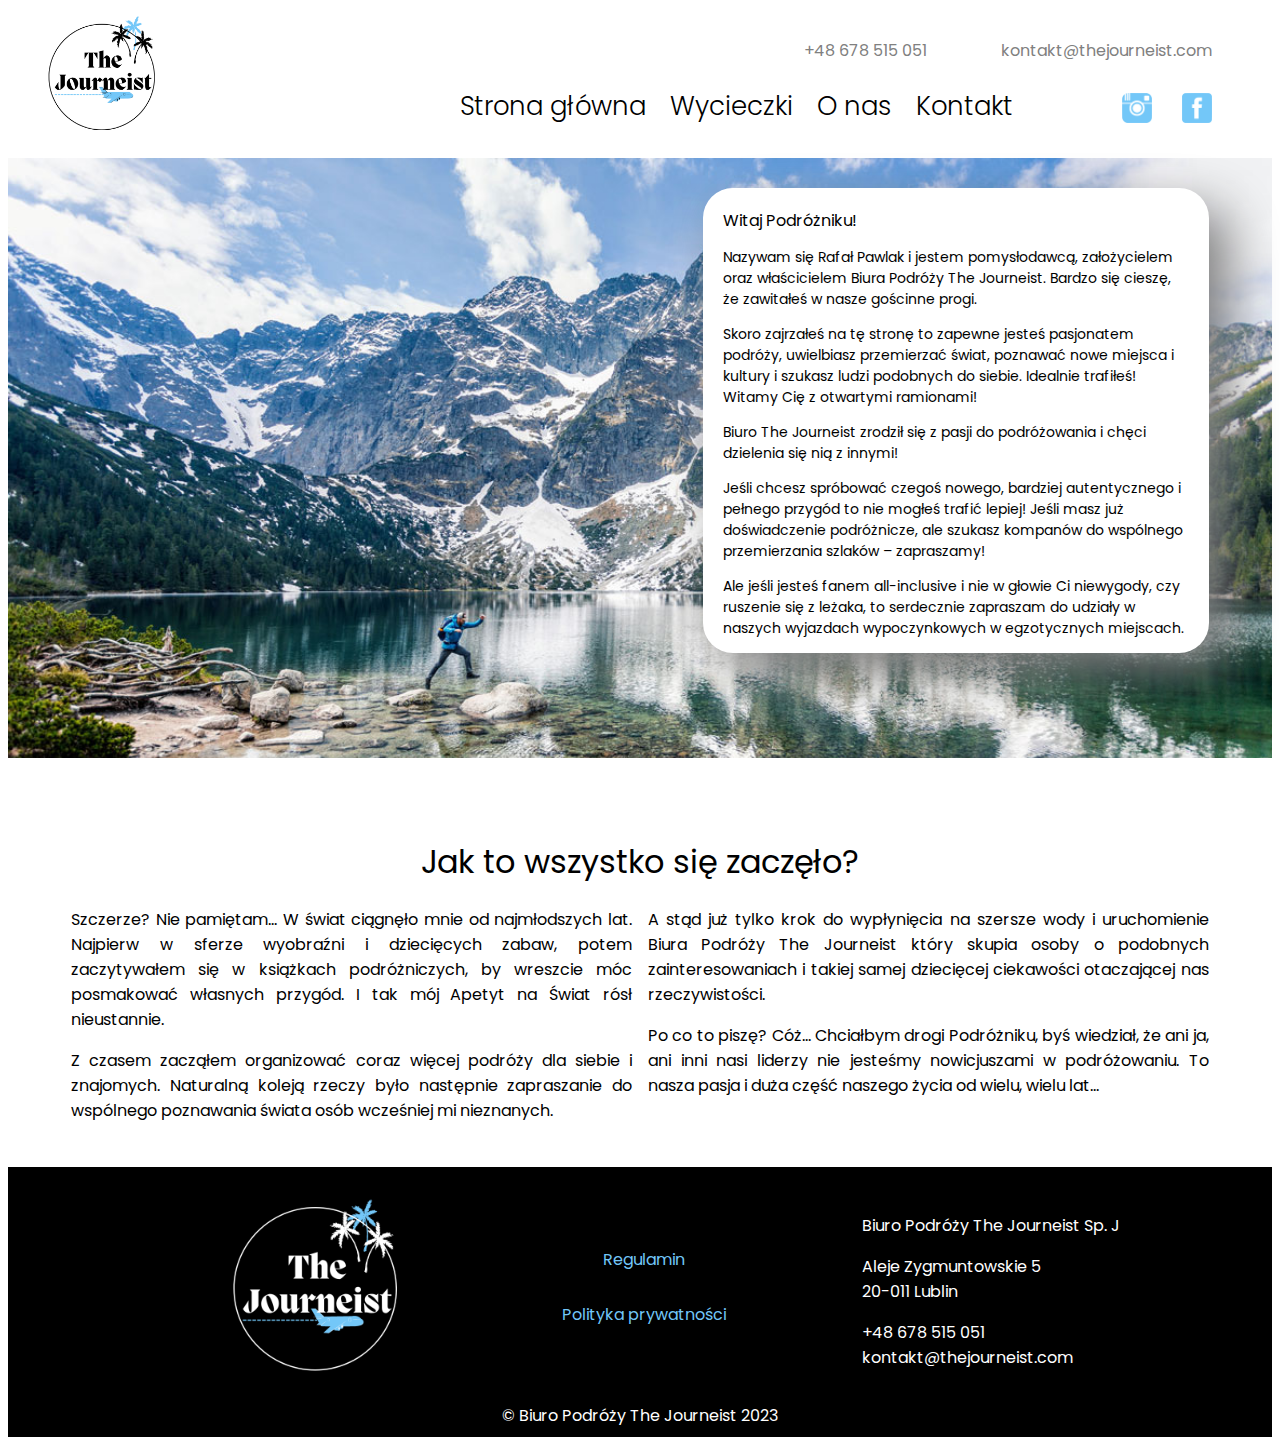
<file: onas.html>
<!DOCTYPE html>
<html>

<head>
	<title>O nas</title>
	<meta charset="utf-8">
	<link rel="stylesheet" type="text/css" href="onas.css">
	<link rel="stylesheet" type="text/css" href="topstyles.css">
	<script src="https://ajax.googleapis.com/ajax/libs/jquery/3.5.1/jquery.min.js"></script>
	<script src="topScript.js"></script>
	<link rel="preconnect" href="https://fonts.googleapis.com">
	<link rel="preconnect" href="https://fonts.gstatic.com" crossorigin>
	<link
		href="https://fonts.googleapis.com/css2?family=Josefin+Sans:wght@200;400&family=Poppins:wght@100;200;300;400;700&display=swap"
		rel="stylesheet">
	<style>
		@import url('https://fonts.googleapis.com/css2?family=Josefin+Sans:wght@200;400&family=Poppins:ital,wght@1,200&display=swap');
	</style>
	<meta name="viewport" content="width=device-width, initial-scale=1">
</head>

<body>
	<div id="top">
		<div id="logo"></div>
		<a id="fbp" href="https://www.facebook.com/"><img src="photos/fb.png" alt="fb"></a>
		<a id="instp" href="https://www.instagram.com/"><img src="photos/inst.png" alt="instagram"></a>
		<div id="menup"></div>
		<div id="cont">
			<p>+48 678 515 051 </p>
			<p>kontakt@thejourneist.com</p>
		</div>
		<div id="slide">
			<a href='index.html'>Strona główna</a>
			<a href='wycieczki.html'>Wycieczki</a>
			<a href='onas.html'>O nas</a>
			<a href='index.html#kont'>Kontakt</a>
		</div>
	</div>
	<button onclick="topFunction()" id="myBtn" title="Go to top"></button>
	<div id="bigph">
		<div id="rect">
			<h1>Witaj Podróżniku!</h1>
			<p>
				Nazywam się Rafał Pawlak i jestem pomysłodawcą, założycielem oraz właścicielem Biura Podróży
				The Journeist. Bardzo się cieszę, że zawitałeś w nasze gościnne progi.
			</p>
			<p>
				Skoro zajrzałeś na tę stronę to zapewne jesteś pasjonatem podróży, uwielbiasz przemierzać świat,
				poznawać nowe miejsca i kultury i szukasz ludzi podobnych do siebie. Idealnie trafiłeś! Witamy Cię z
				otwartymi ramionami!
			</p>
			<p>
				Biuro The Journeist zrodził się z pasji do podróżowania i chęci dzielenia się nią z innymi!
			</p>
			<p>
				Jeśli chcesz spróbować czegoś nowego, bardziej autentycznego i pełnego przygód to nie mogłeś trafić
				lepiej! Jeśli masz już doświadczenie podróżnicze, ale
				szukasz kompanów do wspólnego przemierzania szlaków – zapraszamy!
			</p>
			<p>
				Ale jeśli jesteś fanem all-inclusive i nie w głowie Ci niewygody, czy ruszenie się z leżaka, to
				serdecznie zapraszam
				do udziały w naszych wyjazdach wypoczynkowych w egzotycznych miejscach.
			</p>
		</div>
	</div>

	<div id="text">
		<h1>Jak to wszystko się zaczęło? </h1>
		<div id="tbox">
			<p>Szczerze? Nie pamiętam… W świat ciągnęło mnie od najmłodszych lat. Najpierw w sferze wyobraźni i
				dziecięcych
				zabaw, potem zaczytywałem się w książkach podróżniczych, by wreszcie móc posmakować własnych przygód. I
				tak
				mój Apetyt na Świat rósł nieustannie.
			</p>
			<p> Z czasem zacząłem organizować coraz więcej podróży dla siebie i znajomych. Naturalną koleją rzeczy było
				następnie zapraszanie do wspólnego poznawania świata osób wcześniej mi nieznanych.</p>
			<p>
				A stąd już tylko krok do wypłynięcia na szersze wody i uruchomienie Biura Podróży The Journeist który
				skupia
				osoby o
				podobnych zainteresowaniach i takiej samej dziecięcej ciekawości otaczającej nas rzeczywistości.
			</p>
			<p>
				Po co to piszę? Cóż… Chciałbym drogi Podróżniku, byś wiedział, że ani ja, ani inni nasi liderzy nie
				jesteśmy
				nowicjuszami w podróżowaniu. To nasza pasja i duża część naszego życia od wielu, wielu lat…</p>
		</div>
	</div>


	<footer>
		<div id="ff">
			<div id="flogo"></div>
			<div id="regulaminy">
				<a href="regulamin.html">Regulamin</a>
				<a href="politykaprywatnosci.html">Polityka prywatności</a>
			</div>
			<div id="dane">
				<p>Biuro Podróży The Journeist Sp. J</p>
				<p>Aleje Zygmuntowskie 5</br>20-011 Lublin</p>
				<p>+48 678 515 051 </br>kontakt@thejourneist.com</p>
			</div>
		</div>
		<p id="copy"> &copy Biuro Podróży The Journeist 2023</p>
	</footer>

	<script src="button.js"></script>
	<script src="topScript.js"></script>
	<script src="menu.js"></script>
</body>

</html>
</file>
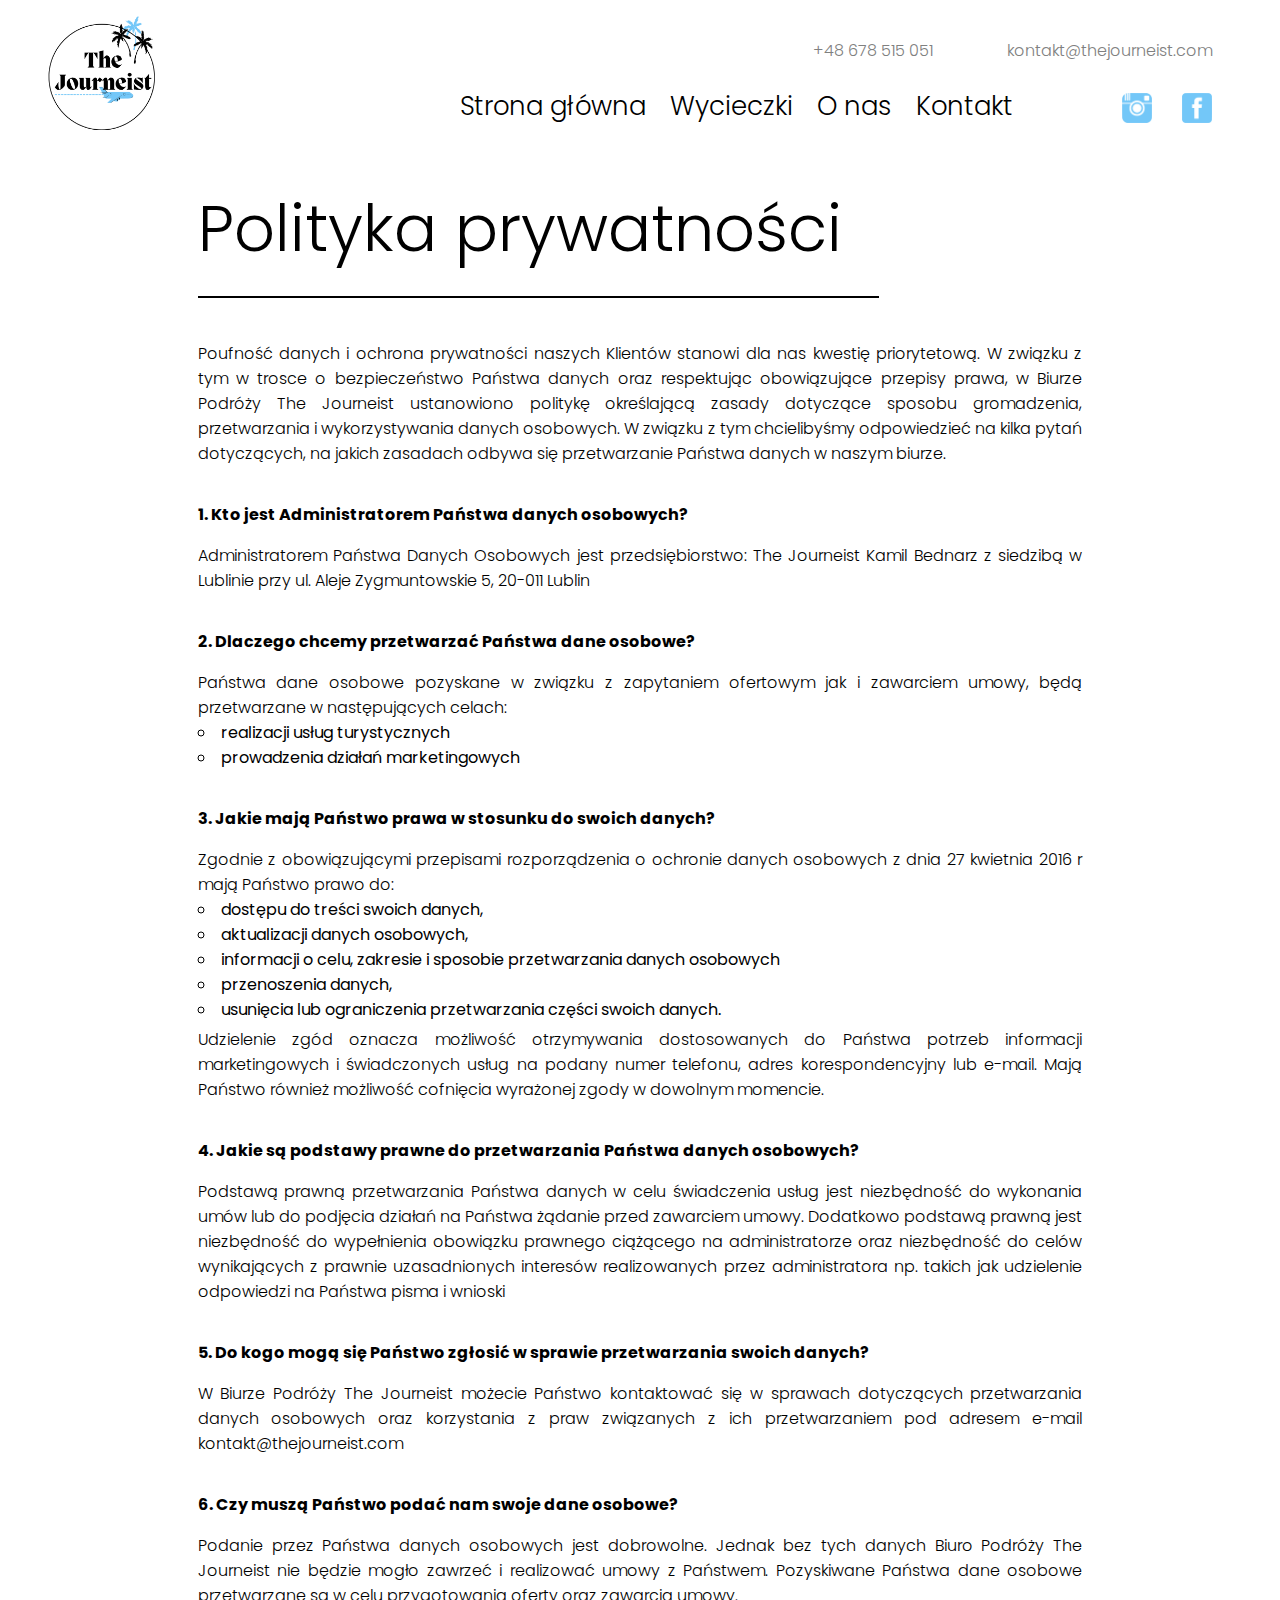
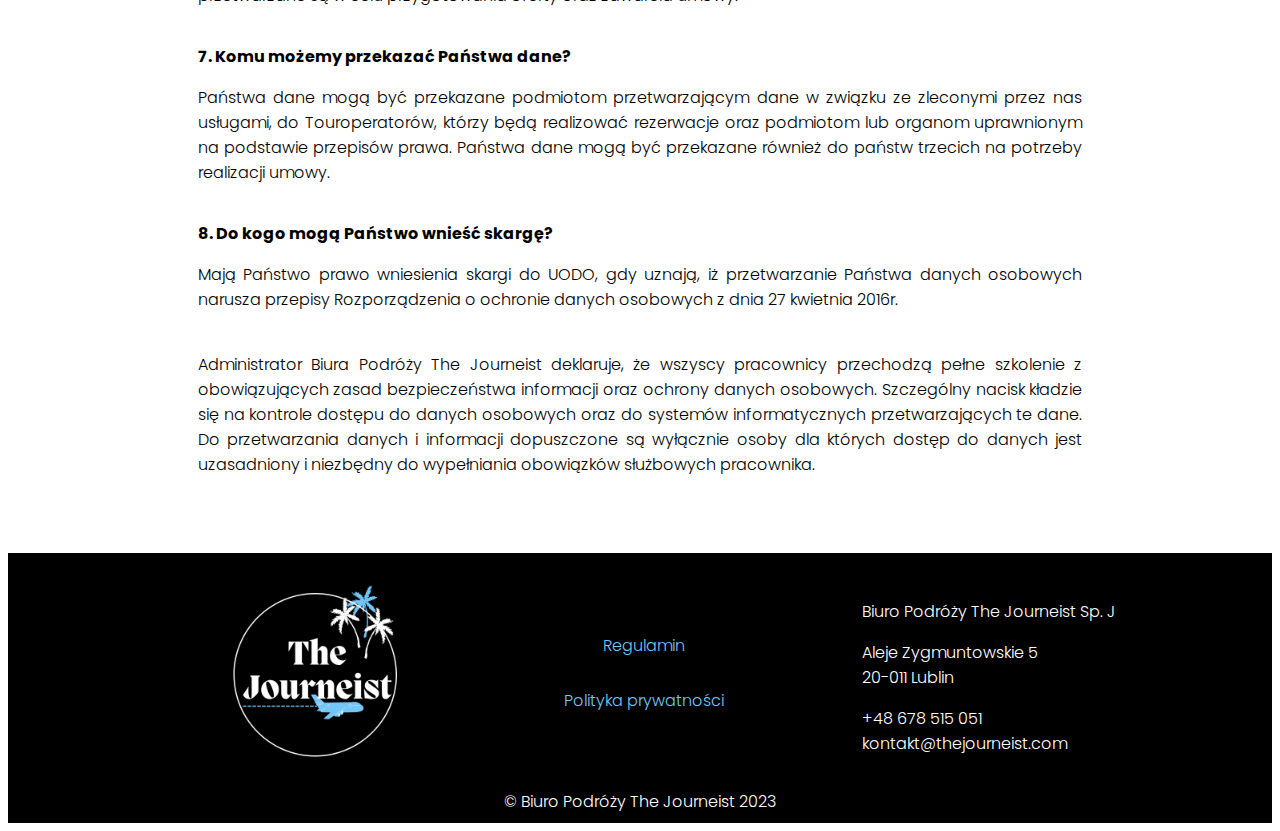
<file: politykaprywatnosci.html>
<!DOCTYPE html>
<html>

<head>
    <title>Polityka prywatności</title>
    <meta charset="utf-8">
    <script src="https://ajax.googleapis.com/ajax/libs/jquery/3.5.1/jquery.min.js"></script>
    <link rel="stylesheet" type="text/css" href="topstyles.css">
    <link rel="preconnect" href="https://fonts.googleapis.com">
    <link rel="preconnect" href="https://fonts.gstatic.com" crossorigin>
    <link
        href="https://fonts.googleapis.com/css2?family=Josefin+Sans:wght@200;400&family=Poppins:wght@100;200;300;400;700&display=swap"
        rel="stylesheet">
    <link rel="stylesheet" type="text/css" href="politykaprywatnosci.css">
    <style>
        @import url('https://fonts.googleapis.com/css2?family=Josefin+Sans:wght@200;400&family=Poppins:ital,wght@1,200&display=swap');
    </style>
    <meta name="viewport" content="width=device-width, initial-scale=1">
</head>

<body>
    <div id="top">
        <div id="logo"></div>
        <a id="fbp" href="https://www.facebook.com/"><img src="photos/fb.png" alt="fb"></a>
        <a id="instp" href="https://www.instagram.com/"><img src="photos/inst.png" alt="instagram"></a>
        <div id="menup"></div>
        <div id="cont">
            <p>+48 678 515 051 </p>
            <p>kontakt@thejourneist.com</p>
        </div>
        <div id="slide">
            <a href='index.html'>Strona główna</a>
            <a href='wycieczki.html'>Wycieczki</a>
            <a href='onas.html'>O nas</a>
            <a href='index.html#kont'>Kontakt</a>
        </div>
    </div>
    <button onclick="topFunction()" id="myBtn" title="Go to top"></button>
    <div id="main">
        <div id="content" style="text-align: justify">
            <h1>
                Polityka prywatności
            </h1>
            <p>
                Poufność danych i ochrona prywatności naszych Klientów stanowi dla nas kwestię priorytetową. W związku z
                tym
                w trosce o bezpieczeństwo Państwa danych oraz respektując obowiązujące przepisy prawa, w Biurze Podróży
                The Journeist ustanowiono politykę określającą zasady dotyczące sposobu gromadzenia, przetwarzania i
                wykorzystywania danych osobowych. W związku z tym chcielibyśmy odpowiedzieć na kilka pytań dotyczących,
                na
                jakich zasadach odbywa się przetwarzanie Państwa danych w naszym biurze.
            </p>

            <ul id="reglist">
                <li>
                    Kto jest Administratorem Państwa danych osobowych?
                    <p>
                        Administratorem Państwa Danych Osobowych jest przedsiębiorstwo: The
                        Journeist Kamil Bednarz z siedzibą w Lublinie przy ul. Aleje Zygmuntowskie 5, 20-011 Lublin
                    </p>

                </li>
                <li>
                    Dlaczego chcemy przetwarzać Państwa dane osobowe?
                    <p id="pnopad">
                        Państwa dane osobowe pozyskane w związku z zapytaniem ofertowym jak i zawarciem umowy, będą
                        przetwarzane w następujących celach:
                    <ul id="smalllist">
                        <li id="nopadding">
                            realizacji usług turystycznych
                        </li>
                        <li id="nopadding">
                            prowadzenia działań marketingowych
                        </li>
                    </ul>
                    </p>
                </li>

                <li>
                    Jakie mają Państwo prawa w stosunku do swoich danych?
                    <p id="pnopad">
                        Zgodnie z obowiązującymi przepisami rozporządzenia o ochronie danych osobowych z dnia 27
                        kwietnia
                        2016 r mają Państwo prawo do:
                    </p>
                    <ul id="smalllist">
                        <li id="nopadding">
                            dostępu do treści swoich danych,
                        </li>
                        <li id="nopadding">
                            aktualizacji danych osobowych,
                        </li>
                        <li id="nopadding">
                            informacji o celu, zakresie i sposobie przetwarzania danych osobowych
                        </li>
                        <li id="nopadding">
                            przenoszenia danych,
                        </li>
                        <li id="nopadding">
                            usunięcia lub ograniczenia przetwarzania części swoich danych.
                        </li>
                    </ul>

                    <p id="nopadtop">
                        Udzielenie zgód oznacza możliwość otrzymywania dostosowanych do Państwa potrzeb informacji
                        marketingowych i świadczonych usług na podany numer telefonu, adres korespondencyjny lub e-mail.
                        Mają
                        Państwo również możliwość cofnięcia wyrażonej zgody w dowolnym momencie.
                    </p>
                </li>

                <li>
                    Jakie są podstawy prawne do przetwarzania Państwa danych osobowych?
                    <p>
                        Podstawą prawną przetwarzania Państwa danych w celu świadczenia usług jest niezbędność do
                        wykonania
                        umów lub do podjęcia działań na Państwa żądanie przed zawarciem umowy. Dodatkowo podstawą prawną
                        jest niezbędność do wypełnienia obowiązku prawnego ciążącego na administratorze oraz niezbędność
                        do
                        celów wynikających z prawnie uzasadnionych interesów realizowanych przez administratora np.
                        takich
                        jak udzielenie odpowiedzi na Państwa pisma i wnioski
                    </p>
                </li>

                <li>
                    Do kogo mogą się Państwo zgłosić w sprawie przetwarzania swoich danych?
                    <p>
                        W Biurze Podróży The Journeist możecie Państwo kontaktować się w sprawach dotyczących
                        przetwarzania
                        danych osobowych oraz korzystania z praw związanych z ich przetwarzaniem pod adresem e-mail
                        kontakt@thejourneist.com
                    </p>
                </li>

                <li>
                    Czy muszą Państwo podać nam swoje dane osobowe?
                    <p>
                        Podanie przez Państwa danych osobowych jest dobrowolne. Jednak bez tych danych Biuro Podróży
                        The Journeist nie będzie mogło zawrzeć i realizować umowy z Państwem. Pozyskiwane Państwa dane
                        osobowe
                        przetwarzane są w celu przygotowania oferty oraz zawarcia umowy.
                    </p>
                </li>

                <li>
                    Komu możemy przekazać Państwa dane?
                    <p>
                        Państwa dane mogą być przekazane podmiotom przetwarzającym dane w związku ze zleconymi przez nas
                        usługami, do Touroperatorów, którzy będą realizować rezerwacje oraz podmiotom lub organom
                        uprawnionym na podstawie przepisów prawa. Państwa dane mogą być przekazane również do państw
                        trzecich na potrzeby realizacji umowy.
                    </p>
                </li>

                <li>
                    Do kogo mogą Państwo wnieść skargę?
                    <p>
                        Mają Państwo prawo wniesienia skargi do UODO, gdy uznają, iż przetwarzanie Państwa danych
                        osobowych
                        narusza przepisy Rozporządzenia o ochronie danych osobowych z dnia 27 kwietnia 2016r.
                    </p>
                </li>
            </ul>
            <p id="pbot">
                Administrator Biura Podróży The Journeist deklaruje, że wszyscy pracownicy przechodzą pełne szkolenie z
                obowiązujących zasad bezpieczeństwa informacji oraz ochrony danych osobowych. Szczególny nacisk kładzie
                się
                na kontrole dostępu do danych osobowych oraz do systemów informatycznych przetwarzających te dane. Do
                przetwarzania danych i informacji dopuszczone są wyłącznie osoby dla których dostęp do danych jest
                uzasadniony i niezbędny do wypełniania obowiązków służbowych pracownika.
            </p>
        </div>
    </div>
    <footer>
        <div id="ff">
            <div id="flogo"></div>
            <div id="regulaminy">
                <a href="regulamin.html">Regulamin</a>
                <a href="politykaprywatnosci.html">Polityka prywatności</a>
            </div>
            <div id="dane">
                <p>Biuro Podróży The Journeist Sp. J</p>
                <p>Aleje Zygmuntowskie 5</br>20-011 Lublin</p>
                <p>+48 678 515 051 </br>kontakt@thejourneist.com</p>
            </div>
        </div>
        <p id="copy"> &copy Biuro Podróży The Journeist 2023</p>
    </footer>
    <script src="button.js"></script>
    <script src="topScript.js"></script>
	<script src="menu.js"></script>
</body>

</html>
</file>
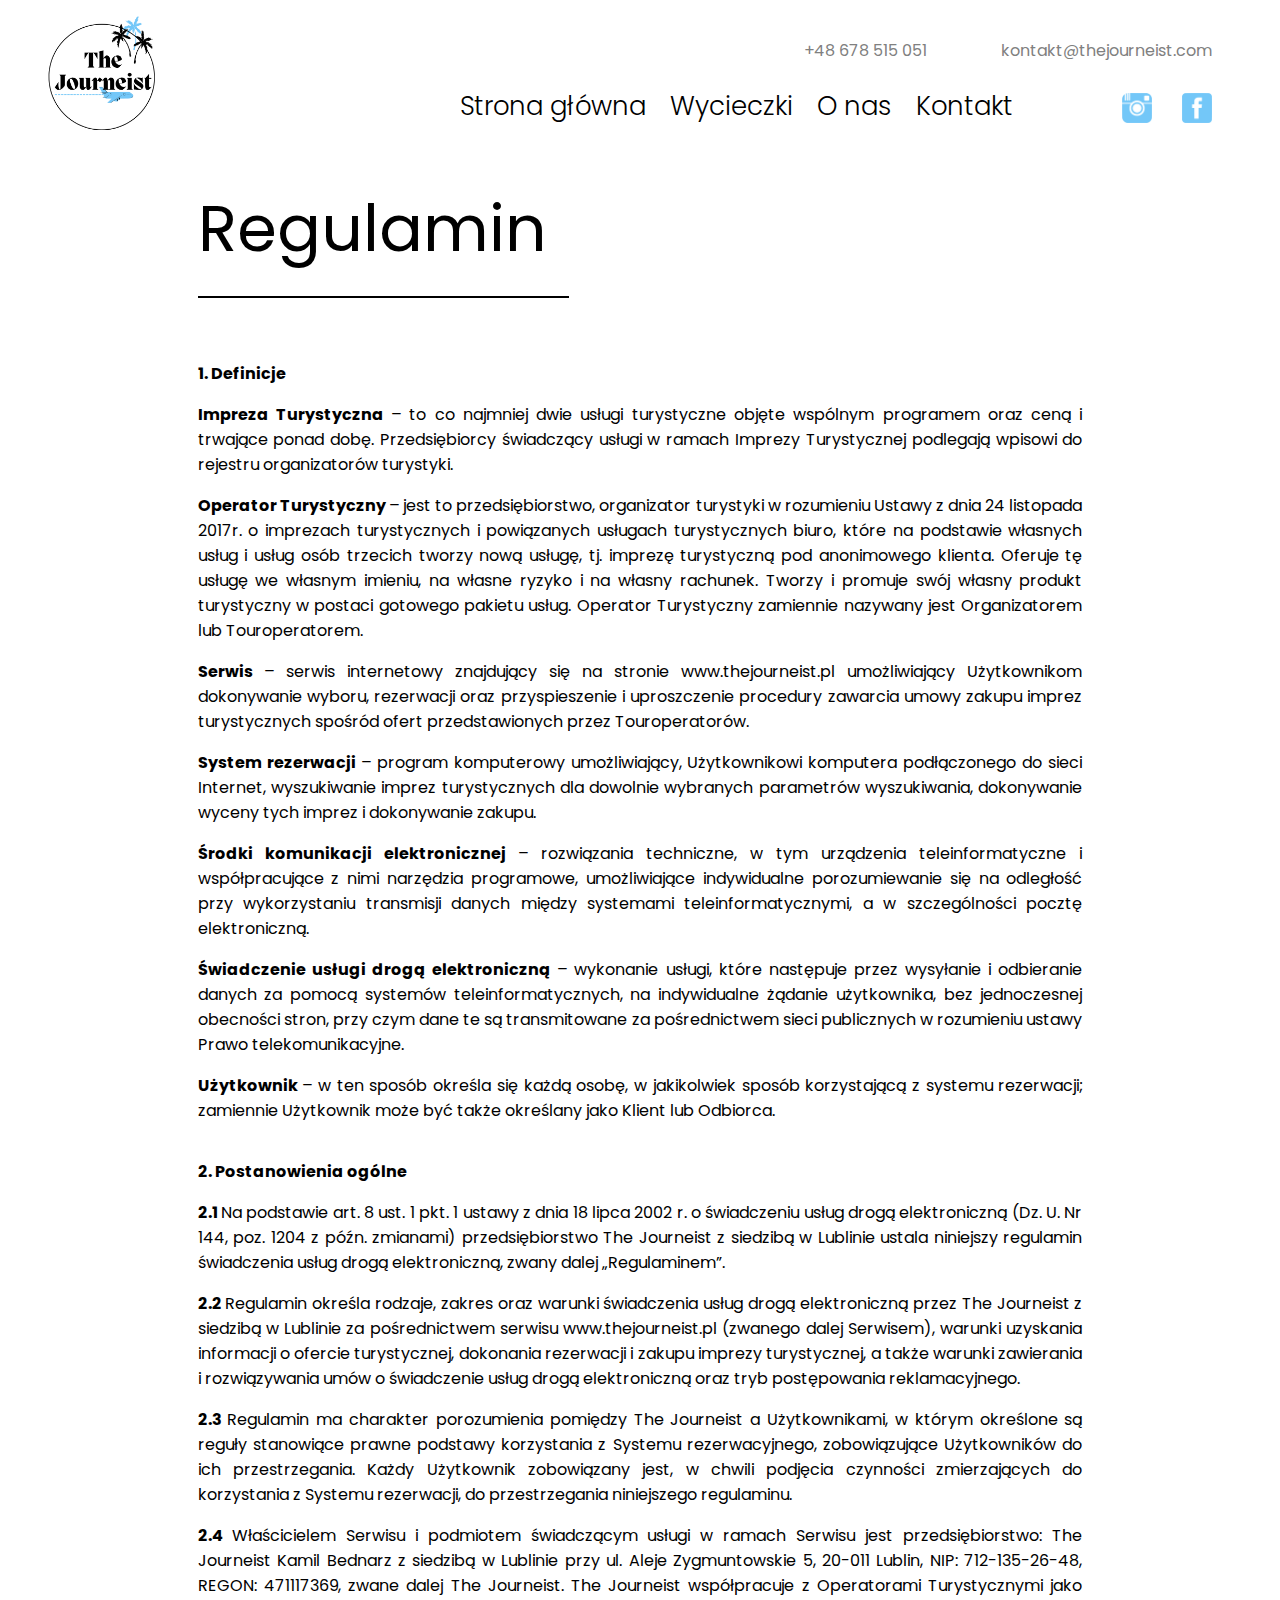
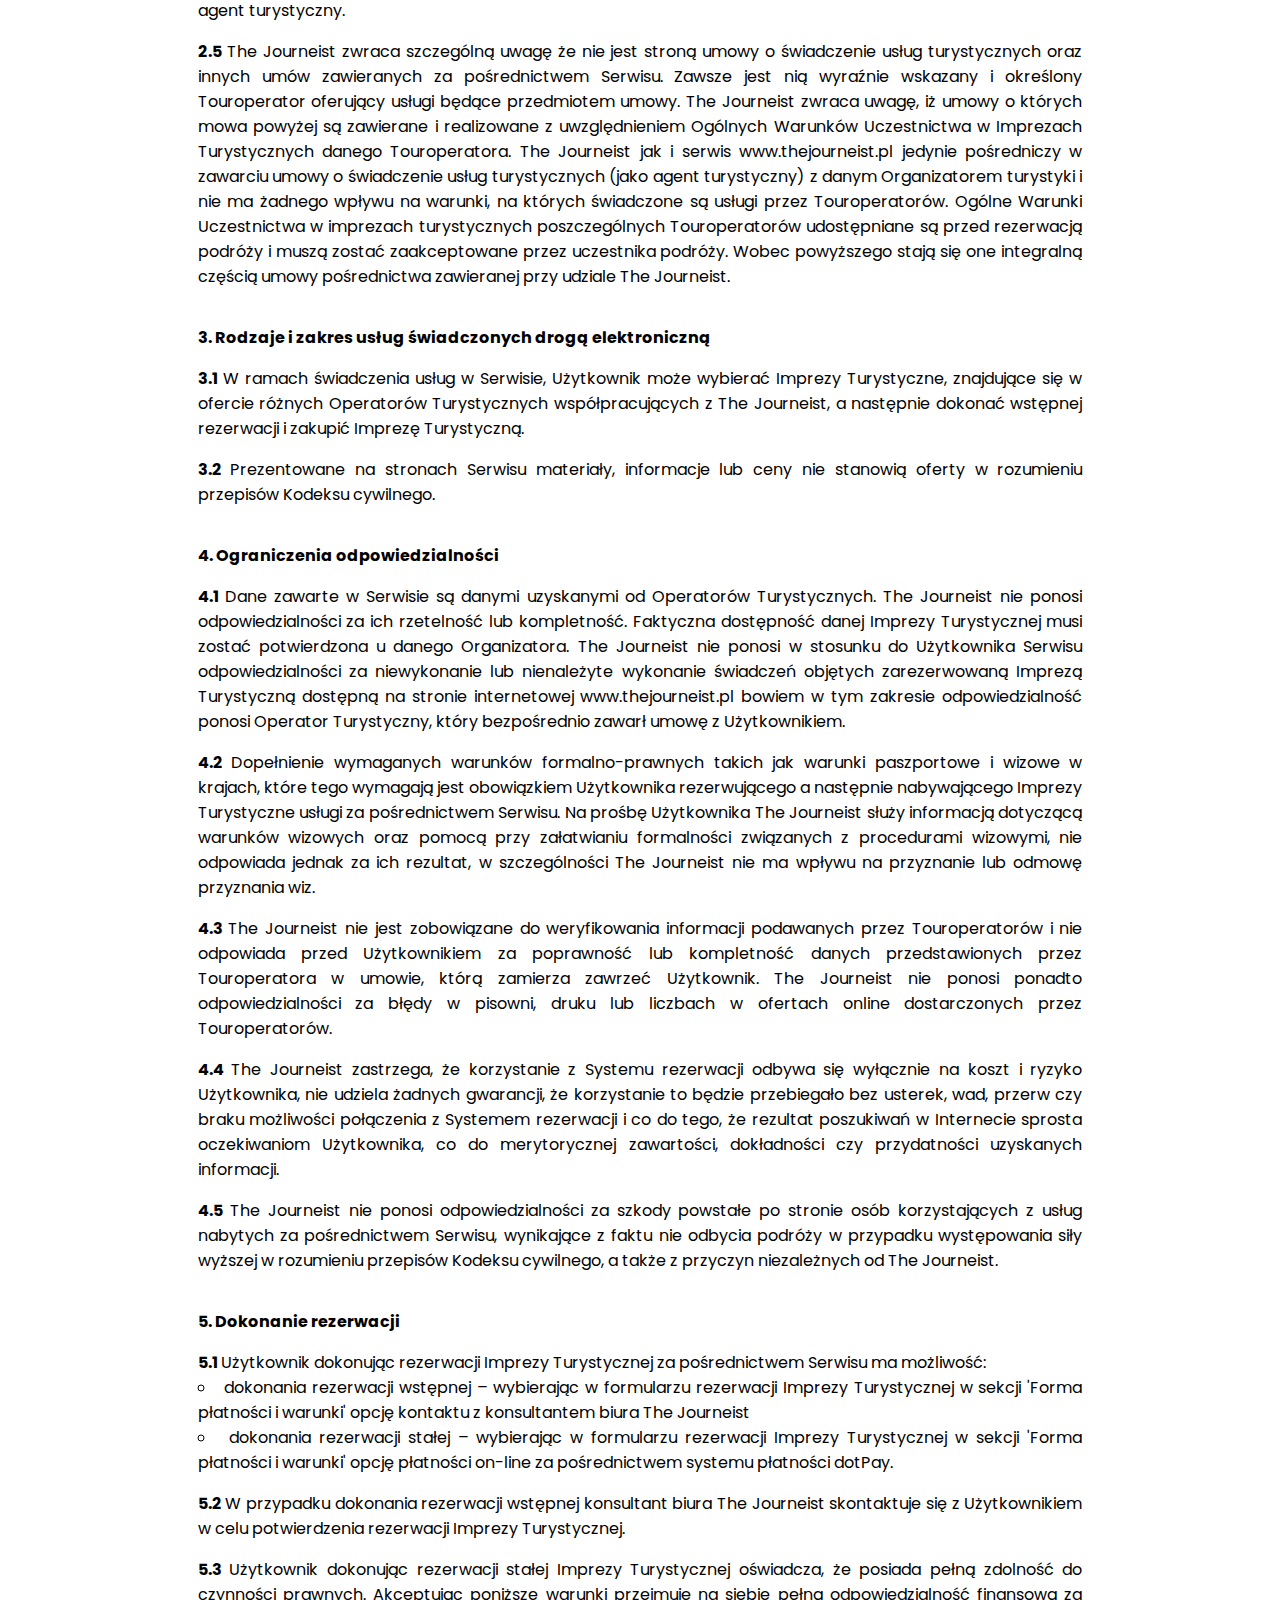
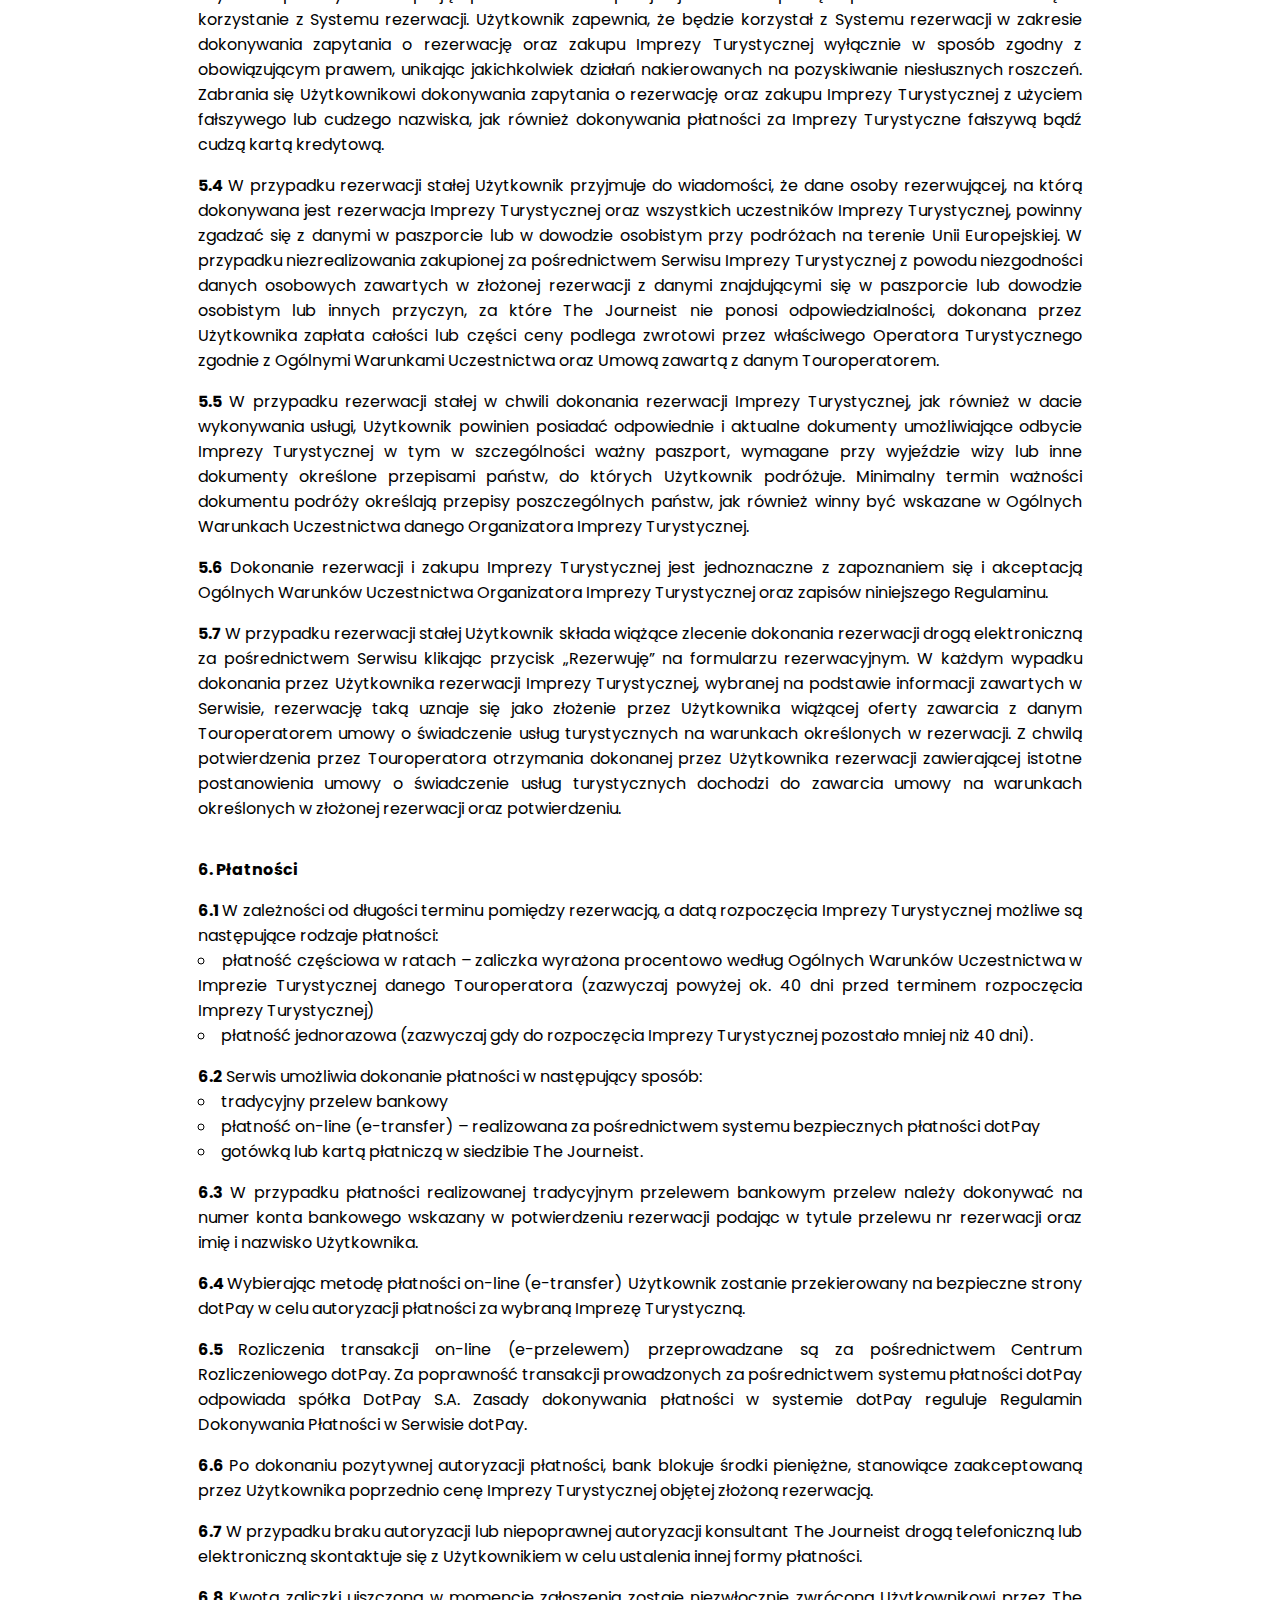
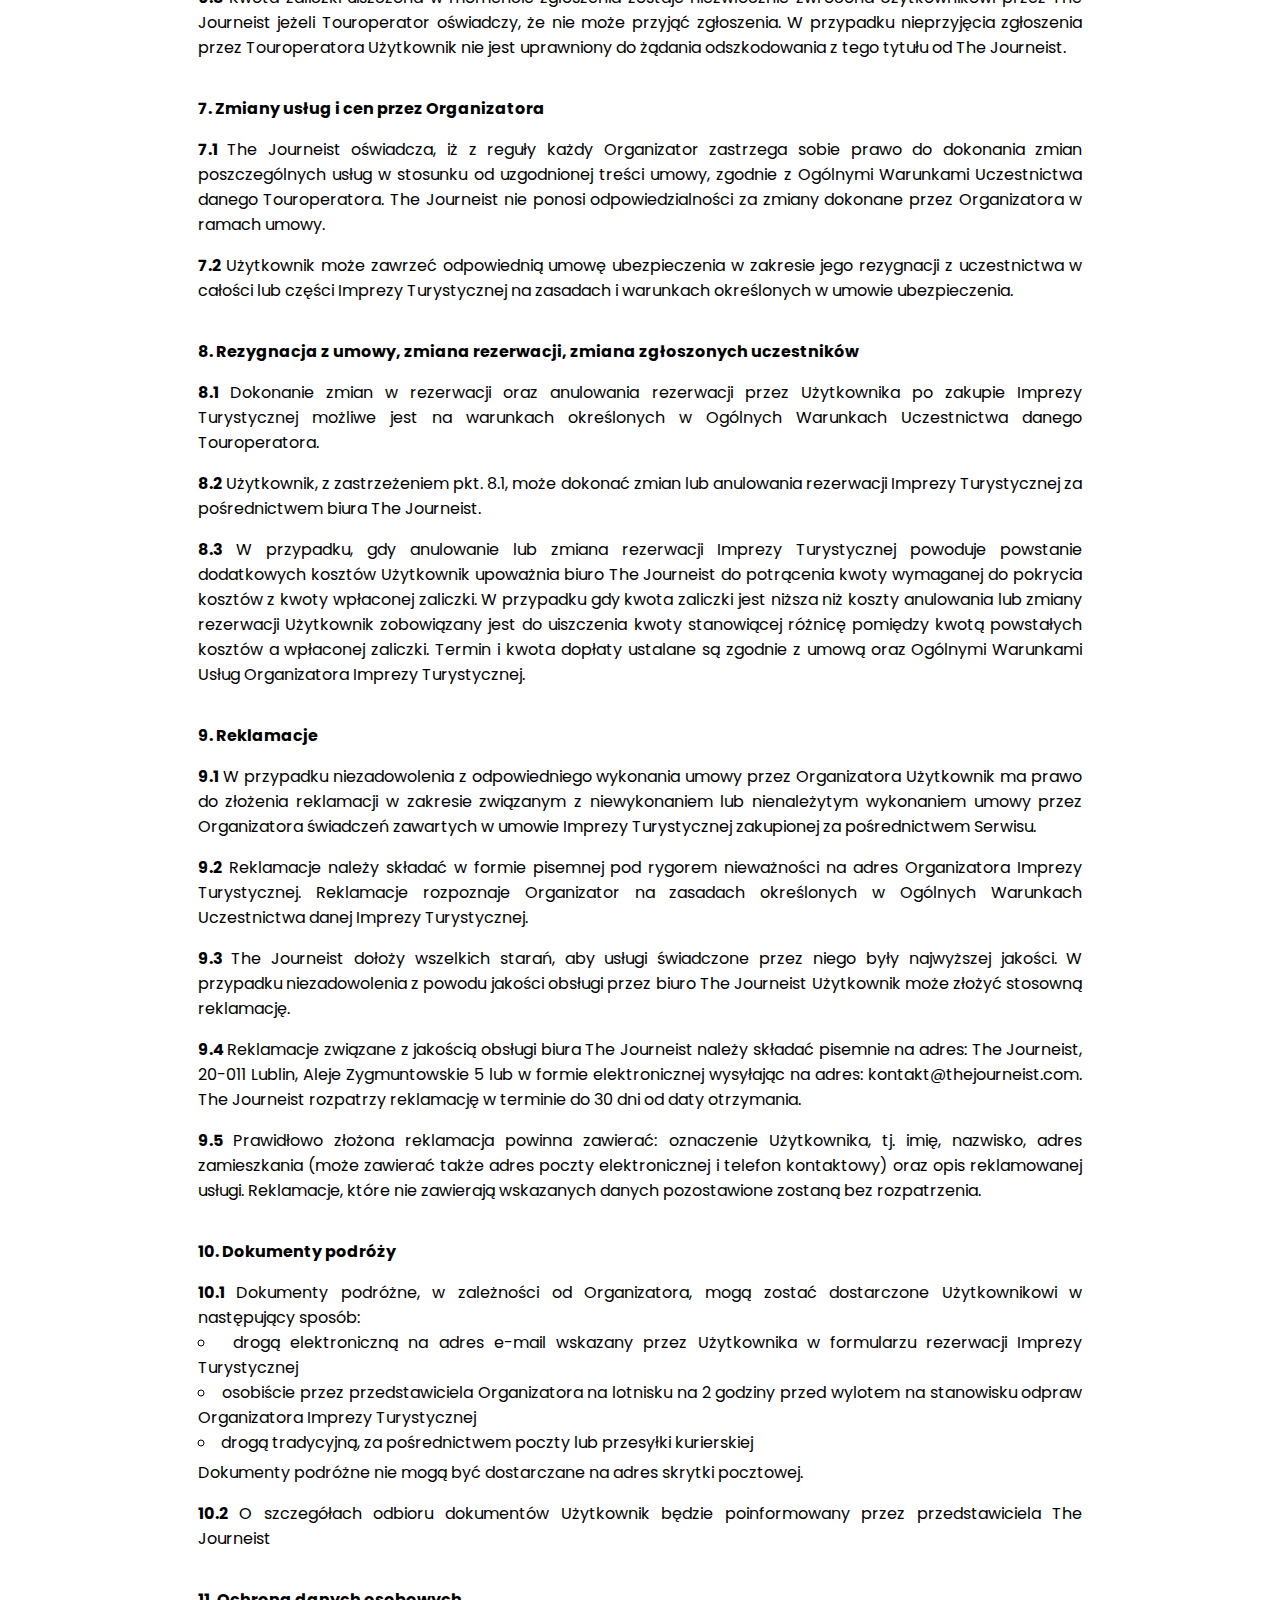
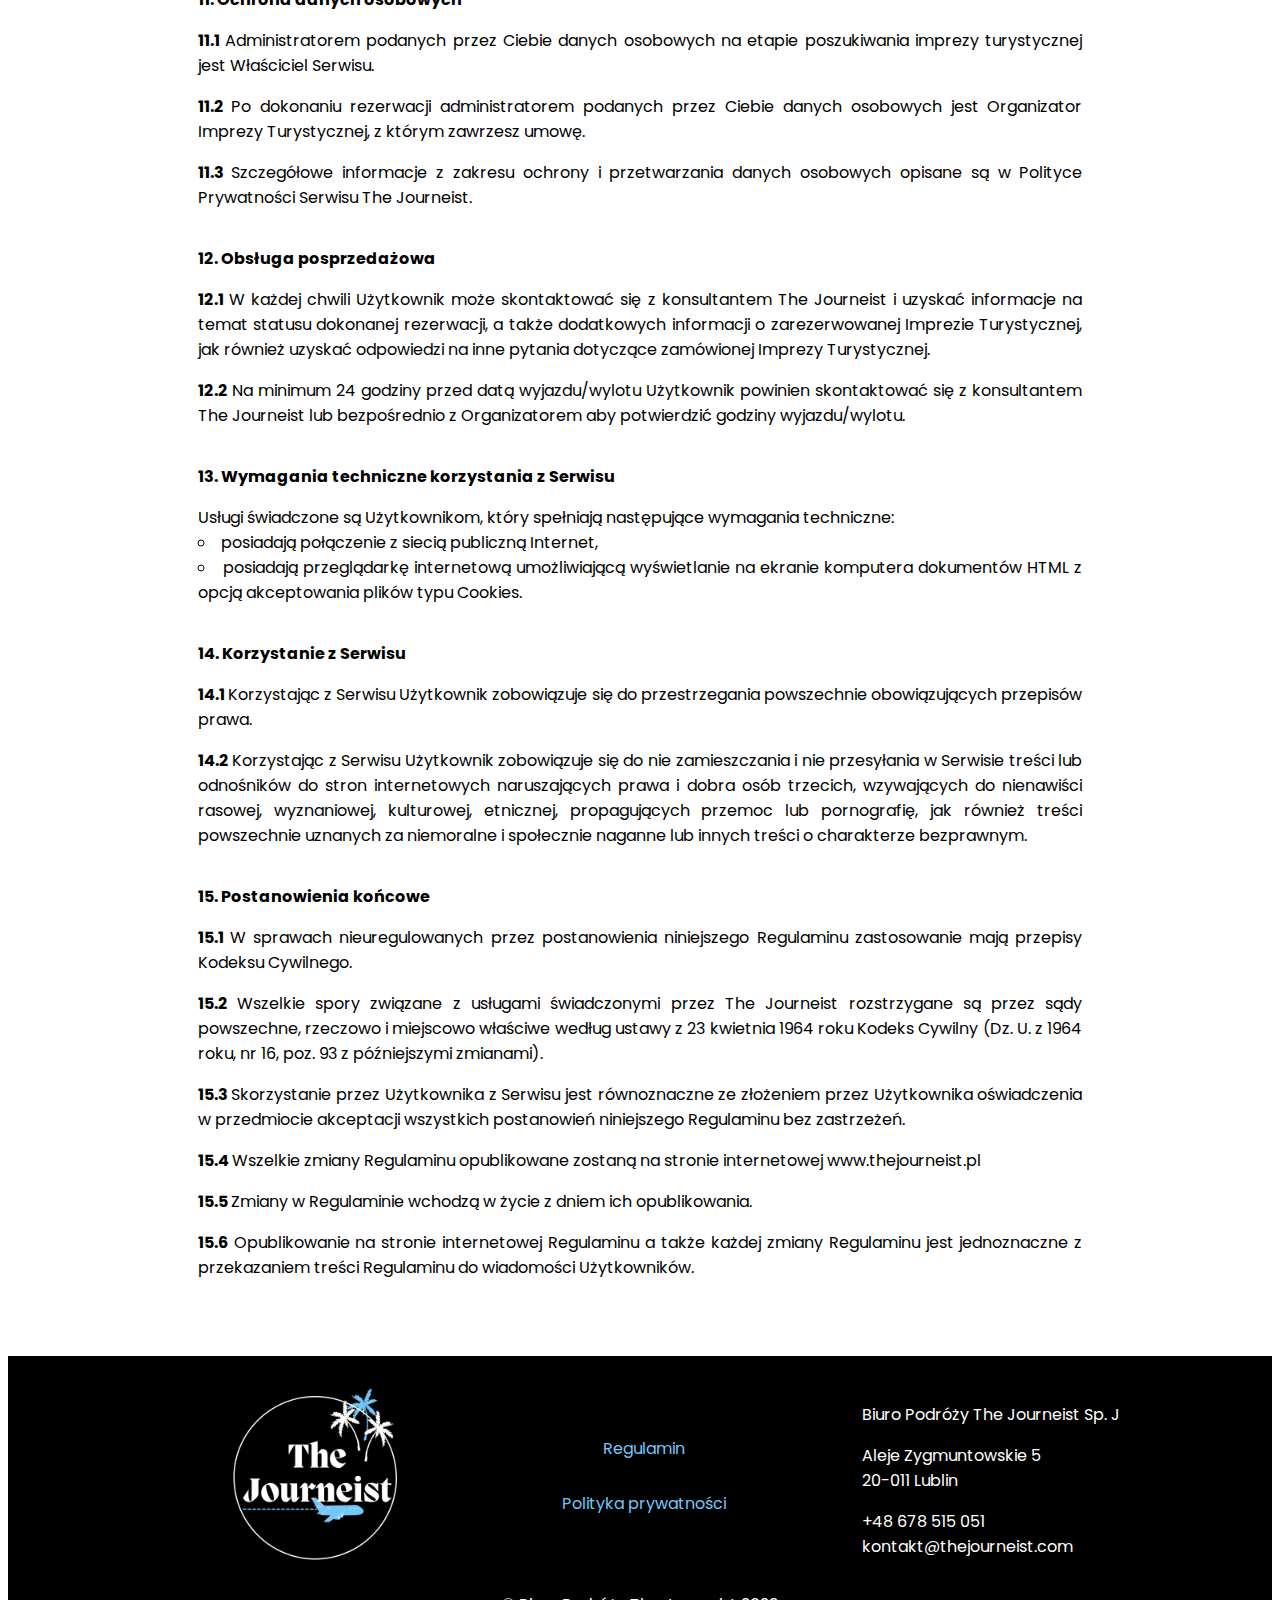
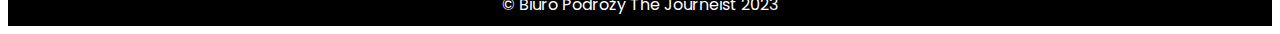
<file: regulamin.html>
<!DOCTYPE html>
<html>

<head>
    <title>Regulamin</title>
    <meta charset="utf-8">
    <script src="https://ajax.googleapis.com/ajax/libs/jquery/3.5.1/jquery.min.js"></script>
    <link rel="stylesheet" type="text/css" href="regulamin.css">
    <link rel="stylesheet" type="text/css" href="topstyles.css">
    <link rel="preconnect" href="https://fonts.googleapis.com">
    <link rel="preconnect" href="https://fonts.gstatic.com" crossorigin>
    <link
        href="https://fonts.googleapis.com/css2?family=Josefin+Sans:wght@200;400&family=Poppins:wght@100;200;300;400;700&display=swap"
        rel="stylesheet">
    <meta name="viewport" content="width=device-width, initial-scale=1">
</head>

<body>
    <div id="top">
        <div id="logo"></div>
        <a id="fbp" href="https://www.facebook.com/"><img src="photos/fb.png" alt="fb"></a>
        <a id="instp" href="https://www.instagram.com/"><img src="photos/inst.png" alt="instagram"></a>
        <div id="menup"></div>
        <div id="cont">
            <p>+48 678 515 051 </p>
            <p>kontakt@thejourneist.com</p>
        </div>
        <div id="slide">
            <a href='index.html'>Strona główna</a>
            <a href='wycieczki.html'>Wycieczki</a>
            <a href='onas.html'>O nas</a>
            <a href='index.html#kont'>Kontakt</a>
        </div>

    </div>
    <button onclick="topFunction()" id="myBtn" title="Go to top"></button>
    <div id="background">
        <div id="content" style="text-align: justify">
            <h1>Regulamin</h1>
            <ul id="reglist">
                <li>
                    Definicje
                    <p>
                        <span id="bbold">
                            Impreza Turystyczna
                        </span>
                        – to co najmniej dwie usługi turystyczne objęte wspólnym programem oraz ceną i
                        trwające ponad dobę.
                        Przedsiębiorcy świadczący usługi w ramach Imprezy Turystycznej podlegają wpisowi do rejestru
                        organizatorów turystyki.
                    </p>

                    <p>
                        <span id="bbold">
                            Operator Turystyczny
                        </span>
                        – jest to przedsiębiorstwo, organizator turystyki w rozumieniu Ustawy z dnia 24 listopada 2017r.
                        o
                        imprezach turystycznych i powiązanych usługach turystycznych biuro,
                        które na podstawie własnych usług i usług osób trzecich tworzy nową usługę, tj. imprezę
                        turystyczną
                        pod anonimowego klienta. Oferuje tę usługę we własnym imieniu, na własne ryzyko i
                        na własny rachunek.
                        Tworzy i promuje swój własny produkt turystyczny w postaci gotowego pakietu usług. Operator
                        Turystyczny zamiennie nazywany jest Organizatorem lub Touroperatorem.
                    </p>

                    <p>
                        <span id="bbold">
                            Serwis
                        </span>
                        – serwis internetowy znajdujący się na stronie www.thejourneist.pl umożliwiający Użytkownikom
                        dokonywanie wyboru, rezerwacji oraz przyspieszenie i uproszczenie procedury zawarcia umowy
                        zakupu
                        imprez turystycznych spośród ofert przedstawionych przez Touroperatorów.
                    </p>

                    <p>
                        <span id="bbold">
                            System rezerwacji
                        </span>
                        – program komputerowy umożliwiający, Użytkownikowi komputera podłączonego do sieci Internet,
                        wyszukiwanie imprez turystycznych dla dowolnie wybranych parametrów wyszukiwania, dokonywanie
                        wyceny
                        tych imprez i dokonywanie zakupu.
                    </p>

                    <p>
                        <span id="bbold">
                            Środki komunikacji elektronicznej
                        </span>
                        – rozwiązania techniczne, w tym urządzenia teleinformatyczne i współpracujące z nimi narzędzia
                        programowe, umożliwiające indywidualne porozumiewanie się na odległość przy wykorzystaniu
                        transmisji
                        danych między systemami teleinformatycznymi, a w szczególności pocztę elektroniczną.
                    </p>

                    <p>
                        <span id="bbold">
                            Świadczenie usługi drogą elektroniczną
                        </span>
                        – wykonanie usługi, które następuje przez wysyłanie i odbieranie danych za pomocą systemów
                        teleinformatycznych, na indywidualne żądanie użytkownika, bez jednoczesnej obecności stron, przy
                        czym dane te są transmitowane za pośrednictwem sieci publicznych w rozumieniu ustawy Prawo
                        telekomunikacyjne.
                    </p>

                    <p>
                        <span id="bbold">
                            Użytkownik
                        </span>
                        – w ten sposób określa się każdą osobę, w jakikolwiek sposób korzystającą z systemu rezerwacji;
                        zamiennie Użytkownik może być także określany jako Klient lub Odbiorca.
                    </p>
                </li>

                <li>
                    Postanowienia ogólne
                    <p>
                        <span id="bbold">
                            2.1
                        </span>
                        Na podstawie art. 8 ust. 1 pkt. 1 ustawy z dnia 18 lipca 2002 r. o świadczeniu usług drogą
                        elektroniczną (Dz. U. Nr 144, poz. 1204 z późn. zmianami) przedsiębiorstwo The Journeist z
                        siedzibą w Lublinie ustala niniejszy regulamin świadczenia usług drogą elektroniczną, zwany
                        dalej
                        „Regulaminem”.
                    </p>

                    <p>
                        <span id="bbold">
                            2.2
                        </span>
                        Regulamin określa rodzaje, zakres oraz warunki świadczenia usług drogą elektroniczną przez The
                        Journeist z siedzibą w Lublinie za pośrednictwem serwisu www.thejourneist.pl (zwanego dalej
                        Serwisem),
                        warunki uzyskania informacji o ofercie turystycznej, dokonania rezerwacji i zakupu imprezy
                        turystycznej, a także warunki zawierania i rozwiązywania umów o świadczenie usług drogą
                        elektroniczną oraz tryb postępowania reklamacyjnego.
                    </p>

                    <p>
                        <span id="bbold">
                            2.3
                        </span>
                        Regulamin ma charakter porozumienia pomiędzy The Journeist a Użytkownikami, w którym określone
                        są
                        reguły stanowiące prawne podstawy korzystania z Systemu rezerwacyjnego, zobowiązujące
                        Użytkowników
                        do ich przestrzegania. Każdy Użytkownik zobowiązany jest, w chwili podjęcia czynności
                        zmierzających
                        do korzystania z Systemu rezerwacji, do przestrzegania niniejszego regulaminu.
                    </p>

                    <p>
                        <span id="bbold">
                            2.4
                        </span>
                        Właścicielem Serwisu i podmiotem świadczącym usługi w ramach Serwisu jest przedsiębiorstwo: The
                        Journeist Kamil Bednarz z siedzibą w Lublinie przy ul. Aleje Zygmuntowskie 5, 20-011 Lublin,
                        NIP:
                        712-135-26-48,
                        REGON: 471117369, zwane dalej The Journeist. The Journeist współpracuje z Operatorami
                        Turystycznymi jako agent turystyczny.
                    </p>

                    <p>
                        <span id="bbold">
                            2.5
                        </span>
                        The Journeist zwraca szczególną uwagę że nie jest stroną umowy o świadczenie usług turystycznych
                        oraz innych umów zawieranych za pośrednictwem Serwisu. Zawsze jest nią wyraźnie wskazany i
                        określony
                        Touroperator oferujący usługi będące przedmiotem umowy. The Journeist zwraca uwagę, iż umowy o
                        których mowa powyżej są zawierane i realizowane z uwzględnieniem Ogólnych Warunków Uczestnictwa
                        w
                        Imprezach Turystycznych danego Touroperatora. The Journeist jak i serwis www.thejourneist.pl
                        jedynie pośredniczy w zawarciu umowy o świadczenie usług turystycznych (jako agent turystyczny)
                        z
                        danym Organizatorem turystyki i nie ma żadnego wpływu na warunki, na których świadczone są
                        usługi
                        przez Touroperatorów. Ogólne Warunki Uczestnictwa w imprezach turystycznych poszczególnych
                        Touroperatorów udostępniane są przed rezerwacją podróży i muszą zostać zaakceptowane przez
                        uczestnika podróży. Wobec powyższego stają się one integralną częścią umowy pośrednictwa
                        zawieranej
                        przy udziale The Journeist.
                    </p>
                </li>

                <li>
                    Rodzaje i zakres usług świadczonych drogą elektroniczną
                    <p>
                        <span id="bbold">
                            3.1
                        </span>
                        W ramach świadczenia usług w Serwisie, Użytkownik może wybierać Imprezy Turystyczne, znajdujące
                        się
                        w ofercie różnych Operatorów Turystycznych współpracujących z The Journeist, a następnie dokonać
                        wstępnej rezerwacji i zakupić Imprezę Turystyczną.
                    </p>

                    <p>
                        <span id="bbold">
                            3.2
                        </span>
                        Prezentowane na stronach Serwisu materiały, informacje lub ceny nie stanowią oferty w rozumieniu
                        przepisów Kodeksu cywilnego.
                    </p>
                </li>

                <li>
                    Ograniczenia odpowiedzialności
                    <p>
                        <span id="bbold">
                            4.1
                        </span>
                        Dane zawarte w Serwisie są danymi uzyskanymi od Operatorów Turystycznych. The Journeist nie
                        ponosi
                        odpowiedzialności za ich rzetelność lub kompletność. Faktyczna dostępność danej Imprezy
                        Turystycznej
                        musi zostać potwierdzona u danego Organizatora. The Journeist nie ponosi w stosunku do
                        Użytkownika
                        Serwisu odpowiedzialności za niewykonanie lub nienależyte wykonanie świadczeń objętych
                        zarezerwowaną
                        Imprezą Turystyczną dostępną na stronie internetowej www.thejourneist.pl bowiem w tym zakresie
                        odpowiedzialność ponosi Operator Turystyczny, który bezpośrednio zawarł umowę z Użytkownikiem.
                    </p>

                    <p>
                        <span id="bbold">
                            4.2
                        </span>
                        Dopełnienie wymaganych warunków formalno-prawnych takich jak warunki paszportowe i wizowe w
                        krajach,
                        które tego wymagają jest obowiązkiem Użytkownika rezerwującego a następnie nabywającego Imprezy
                        Turystyczne usługi za pośrednictwem Serwisu. Na prośbę Użytkownika The Journeist służy
                        informacją
                        dotyczącą warunków wizowych oraz pomocą przy załatwianiu formalności związanych z procedurami
                        wizowymi, nie odpowiada jednak za ich rezultat, w szczególności The Journeist nie ma wpływu na
                        przyznanie lub odmowę przyznania wiz.
                    </p>

                    <p>
                        <span id="bbold">
                            4.3
                        </span>
                        The Journeist nie jest zobowiązane do weryfikowania informacji podawanych przez Touroperatorów i
                        nie odpowiada przed Użytkownikiem za poprawność lub kompletność danych przedstawionych przez
                        Touroperatora w umowie, którą zamierza zawrzeć Użytkownik. The Journeist nie ponosi ponadto
                        odpowiedzialności za błędy w pisowni, druku lub liczbach w ofertach online dostarczonych przez
                        Touroperatorów.
                    </p>

                    <p>
                        <span id="bbold">
                            4.4
                        </span>
                        The Journeist zastrzega, że korzystanie z Systemu rezerwacji odbywa się wyłącznie na koszt i
                        ryzyko Użytkownika, nie udziela żadnych gwarancji, że korzystanie to będzie przebiegało bez
                        usterek,
                        wad, przerw czy braku możliwości połączenia z Systemem rezerwacji i co do tego, że rezultat
                        poszukiwań w Internecie sprosta oczekiwaniom Użytkownika, co do merytorycznej zawartości,
                        dokładności czy przydatności uzyskanych informacji.
                    </p>

                    <p>
                        <span id="bbold">
                            4.5
                        </span>
                        The Journeist nie ponosi odpowiedzialności za szkody powstałe po stronie osób korzystających z
                        usług nabytych za pośrednictwem Serwisu, wynikające z faktu nie odbycia podróży w przypadku
                        występowania siły wyższej w rozumieniu przepisów Kodeksu cywilnego, a także z przyczyn
                        niezależnych
                        od The Journeist.
                    </p>
                </li>

                <li>
                    Dokonanie rezerwacji
                    <p id="pnopad">
                        <span id="bbold">
                            5.1
                        </span>
                        Użytkownik dokonując rezerwacji Imprezy Turystycznej za pośrednictwem Serwisu ma możliwość:
                    <ul id="smalllist">
                        <li id="nopadding">
                            dokonania rezerwacji wstępnej – wybierając w formularzu rezerwacji Imprezy Turystycznej w
                            sekcji
                            'Forma płatności i warunki' opcję kontaktu z konsultantem biura The Journeist
                        </li>
                        <li id="nopadding">
                            dokonania rezerwacji stałej – wybierając w formularzu rezerwacji Imprezy Turystycznej w
                            sekcji
                            'Forma płatności i warunki' opcję płatności on-line za pośrednictwem systemu płatności
                            dotPay.
                        </li>
                    </ul>
                    </p>

                    <p>
                        <span id="bbold">
                            5.2
                        </span>
                        W przypadku dokonania rezerwacji wstępnej konsultant biura The Journeist skontaktuje się z
                        Użytkownikiem w celu potwierdzenia rezerwacji Imprezy Turystycznej.
                    </p>

                    <p>
                        <span id="bbold">
                            5.3
                        </span>
                        Użytkownik dokonując rezerwacji stałej Imprezy Turystycznej oświadcza, że posiada pełną zdolność
                        do
                        czynności prawnych. Akceptując poniższe warunki przejmuje na siebie pełną odpowiedzialność
                        finansową
                        za korzystanie z Systemu rezerwacji. Użytkownik zapewnia, że będzie korzystał z Systemu
                        rezerwacji w
                        zakresie dokonywania zapytania o rezerwację oraz zakupu Imprezy Turystycznej wyłącznie w sposób
                        zgodny z obowiązującym prawem, unikając jakichkolwiek działań nakierowanych na pozyskiwanie
                        niesłusznych roszczeń. Zabrania się Użytkownikowi dokonywania zapytania o rezerwację oraz zakupu
                        Imprezy Turystycznej z użyciem fałszywego lub cudzego nazwiska, jak również dokonywania
                        płatności za
                        Imprezy Turystyczne fałszywą bądź cudzą kartą kredytową.
                    </p>

                    <p>
                        <span id="bbold">
                            5.4
                        </span>
                        W przypadku rezerwacji stałej Użytkownik przyjmuje do wiadomości, że dane osoby rezerwującej, na
                        którą dokonywana jest rezerwacja Imprezy Turystycznej oraz wszystkich uczestników Imprezy
                        Turystycznej, powinny zgadzać się z danymi w paszporcie lub w dowodzie osobistym przy podróżach
                        na
                        terenie Unii Europejskiej. W przypadku niezrealizowania zakupionej za pośrednictwem Serwisu
                        Imprezy
                        Turystycznej z powodu niezgodności danych osobowych zawartych w złożonej rezerwacji z danymi
                        znajdującymi się w paszporcie lub dowodzie osobistym lub innych przyczyn, za które The Journeist
                        nie ponosi odpowiedzialności, dokonana przez Użytkownika zapłata całości lub części ceny podlega
                        zwrotowi przez właściwego Operatora Turystycznego zgodnie z Ogólnymi Warunkami Uczestnictwa oraz
                        Umową zawartą z danym Touroperatorem.
                    </p>

                    <p>
                        <span id="bbold">
                            5.5
                        </span>
                        W przypadku rezerwacji stałej w chwili dokonania rezerwacji Imprezy Turystycznej, jak również w
                        dacie wykonywania usługi, Użytkownik powinien posiadać odpowiednie i aktualne dokumenty
                        umożliwiające odbycie Imprezy Turystycznej w tym w szczególności ważny paszport, wymagane przy
                        wyjeździe wizy lub inne dokumenty określone przepisami państw, do których Użytkownik podróżuje.
                        Minimalny termin ważności dokumentu podróży określają przepisy poszczególnych państw, jak
                        również
                        winny być wskazane w Ogólnych Warunkach Uczestnictwa danego Organizatora Imprezy Turystycznej.
                    </p>

                    <p>
                        <span id="bbold">
                            5.6
                        </span>
                        Dokonanie rezerwacji i zakupu Imprezy Turystycznej jest jednoznaczne z zapoznaniem się i
                        akceptacją
                        Ogólnych Warunków Uczestnictwa Organizatora Imprezy Turystycznej oraz zapisów niniejszego
                        Regulaminu.
                    </p>

                    <p>
                        <span id="bbold">
                            5.7
                        </span>
                        W przypadku rezerwacji stałej Użytkownik składa wiążące zlecenie dokonania rezerwacji drogą
                        elektroniczną za pośrednictwem Serwisu klikając przycisk „Rezerwuję” na formularzu
                        rezerwacyjnym. W
                        każdym wypadku dokonania przez Użytkownika rezerwacji Imprezy Turystycznej, wybranej na
                        podstawie
                        informacji zawartych w Serwisie, rezerwację taką uznaje się jako złożenie przez Użytkownika
                        wiążącej
                        oferty zawarcia z danym Touroperatorem umowy o świadczenie usług turystycznych na warunkach
                        określonych w rezerwacji. Z chwilą potwierdzenia przez Touroperatora otrzymania dokonanej przez
                        Użytkownika rezerwacji zawierającej istotne postanowienia umowy o świadczenie usług
                        turystycznych
                        dochodzi do zawarcia umowy na warunkach określonych w złożonej rezerwacji oraz potwierdzeniu.
                    </p>
                </li>

                <li>
                    Płatności
                    <p id="pnopad">
                        <span id="bbold">
                            6.1
                        </span>
                        W zależności od długości terminu pomiędzy rezerwacją, a datą rozpoczęcia Imprezy Turystycznej
                        możliwe są
                        następujące rodzaje płatności:
                    <ul id="smalllist">
                        <li id="nopadding">
                            płatność częściowa w ratach – zaliczka wyrażona procentowo według Ogólnych Warunków
                            Uczestnictwa
                            w
                            Imprezie Turystycznej danego Touroperatora (zazwyczaj powyżej ok. 40 dni przed terminem
                            rozpoczęcia
                            Imprezy Turystycznej)
                        </li>
                        <li id="nopadding">
                            płatność jednorazowa (zazwyczaj gdy do rozpoczęcia Imprezy Turystycznej pozostało mniej niż
                            40
                            dni).
                        </li>
                    </ul>
                    </p>

                    <p id="pnopad">
                        <span id="bbold">
                            6.2
                        </span>
                        Serwis umożliwia dokonanie płatności w następujący sposób:
                    <ul id="smalllist">
                        <li id="nopadding">
                            tradycyjny przelew bankowy
                        </li>
                        <li id="nopadding">
                            płatność on-line (e-transfer) – realizowana za pośrednictwem systemu bezpiecznych płatności
                            dotPay
                        </li>
                        <li id="nopadding">
                            gotówką lub kartą płatniczą w siedzibie The Journeist.
                        </li>
                    </ul>
                    </p>

                    <p>
                        <span id="bbold">
                            6.3
                        </span>
                        W przypadku płatności realizowanej tradycyjnym przelewem bankowym przelew należy dokonywać na
                        numer
                        konta bankowego wskazany w potwierdzeniu rezerwacji podając w tytule przelewu nr rezerwacji oraz
                        imię i nazwisko Użytkownika.
                    </p>

                    <p>
                        <span id="bbold">
                            6.4
                        </span>
                        Wybierając metodę płatności on-line (e-transfer) Użytkownik zostanie przekierowany na bezpieczne
                        strony dotPay w celu autoryzacji płatności za wybraną Imprezę Turystyczną.
                    </p>

                    <p>
                        <span id="bbold">
                            6.5
                        </span>
                        Rozliczenia transakcji on-line (e-przelewem) przeprowadzane są za pośrednictwem Centrum
                        Rozliczeniowego dotPay. Za poprawność transakcji prowadzonych za pośrednictwem systemu płatności
                        dotPay odpowiada spółka DotPay S.A. Zasady dokonywania płatności w systemie dotPay reguluje
                        Regulamin Dokonywania Płatności w Serwisie dotPay.
                    </p>

                    <p>
                        <span id="bbold">
                            6.6
                        </span>
                        Po dokonaniu pozytywnej autoryzacji płatności, bank blokuje środki pieniężne, stanowiące
                        zaakceptowaną przez Użytkownika poprzednio cenę Imprezy Turystycznej objętej złożoną rezerwacją.
                    </p>

                    <p>
                        <span id="bbold">
                            6.7
                        </span>
                        W przypadku braku autoryzacji lub niepoprawnej autoryzacji konsultant The Journeist drogą
                        telefoniczną lub elektroniczną skontaktuje się z Użytkownikiem w celu ustalenia innej formy
                        płatności.
                    </p>

                    <p>
                        <span id="bbold">
                            6.8
                        </span>
                        Kwota zaliczki uiszczona w momencie zgłoszenia zostaje niezwłocznie zwrócona Użytkownikowi przez
                        The Journeist jeżeli Touroperator oświadczy, że nie może przyjąć zgłoszenia. W przypadku
                        nieprzyjęcia zgłoszenia przez Touroperatora Użytkownik nie jest uprawniony do żądania
                        odszkodowania
                        z tego tytułu od The Journeist.
                    </p>
                </li>

                <li>
                    Zmiany usług i cen przez Organizatora
                    <p>
                        <span id="bbold">
                            7.1
                        </span>
                        The Journeist oświadcza, iż z reguły każdy Organizator zastrzega sobie prawo do dokonania zmian
                        poszczególnych usług w stosunku od uzgodnionej treści umowy, zgodnie z Ogólnymi Warunkami
                        Uczestnictwa danego Touroperatora. The Journeist nie ponosi odpowiedzialności za zmiany dokonane
                        przez Organizatora w ramach umowy.
                    </p>

                    <p>
                        <span id="bbold">
                            7.2
                        </span>
                        Użytkownik może zawrzeć odpowiednią umowę ubezpieczenia w zakresie jego rezygnacji z
                        uczestnictwa w
                        całości lub części Imprezy Turystycznej na zasadach i warunkach określonych w umowie
                        ubezpieczenia.
                    </p>
                </li>

                <li>
                    Rezygnacja z umowy, zmiana rezerwacji, zmiana zgłoszonych uczestników
                    <p>
                        <span id="bbold">
                            8.1
                        </span>
                        Dokonanie zmian w rezerwacji oraz anulowania rezerwacji przez Użytkownika po zakupie Imprezy
                        Turystycznej możliwe jest na warunkach określonych w Ogólnych Warunkach Uczestnictwa danego
                        Touroperatora.
                    </p>

                    <p>
                        <span id="bbold">
                            8.2
                        </span>
                        Użytkownik, z zastrzeżeniem pkt. 8.1, może dokonać zmian lub anulowania rezerwacji Imprezy
                        Turystycznej za pośrednictwem biura The Journeist.
                    </p>

                    <p>
                        <span id="bbold">
                            8.3
                        </span>
                        W przypadku, gdy anulowanie lub zmiana rezerwacji Imprezy Turystycznej powoduje powstanie
                        dodatkowych kosztów Użytkownik upoważnia biuro The Journeist do potrącenia kwoty wymaganej do
                        pokrycia kosztów z kwoty wpłaconej zaliczki. W przypadku gdy kwota zaliczki jest niższa niż
                        koszty
                        anulowania lub zmiany rezerwacji Użytkownik zobowiązany jest do uiszczenia kwoty stanowiącej
                        różnicę
                        pomiędzy kwotą powstałych kosztów a wpłaconej zaliczki. Termin i kwota dopłaty ustalane są
                        zgodnie z
                        umową oraz Ogólnymi Warunkami Usług Organizatora Imprezy Turystycznej.
                    </p>


                </li>

                <li>
                    Reklamacje
                    <p>
                        <span id="bbold">
                            9.1
                        </span>
                        W przypadku niezadowolenia z odpowiedniego wykonania umowy przez Organizatora Użytkownik ma
                        prawo do
                        złożenia reklamacji w zakresie związanym z niewykonaniem lub nienależytym wykonaniem umowy przez
                        Organizatora świadczeń zawartych w umowie Imprezy Turystycznej zakupionej za pośrednictwem
                        Serwisu.
                    </p>

                    <p>
                        <span id="bbold">
                            9.2
                        </span>
                        Reklamacje należy składać w formie pisemnej pod rygorem nieważności na adres Organizatora
                        Imprezy
                        Turystycznej. Reklamacje rozpoznaje Organizator na zasadach określonych w Ogólnych Warunkach
                        Uczestnictwa danej Imprezy Turystycznej.
                    </p>

                    <p>
                        <span id="bbold">
                            9.3
                        </span>
                        The Journeist dołoży wszelkich starań, aby usługi świadczone przez niego były najwyższej
                        jakości.
                        W przypadku niezadowolenia z powodu jakości obsługi przez biuro The Journeist Użytkownik może
                        złożyć stosowną reklamację.
                    </p>

                    <p>
                        <span id="bbold">
                            9.4
                        </span>
                        Reklamacje związane z jakością obsługi biura The Journeist należy składać pisemnie na adres:
                        The Journeist, 20-011 Lublin, Aleje Zygmuntowskie 5 lub w formie elektronicznej wysyłając na
                        adres:
                        kontakt@thejourneist.com. The Journeist rozpatrzy reklamację w terminie do 30 dni od daty
                        otrzymania.
                    </p>

                    <p>
                        <span id="bbold">
                            9.5
                        </span>
                        Prawidłowo złożona reklamacja powinna zawierać: oznaczenie Użytkownika, tj. imię, nazwisko,
                        adres
                        zamieszkania (może zawierać także adres poczty elektronicznej i telefon kontaktowy) oraz opis
                        reklamowanej usługi. Reklamacje, które nie zawierają wskazanych danych pozostawione zostaną bez
                        rozpatrzenia.
                    </p>
                </li>

                <li>
                    Dokumenty podróży
                    <p id="pnopad">
                        <span id="bbold">
                            10.1
                        </span>
                        Dokumenty podróżne, w zależności od Organizatora, mogą zostać dostarczone Użytkownikowi w
                        następujący sposób:
                    </p>
                    <ul id="smalllist">
                        <li id="nopadding">
                            drogą elektroniczną na adres e-mail wskazany przez Użytkownika w formularzu rezerwacji
                            Imprezy
                            Turystycznej
                        </li>
                        <li id="nopadding">
                            osobiście przez przedstawiciela Organizatora na lotnisku na 2 godziny przed wylotem na
                            stanowisku odpraw Organizatora Imprezy Turystycznej
                        </li>
                        <li id="nopadding">
                            drogą tradycyjną, za pośrednictwem poczty lub przesyłki kurierskiej
                        </li>
                    </ul>
                    <p id="nopadtop">
                        Dokumenty podróżne nie mogą być dostarczane na adres skrytki pocztowej.
                    </p>

                    <p>
                        <span id="bbold">
                            10.2
                        </span>
                        O szczegółach odbioru dokumentów Użytkownik będzie poinformowany przez przedstawiciela The
                        Journeist
                    </p>
                </li>

                <li>
                    Ochrona danych osobowych
                    <p>
                        <span id="bbold">
                            11.1
                        </span>
                        Administratorem podanych przez Ciebie danych osobowych na etapie poszukiwania imprezy
                        turystycznej
                        jest Właściciel Serwisu.
                    </p>

                    <p>
                        <span id="bbold">
                            11.2
                        </span>
                        Po dokonaniu rezerwacji administratorem podanych przez Ciebie danych osobowych jest Organizator
                        Imprezy Turystycznej, z którym zawrzesz umowę.
                    </p>

                    <p>
                        <span id="bbold">
                            11.3
                        </span>
                        Szczegółowe informacje z zakresu ochrony i przetwarzania danych osobowych opisane są w Polityce
                        Prywatności Serwisu The Journeist.
                    </p>
                </li>

                <li>
                    Obsługa posprzedażowa

                    <p>
                        <span id="bbold">
                            12.1
                        </span>
                        W każdej chwili Użytkownik może skontaktować się z konsultantem The Journeist i uzyskać
                        informacje
                        na temat statusu dokonanej rezerwacji, a także dodatkowych informacji o zarezerwowanej Imprezie
                        Turystycznej, jak również uzyskać odpowiedzi na inne pytania dotyczące zamówionej Imprezy
                        Turystycznej.
                    </p>

                    <p>
                        <span id="bbold">
                            12.2
                        </span>
                        Na minimum 24 godziny przed datą wyjazdu/wylotu Użytkownik powinien skontaktować się z
                        konsultantem
                        The Journeist lub bezpośrednio z Organizatorem aby potwierdzić godziny wyjazdu/wylotu.
                    </p>
                </li>

                <li>
                    Wymagania techniczne korzystania z Serwisu

                    <p id="pnopad">
                        Usługi świadczone są Użytkownikom, który spełniają następujące wymagania techniczne:
                    <ul id="smalllist">
                        <li id="nopadding">
                            posiadają połączenie z siecią publiczną Internet,
                        </li>
                        <li id="nopadding">
                            posiadają przeglądarkę internetową umożliwiającą wyświetlanie na ekranie komputera
                            dokumentów
                            HTML z opcją akceptowania plików typu Cookies.
                        </li>
                    </ul>
                    </p>

                </li>

                <li>
                    Korzystanie z Serwisu
                    <p>
                        <span id="bbold">
                            14.1
                        </span>
                        Korzystając z Serwisu Użytkownik zobowiązuje się do przestrzegania powszechnie obowiązujących
                        przepisów prawa.
                    </p>

                    <p>
                        <span id="bbold">
                            14.2
                        </span>
                        Korzystając z Serwisu Użytkownik zobowiązuje się do nie zamieszczania i nie przesyłania w
                        Serwisie
                        treści lub odnośników do stron internetowych naruszających prawa i dobra osób trzecich,
                        wzywających
                        do nienawiści rasowej, wyznaniowej, kulturowej, etnicznej, propagujących przemoc lub
                        pornografię,
                        jak również treści powszechnie uznanych za niemoralne i społecznie naganne lub innych treści o
                        charakterze bezprawnym.
                    </p>
                </li>

                <li>
                    Postanowienia końcowe
                    <p>
                        <span id="bbold">
                            15.1
                        </span>
                        W sprawach nieuregulowanych przez postanowienia niniejszego Regulaminu zastosowanie mają
                        przepisy
                        Kodeksu Cywilnego.
                    </p>

                    <p>
                        <span id="bbold">
                            15.2
                        </span>
                        Wszelkie spory związane z usługami świadczonymi przez The Journeist rozstrzygane są przez sądy
                        powszechne, rzeczowo i miejscowo właściwe według ustawy z 23 kwietnia 1964 roku Kodeks Cywilny
                        (Dz.
                        U. z 1964 roku, nr 16, poz. 93 z późniejszymi zmianami).
                    </p>

                    <p>
                        <span id="bbold">
                            15.3
                        </span>
                        Skorzystanie przez Użytkownika z Serwisu jest równoznaczne ze złożeniem przez Użytkownika
                        oświadczenia w przedmiocie akceptacji wszystkich postanowień niniejszego Regulaminu bez
                        zastrzeżeń.
                    </p>

                    <p>
                        <span id="bbold">
                            15.4
                        </span>
                        Wszelkie zmiany Regulaminu opublikowane zostaną na stronie internetowej www.thejourneist.pl
                    </p>

                    <p>
                        <span id="bbold">
                            15.5
                        </span>
                        Zmiany w Regulaminie wchodzą w życie z dniem ich opublikowania.
                    </p>

                    <p>
                        <span id="bbold">
                            15.6
                        </span>
                        Opublikowanie na stronie internetowej Regulaminu a także każdej zmiany Regulaminu jest
                        jednoznaczne
                        z przekazaniem treści Regulaminu do wiadomości Użytkowników.
                    </p>
                </li>
            </ul>
        </div>
    </div>
    <footer>
        <div id="ff">
            <div id="flogo"></div>
            <div id="regulaminy">
                <a href="regulamin.html">Regulamin</a>
                <a href="politykaprywatnosci.html">Polityka prywatności</a>
            </div>
            <div id="dane">
                <p>Biuro Podróży The Journeist Sp. J</p>
                <p>Aleje Zygmuntowskie 5</br>20-011 Lublin</p>
                <p>+48 678 515 051 </br>kontakt@thejourneist.com</p>
            </div>
        </div>
        <p id="copy"> &copy Biuro Podróży The Journeist 2023</p>
    </footer>
    <script src="button.js"></script>
    <script src="topScript.js"></script>
	<script src="menu.js"></script>
</body>

</html>
</file>
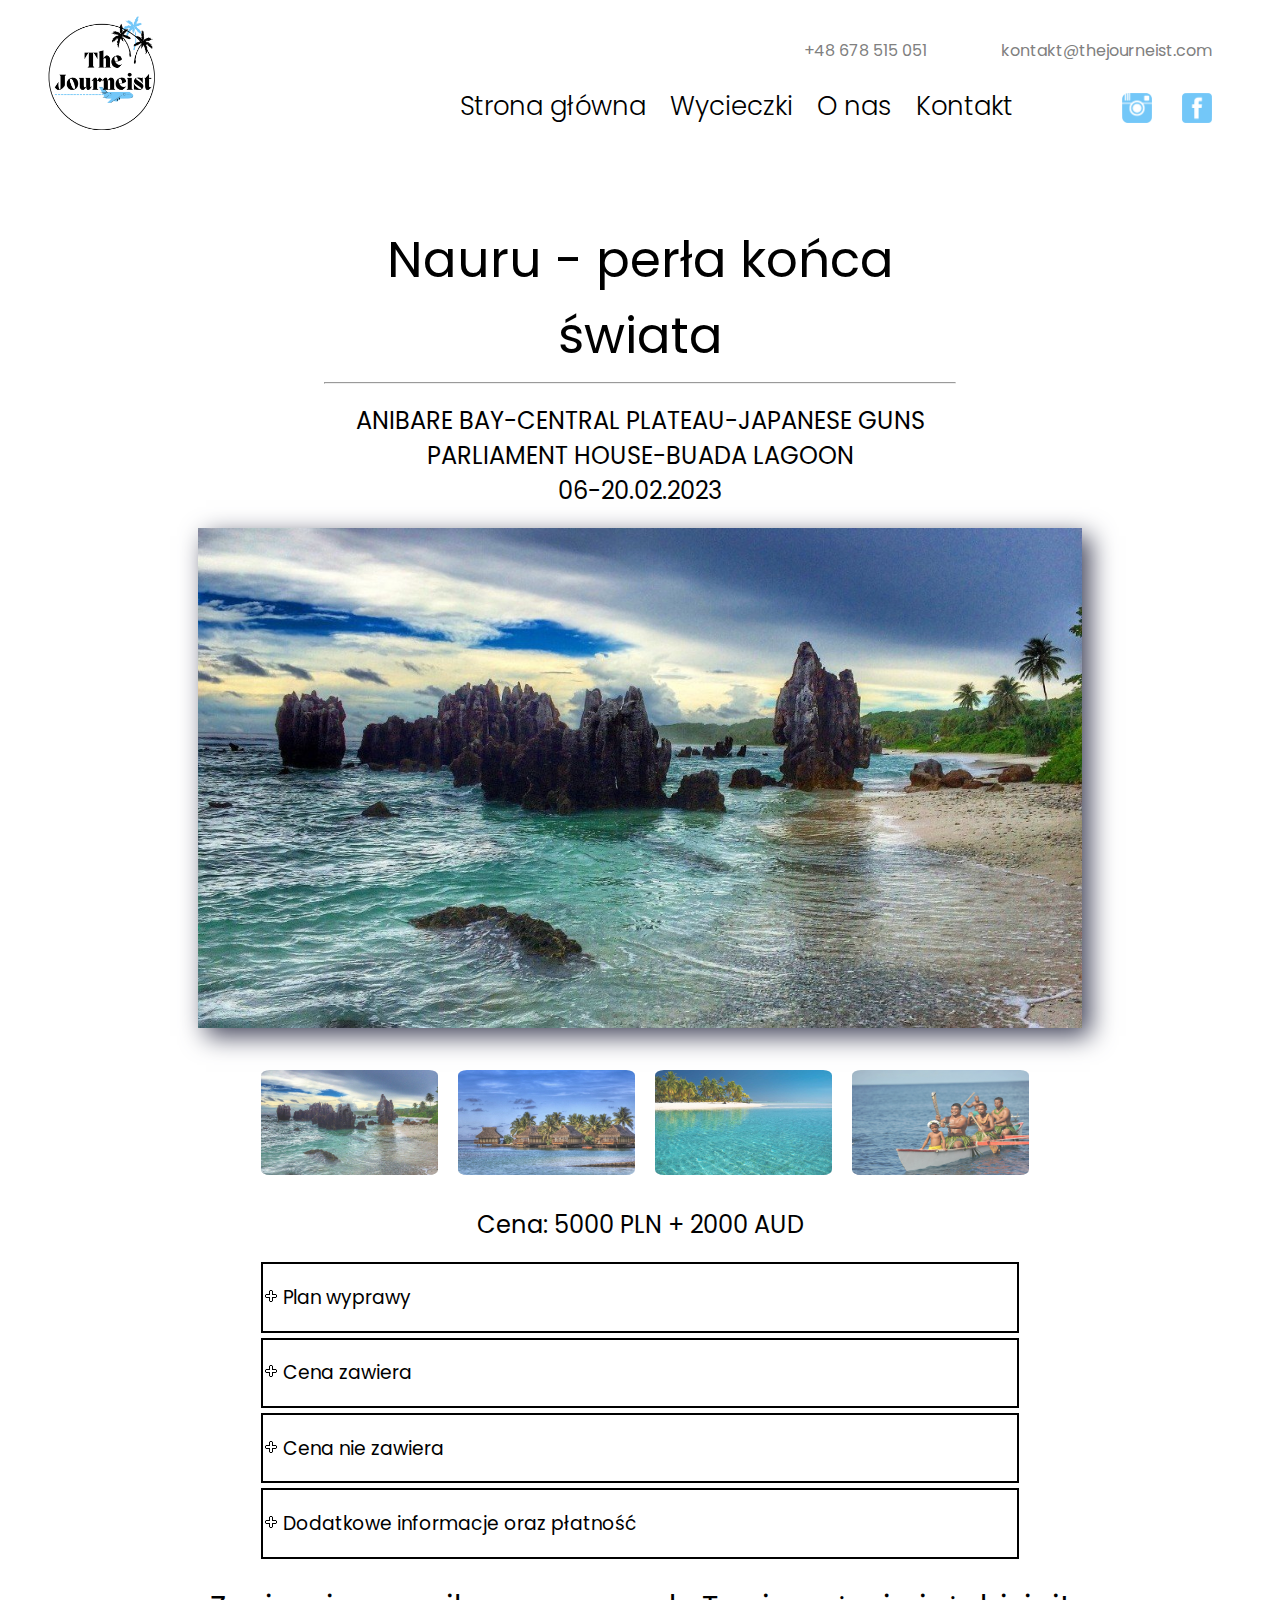
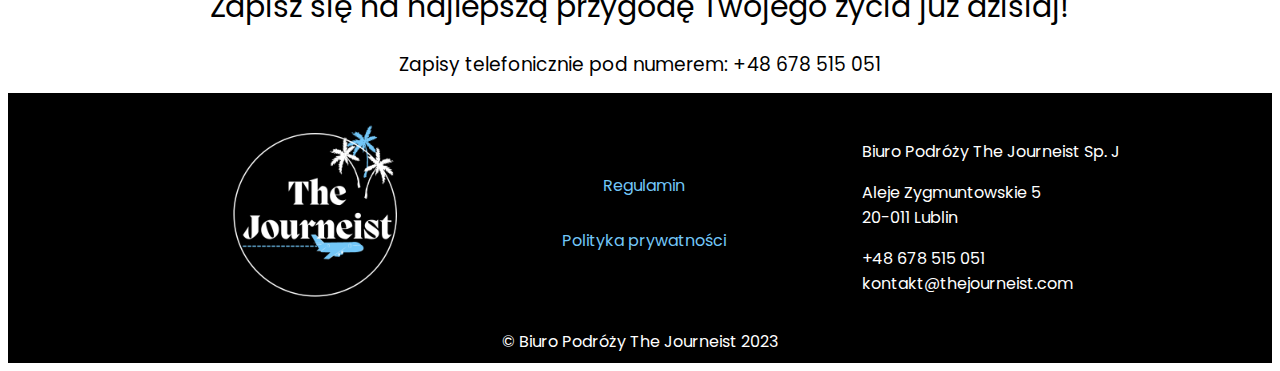
<file: wycieczka1.html>
<!DOCTYPE html>
<html>

<head>
	<title>Nauru</title>
	<meta charset="utf-8">
	<script src="https://ajax.googleapis.com/ajax/libs/jquery/3.5.1/jquery.min.js"></script>
	<link rel="stylesheet" type="text/css" href="topstyles.css">
	<link rel="stylesheet" type="text/css" href="wycieczki.css">
	<link rel="preconnect" href="https://fonts.googleapis.com">
	<link rel="preconnect" href="https://fonts.gstatic.com" crossorigin>
	<link
		href="https://fonts.googleapis.com/css2?family=Josefin+Sans:wght@200;400&family=Poppins:wght@100;200;300;400;700&display=swap"
		rel="stylesheet">
	<style>
		@import url('https://fonts.googleapis.com/css2?family=Josefin+Sans:wght@200;400&family=Poppins:ital,wght@1,200&display=swap');
	</style>
</head>

<body>
	<div id="top">
		<div id="logo"></div>
		<a id="fbp" href="https://www.facebook.com/"><img src="photos/fb.png" alt="fb"></a>
		<a id="instp" href="https://www.instagram.com/"><img src="photos/inst.png" alt="instagram"></a>
		<div id="menup"></div>
		<div id="cont">
			<p>+48 678 515 051 </p>
			<p>kontakt@thejourneist.com</p>
		</div>
		<div id="slide">
			<a href='index.html'>Strona główna</a>
			<a href='wycieczki.html'>Wycieczki</a>
			<a href='onas.html'>O nas</a>
			<a href='index.html#kont'>Kontakt</a>
		</div>
	</div>
	<div id="wycieczka">
		<div class="headsub">
			<h1>Nauru - perła końca świata</h1>
			<hr style="height: 2px; background-color: black">
			<h2>ANIBARE BAY-CENTRAL PLATEAU-JAPANESE GUNS <br>PARLIAMENT HOUSE-BUADA LAGOON<br>06-20.02.2023</h2>
		</div>
		<div class="bigGallery">
			<img id="expandedImg" src="photos/nauru.jpg">
		</div>
		<div class="photos">
			<div class="columnp">
				<img src="photos/nauru.jpg" alt="Nauru" onclick="toursGallery(this)">
			</div>
			<div class="columnp">
				<img src="photos/nauru2.png" alt="Nauru" onclick="toursGallery(this)">
			</div>
			<div class="columnp">
				<img src="photos/nauru3.png" alt="Nauru" onclick="toursGallery(this)">
			</div>
			<div class="columnp">
				<img src="photos/nauru4.png" alt="Nauru" onclick="toursGallery(this)">
			</div>
		</div>
		<div class="midsub">
			<h2>Cena: 5000 PLN + 2000 AUD</h2>
		</div>
		<div class="tourmenu">
			<div class="tourmenup">
				<div class="open">
					<img src="photos/open.png" alt="closed">
					<h3>Plan wyprawy</h3>
				</div>
				<div class="cl">
					<p>PLAN WYCIECZKI</p>
					
				</div>
			</div>
			<div class="tourmenup">
				<div class="open">
					<img src="photos/open.png" alt="closed">
					<h3>Cena zawiera</h3>
				</div>
				<div class="cl">
					<ul>
						<li>Opiekę licencjonowanego przewodnika 24/7</li>
						<li>Ubezpieczenie turystyczne + ubezpieczenie SAR</li>
						<li>Udział w wyjeździe</li>
						<li>Wszystkie noclegi</li>
						<li>Transport z/na lotnisko oraz w każdym innym momencie wyprawy</li>
					</ul>
				</div>
			</div>
			<div class="tourmenup">
				<div class="open">
					<img src="photos/open.png" alt="closed">
					<h3>Cena nie zawiera</h3>
				</div>
				<div class="cl">
					<ul>
						<li>Przelotu</li>
						<li>Alkoholu</li>
					</ul>
				</div>
			</div>
			<div class="tourmenup">
				<div class="open">
					<img src="photos/open.png" alt="closed">
					<h3>Dodatkowe informacje oraz płatność</h3>
				</div>
				<div class="cl">
					<h3 style="font-weight: 600; margin:0">Płatność</h3>
					<p>W przypadku kiedy wyprawa odbywa się za ponad 180 dni wymagamy wpłaty 25% zaliczki. W przypadku
						gdy wyprawa odbywa się przed upływem 180 dni wymagamy 50%. Reszta płatna 21 dni przed
						rozpoczęciem wyprawy. </p>
					<h3 style="font-weight: 600; margin:0">A czy wiesz, że</h3>
					<p>Nauru posiada największy odsetek osób otyłych. Ponad 94% mieszkańców tego państwa ma nadwagę,
						natomiast 45% cierpi na cukrzycę.</p>
				</div>
			</div>
		</div>
		<div class="endsub">
			<h1>Zapisz się na najlepszą przygodę Twojego życia już dzisiaj!</h1>
			<h3 style="padding-bottom: 15px">Zapisy telefonicznie pod numerem: +48 678 515 051</h3>
		</div>
	</div>
	<button onclick="topFunction()" id="myBtn" title="Go to top"></button>
	<footer>
		<div id="ff">
			<div id="flogo"></div>
			<div id="regulaminy">
				<a href="regulamin.html">Regulamin</a>
				<a href="politykaprywatnosci.html">Polityka prywatności</a>
			</div>
			<div id="dane">
				<p>Biuro Podróży The Journeist Sp. J</p>
				<p>Aleje Zygmuntowskie 5</br>20-011 Lublin</p>
				<p>+48 678 515 051 </br>kontakt@thejourneist.com</p>
			</div>
		</div>
		<p id="copy"> &copy Biuro Podróży The Journeist 2023</p>
	</footer>
	<script src="wycieczki.js"></script>
	<script src="menu.js"></script>
</body>

</html>
</file>
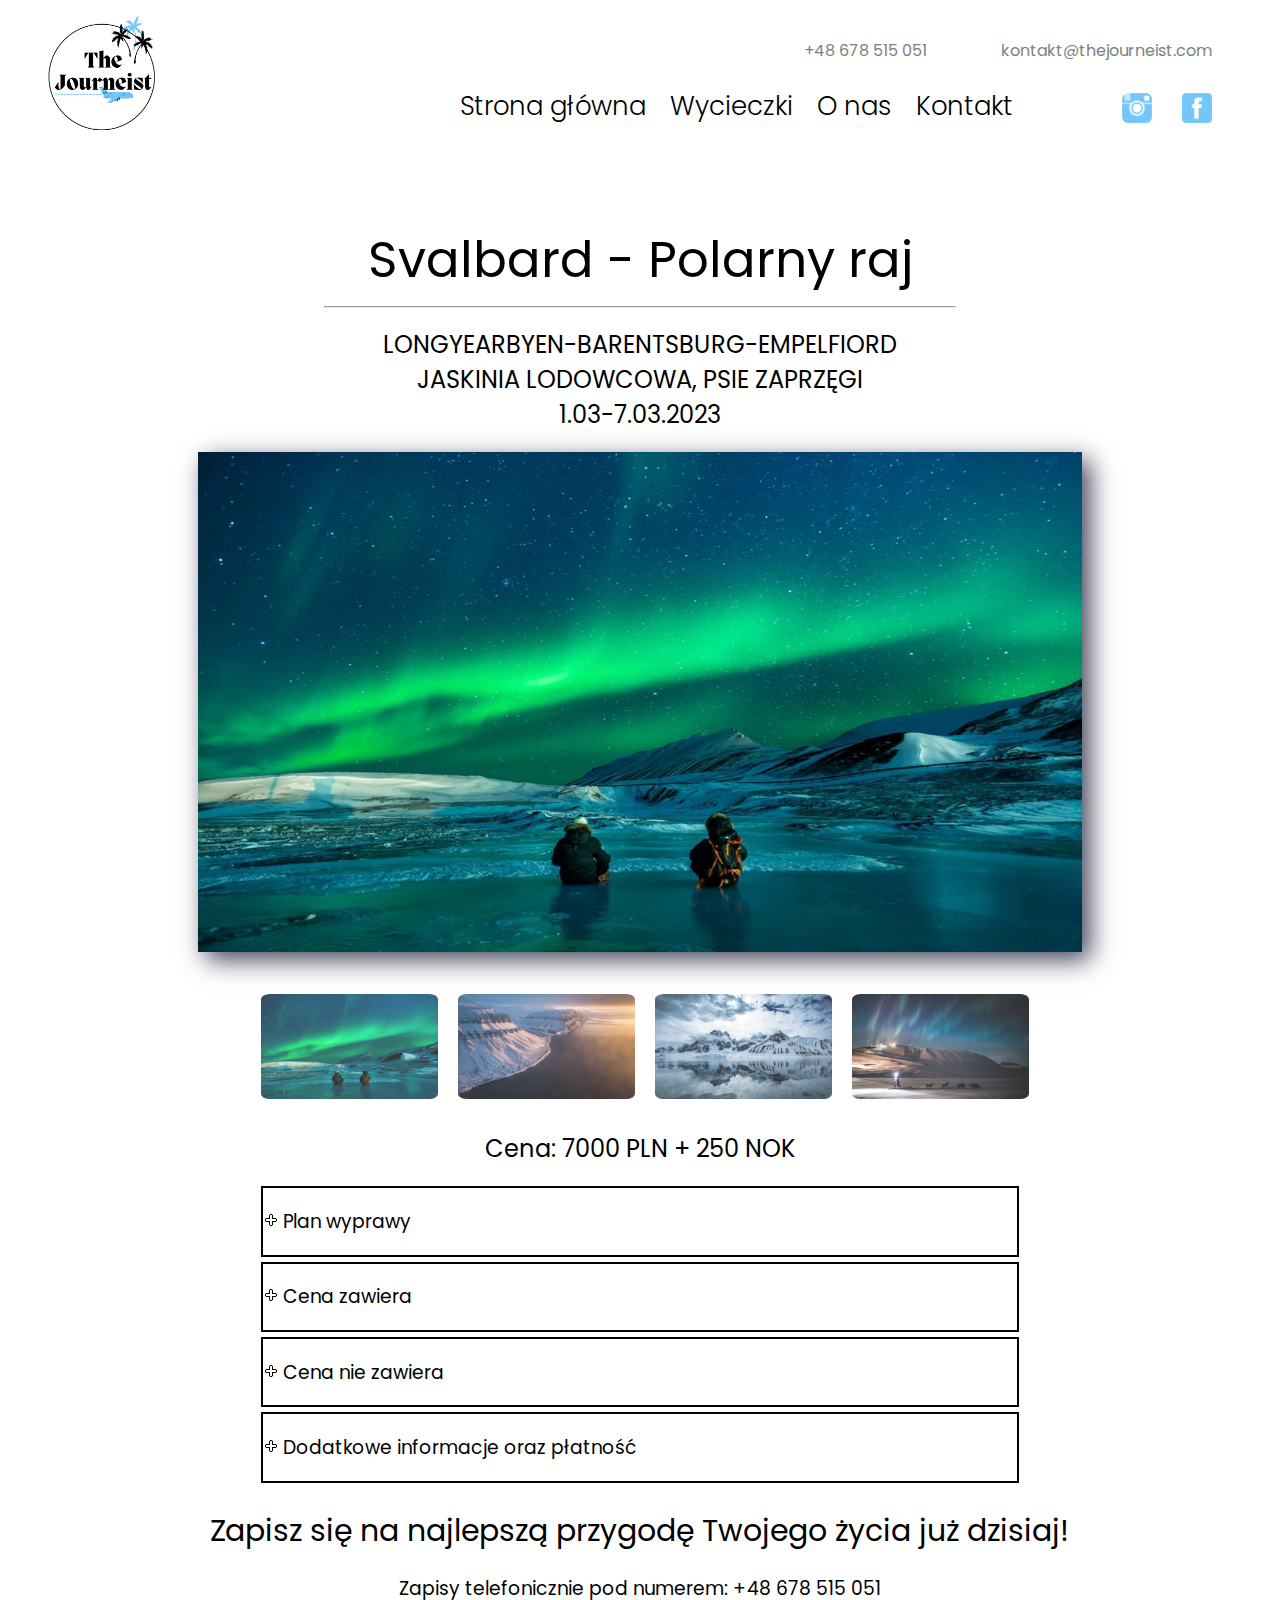
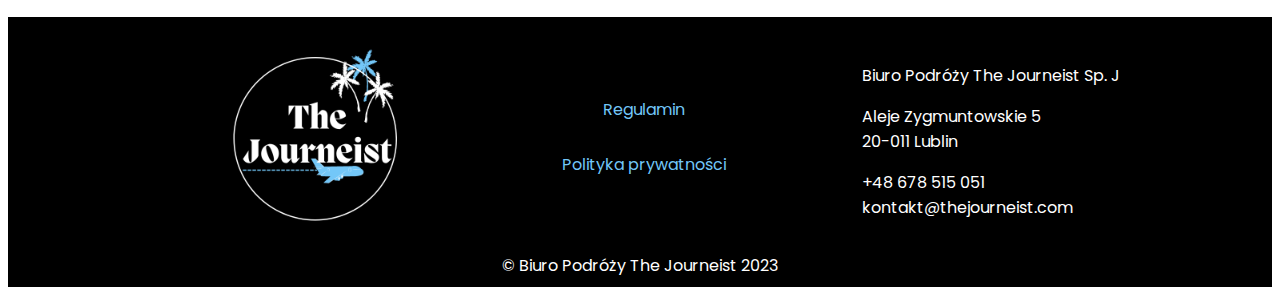
<file: wycieczka2.html>
<!DOCTYPE html>
<html>

<head>
	<title>Svalbard</title>
	<meta charset="utf-8">
	<script src="https://ajax.googleapis.com/ajax/libs/jquery/3.5.1/jquery.min.js"></script>
	<link rel="stylesheet" type="text/css" href="topstyles.css">
	<link rel="stylesheet" type="text/css" href="wycieczki.css">
	<link rel="preconnect" href="https://fonts.googleapis.com">
	<link rel="preconnect" href="https://fonts.gstatic.com" crossorigin>
	<link
		href="https://fonts.googleapis.com/css2?family=Josefin+Sans:wght@200;400&family=Poppins:wght@100;200;300;400;700&display=swap"
		rel="stylesheet">
	<style>
		@import url('https://fonts.googleapis.com/css2?family=Josefin+Sans:wght@200;400&family=Poppins:ital,wght@1,200&display=swap');
	</style>
	<meta name="viewport" content="width=device-width, initial-scale=1">
</head>

<body>
	<div id="top">
		<div id="logo"></div>
		<a id="fbp" href="https://www.facebook.com/"><img src="photos/fb.png" alt="fb"></a>
		<a id="instp" href="https://www.instagram.com/"><img src="photos/inst.png" alt="instagram"></a>
		<div id="menup"></div>
		<div id="cont">
			<p>+48 678 515 051 </p>
			<p>kontakt@thejourneist.com</p>
		</div>
		<div id="slide">
			<a href='index.html'>Strona główna</a>
			<a href='wycieczki.html'>Wycieczki</a>
			<a href='onas.html'>O nas</a>
			<a href='index.html#kont'>Kontakt</a>
		</div>
	</div>
	<div id="wycieczka">
		<div class="headsub">
			<h1>Svalbard - Polarny raj</h1>
			<hr style="height: 2px; background-color: black">
			<h2>LONGYEARBYEN-BARENTSBURG-EMPELFIORD<br> JASKINIA LODOWCOWA, PSIE ZAPRZĘGI<br>1.03-7.03.2023</h2>
		</div>
		<div class="bigGallery">
			<img id="expandedImg" src="photos/svalbard1.png" alt="Svalbard">
		</div>
		<div class="photos">
			<div class="columnp">
				<img src="photos/svalbard1.png" alt="Svalbard" onclick="toursGallery(this)">
			</div>
			<div class="columnp">
				<img src="photos/svalbard2.png" alt="Svalbard" onclick="toursGallery(this)">
			</div>
			<div class="columnp">
				<img src="photos/svalbard3.png" alt="Svalbard" onclick="toursGallery(this)">
			</div>
			<div class="columnp">
				<img src="photos/svalbard4.png" alt="Svalbard" onclick="toursGallery(this)">
			</div>
		</div>
		<div class="midsub">
			<h2>Cena: 7000 PLN + 250 NOK</h2>
		</div>
		<div class="tourmenu">
			<div class="tourmenup">
				<div class="open">
					<img src="photos/open.png" alt="closed">
					<h3>Plan wyprawy</h3>
				</div>
				<div class="cl">
					<p>DZIEŃ 0 – 1/2.03
						WYLOT <br>
						Wylot z Polski. Możliwa noc w Oslo. <br><br>

						DZIEŃ 1 – 2.03 <br>
						PRZYLOT DO LONGYEARBYEN<br>
						Pierwszego dnia zwiedzamy Longyearbyen. Zostawiamy rzeczy, odnajdujemy się w nowej, arktycznej
						rzeczywistości, ustalamy plan działania, omawiamy trasy. Sprawdzamy i kompletujemy sprzęt, po
						czym udajemy się do miasta po zakupy i wypić lokalne piwo w jednej z wielu knajpek w
						Longyearbyen. Wieczorem delektujemy się cudną atmosferą i z nadzieją wypatrujemy zorze. <br><br>

						DZIEŃ 2 – 3.03 <br>
						BARENTSBURG <br>
						Jedziemy skuterami śnieżnymi do Barentsburga, rosyjskiego miasteczka, w którym nadal wydobywany
						jest węgiel kamienny. Mieszka tam ok 350 osób i jest… lokalny browar – Czerwony Niedźwiedź. W
						Barentsburgu zostaniemy na noc, aby nieśpiesznie zwiedzić okolicę oraz doświadczyć życia w tam
						odległym miejscu na ziemi. <br><br>

						DZIEŃ 3 – 4.03 <br>
						POWRÓT Z BARENTSBURGA <br>
						Jeżeli warunki pogodowe pozwolą, to wrócimy z Barentsburga inną trasą, czyli jadąc blisko
						wybrzeża i odwiedzając zatokę Colesbukta – miejsce opuszczone 60 lat temu, w którym odbywał się
						załadunek węgla na statki. <br><br>

						DZIEŃ 4 – 5.03 <br>
						TRASA DO TEMPELFIORD <br>
						Skuterami śnieżnymi ruszymy wyjątkowo malowniczą trasą wiodącą przez Sassendalen aż do chaty
						Fredheim, skąd roztacza się przepiękny widok na zamarźnięty fiord. A a jeżeli będzie sprzyjająca
						pogoda to będziemy mieć niesamowity widok na lodowiec Tunabreen. <br><br>

						DZIEŃ 5 – 6.03 <br>
						TREKKING DO JASKINI LODOWCOWEJ <br>
						Dziś ruszymy na trekking do jaskini lodowcowej – must be podczas zimowego wyjazdu na
						Spitsbergen. Niewiarygodne doświadczenie, przejście przez lodowiec i… wejście w głąb lodowca!
						Zejście z lodowca będzie już po zmierzchu, więc dodatkowo będziemy mieć piękny widok na miasto.
						Kolejny dzień pełen wrażeń za nami i zasłużony odpoczynek. <br><br>

						DZIEŃ 6 – 7.03 <br>
						PSIE ZAPRZĘGI <br>
						Rano spacer po mieście, później wylot do domu. Dla chętnych – rano jazda psimi zaprzęgami.
						<br><br>
					<p style="font-size: 10px">Plan wycieczki na podstawie strony: <br>
						https://outway.pl/wyprawa-spitsbergen/?gclid=CjwKCAiAwc-dBhA7EiwAxPRylGVfs-8rwXBaYQdqDbn-Dwv3OH1klJvxJiykrWlVNnWxRjYR01UDRRoCjvQQAvD_BwE
					</p>
					</p>
				</div>
			</div>
			<div class="tourmenup">
				<div class="open">
					<img src="photos/open.png" alt="closed">
					<h3>Cena zawiera</h3>
				</div>
				<div class="cl">
					<ul>
						<li>Opiekę licencjonowanego przewodnika 24/7</li>
						<li>Opiekę drugiego przewodnika podczas wypraw skuterami śnieżnymi oraz podczas trekkingu</li>
						<li>Ubezpieczenie turystyczne + ubezpieczenie SAR</li>
						<li>Udział w wyjeździe</li>
						<li>4 śniadania</li>
						<li>Wszystkie noclegi</li>
						<li>Cały sprzęt niezbędny w trakcie wyprawy (kombinezony, kaski, buty, łapawice, kominiarki,
							sanie, gps, broń, flare gun, czołówka, kask, raki/rakiety śnieżne)</li>
						<li>Skutery śnieżne wraz z benzyną i ubezpieczeniem</li>
						<li>Trekking do jaskini lodowcowej + sprzęt</li>
						<li>Transport z/na lotnisko oraz w każdym innym momencie wyprawy</li>
					</ul>
				</div>
			</div>
			<div class="tourmenup">
				<div class="open">
					<img src="photos/open.png" alt="closed">
					<h3>Cena nie zawiera</h3>
				</div>
				<div class="cl">
					<ul>
						<li>Przelotu</li>
						<li>Ewentualnego noclegu w Oslo (zależy od lotów na Svalbard)</li>
						<li>Wyżywienia poza 4 śniadaniami w Longyearbyen</li>
						<li>Alkoholu</li>
						<li>Psich zaprzęgów</li>
					</ul>
				</div>
			</div>
			<div class="tourmenup">
				<div class="open">
					<img src="photos/open.png" alt="closed">
					<h3>Dodatkowe informacje oraz płatność</h3>
				</div>
				<div class="cl">
					<h3 style="font-weight: 600; margin:0">Płatność</h3>
					<p>W przypadku kiedy wyprawa odbywa się za ponad 180 dni wymagamy wpłaty 25% zaliczki. W przypadku
						gdy wyprawa odbywa się przed upływem 180 dni wymagamy 50%. Reszta płatna 21 dni przed
						rozpoczęciem wyprawy. </p>
					<h3 style="font-weight: 600; margin:0">Transport – jak poruszamy się po Spitsbergenie?</h3>
					<p>Cały transport mamy w cenie. Poruszamy się: samochodem, skuterami śnieżnymi, psimi zaprzęgami i
						na własnych nogach.</p>
					<h3 style="font-weight: 600; margin:0">Noclegi</h3>
					<p>4 noclegi w Longyearbyen<br>1 nocleg w Barentsburgu</p>
					<h3 style="font-weight: 600; margin:0">Wyżywienie</h3>
					<p>W cenie są 4 śniadania. Reszta posiłków na własną rękę. Dostępne będą restauracje.</p>
					<h3 style="font-weight: 600; margin:0">Przelot</h3>
					<p>Loty są z Gdańska, Krakowa lub Warszawy. Pomożemy wybrać i kupić najlepszą opcję. Możliwe, że
						konieczny będzie nocleg w Oslo. <br>
						Lot to wydatek ok. 1700 zł w dwie strony (bez bagażu). Nie wyrzucaj boarding pass – tylko z tym
						papierkiem możesz kupić alkohol w miejscowym sklepie! Jeśli potrzebujesz pomocy w zakupie biletu
						daj znać na adres: kontakt@thejourneist.com, a wyszukamy Ci najwygodniejsze połączenie.
					</p>
				</div>
			</div>
		</div>
		<div class="endsub">
			<h1>Zapisz się na najlepszą przygodę Twojego życia już dzisiaj!</h1>
			<h3 style="padding-bottom: 15px">Zapisy telefonicznie pod numerem: +48 678 515 051</h3>
		</div>
	</div>
	<button onclick="topFunction()" id="myBtn" title="Go to top"></button>
	<footer>
		<div id="ff">
			<div id="flogo"></div>
			<div id="regulaminy">
				<a href="regulamin.html">Regulamin</a>
				<a href="politykaprywatnosci.html">Polityka prywatności</a>
			</div>
			<div id="dane">
				<p>Biuro Podróży The Journeist Sp. J</p>
				<p>Aleje Zygmuntowskie 5</br>20-011 Lublin</p>
				<p>+48 678 515 051 </br>kontakt@thejourneist.com</p>
			</div>
		</div>
		<p id="copy"> &copy Biuro Podróży The Journeist 2023</p>
	</footer>
	<script src="wycieczki.js"></script>
	<script src="menu.js"></script>
</body>

</html>
</file>
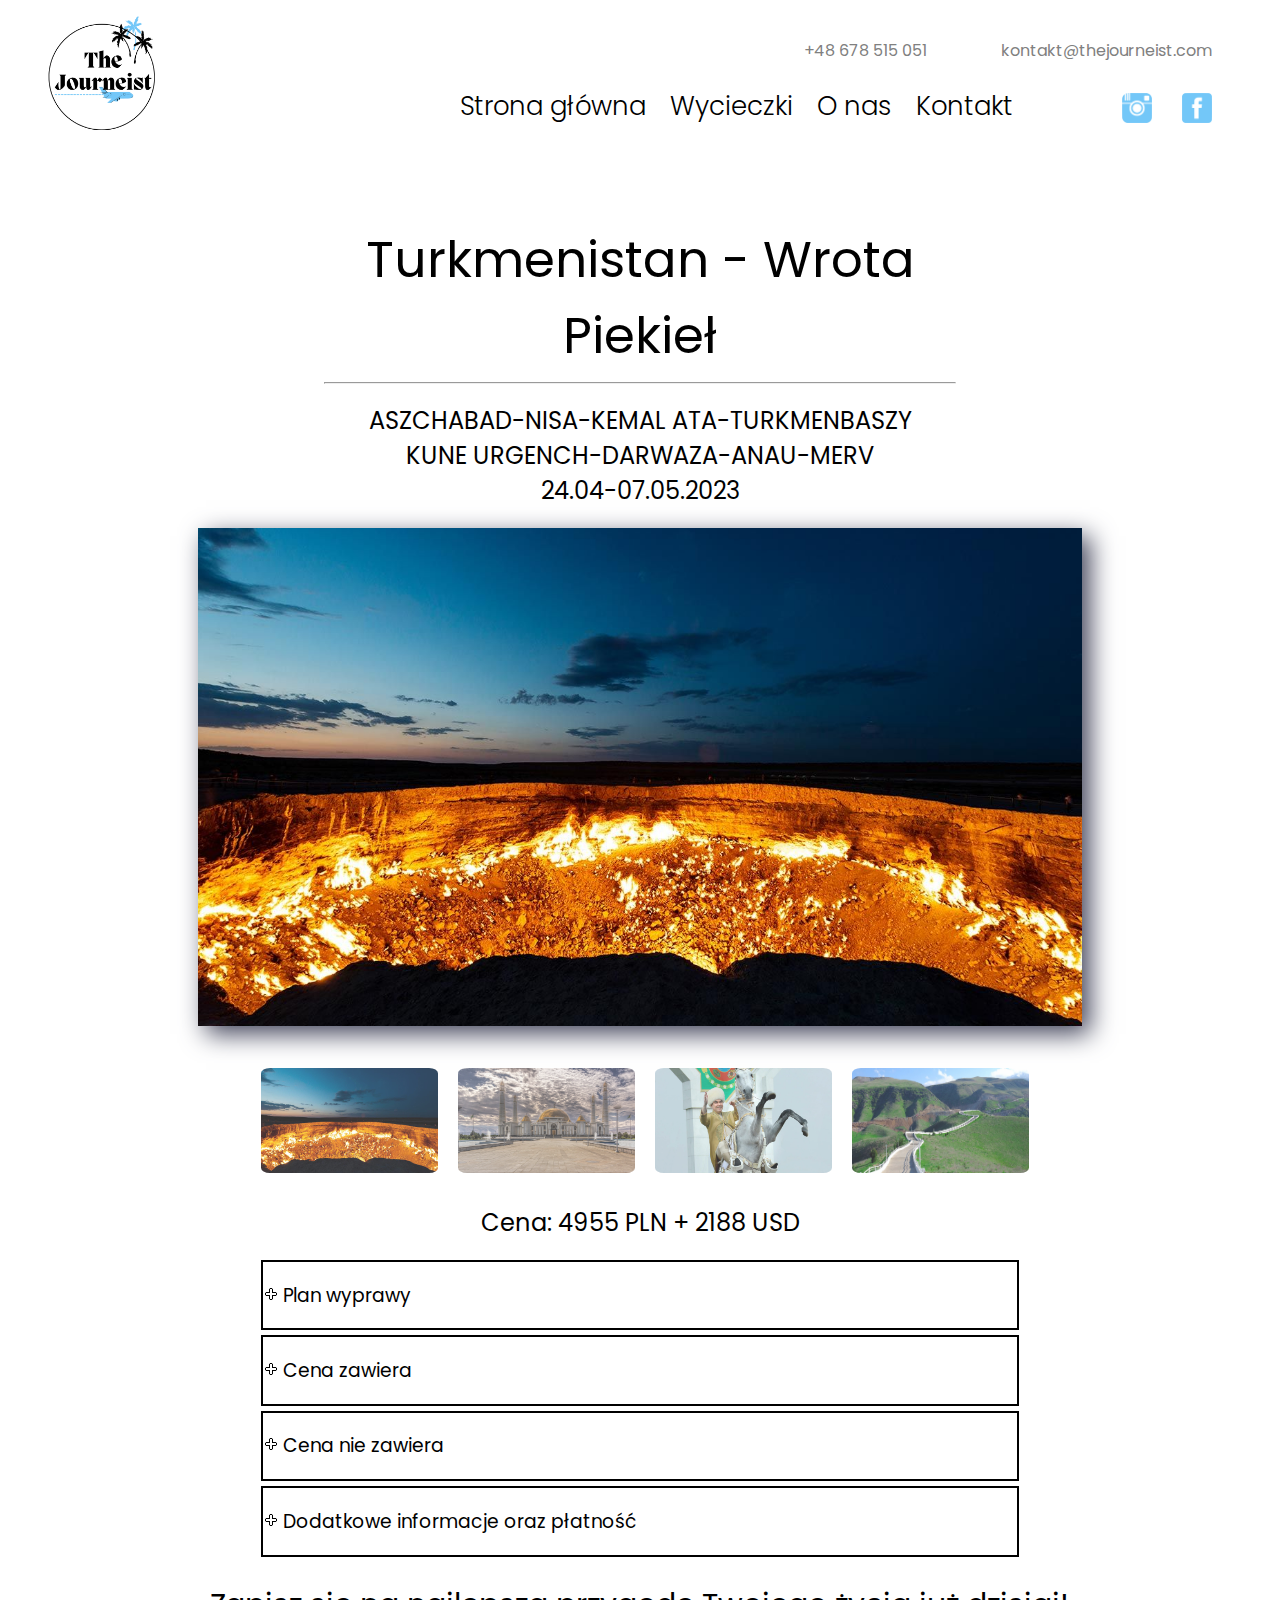
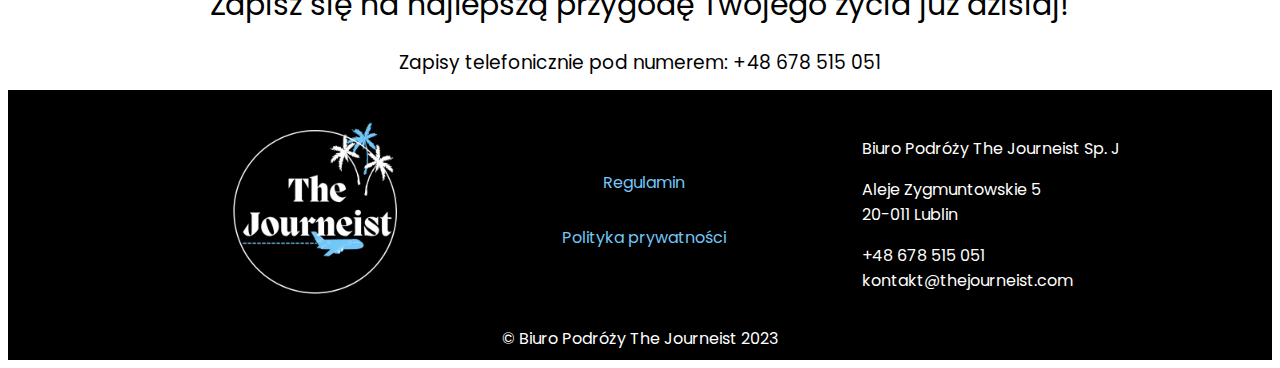
<file: wycieczka3.html>
<!DOCTYPE html>
<html>

<head>
	<title>Turkmenistan</title>
	<meta charset="utf-8">
	<script src="https://ajax.googleapis.com/ajax/libs/jquery/3.5.1/jquery.min.js"></script>
	<link rel="stylesheet" type="text/css" href="topstyles.css">
	<link rel="stylesheet" type="text/css" href="wycieczki.css">
	<link rel="preconnect" href="https://fonts.googleapis.com">
	<link rel="preconnect" href="https://fonts.gstatic.com" crossorigin>
	<link
		href="https://fonts.googleapis.com/css2?family=Josefin+Sans:wght@200;400&family=Poppins:wght@100;200;300;400;700&display=swap"
		rel="stylesheet">
	<meta name="viewport" content="width=device-width, initial-scale=1">
	<style>
		@import url('https://fonts.googleapis.com/css2?family=Josefin+Sans:wght@200;400&family=Poppins:ital,wght@1,200&display=swap');
	</style>
</head>

<body>
	<div id="top">
		<div id="logo"></div>
		<a id="fbp" href="https://www.facebook.com/"><img src="photos/fb.png" alt="fb"></a>
		<a id="instp" href="https://www.instagram.com/"><img src="photos/inst.png" alt="instagram"></a>
		<div id="menup"></div>
		<div id="cont">
			<p>+48 678 515 051 </p>
			<p>kontakt@thejourneist.com</p>
		</div>
		<div id="slide">
			<a href='index.html'>Strona główna</a>
			<a href='wycieczki.html'>Wycieczki</a>
			<a href='onas.html'>O nas</a>
			<a href='index.html#kont'>Kontakt</a>
		</div>
	</div>
	<div id="wycieczka">
		<div class="headsub">
			<h1>Turkmenistan - Wrota Piekieł</h1>
			<hr style="height: 2px; background-color: black">
			<h2>ASZCHABAD-NISA-KEMAL ATA-TURKMENBASZY<br>KUNE URGENCH-DARWAZA-ANAU-MERV<br>24.04-07.05.2023</h2>
		</div>
		<div class="bigGallery">
			<img id="expandedImg" src="photos/turkmenistan.png" alt="Turkmenistan">
		</div>
		<div class="photos">
			<div class="columnp">
				<img src="photos/turkmenistan.png" alt="Turkmenistan" onclick="toursGallery(this)">
			</div>
			<div class="columnp">
				<img src="photos/turkmenistan2.png" alt="Turkmenistan" onclick="toursGallery(this)">
			</div>
			<div class="columnp">
				<img src="photos/turkmenistan3.png" alt="Turkmenistan" onclick="toursGallery(this)">
			</div>
			<div class="columnp">
				<img src="photos/turkmenistan4.png" alt="Turkmenistan" onclick="toursGallery(this)">
			</div>
		</div>
		<div class="midsub">
			<h2>Cena: 4955 PLN + 2188 USD</h2>
		</div>
		<div class="tourmenu">
			<div class="tourmenup">
				<div class="open">
					<img src="photos/open.png" alt="closed">
					<h3>Plan wyprawy</h3>
				</div>
				<div class="cl">
					<p>
						Dzień 1 Warszawa – Aszchabad <br>
						Wylot z Warszawy, przelot do Turkmenistanu. <br><br>

						Dzień 2 Aszchabad – Nisa <br>
						Przylot do Aszchabadu, przejazd do hotelu, zakwaterowanie. Po śniadaniu zwiedzimy jedną z
						największych atrakcji Turkmenistanu – antyczną Nisę, która była niegdyś stolicą Wielkiego
						Królestwa Partów, istniejącego 2300 lat temu. Osada nie była typową fortecą, ale luksusowym
						centrum starożytnych cywilizacji. Partowie odparli wojska Aleksandra i przetrwali, z
						następującymi po sobie dynastiami w Nisa, aż do mongolskiego oblężenia w XIII w. Powrót do
						Aszchabadu i zwiedzanie miasta nazywanego “miastem miłości”, stolicy Turkmenistanu, starożytnego
						państwa z kilkutysięczną historią. Miasto jest otoczone przez pustynię Kara-Kum i góry Kopet
						Dag. Aszchabad jest jedną z najnowocześniejszych stolic w Centralnej Azji oraz, z uwagi na
						gościnność ludzi, także jednym z najlepszych miejsc do odwiedzenia. W programie: Park
						Niepodległości z Pomnikiem Niepodległości, Plac Neutralności z Łukiem Neutralności, zwieńczonym
						pozłacaną statuą pierwszego prezydenta Turkmenistanu, Narodowe Muzeum Historii i Etnografii,
						którego zbiory obejmują ponad 327 tys. artefaktów pochodzących z różnych okresów historycznych
						Turkmenistanu. Nocleg w Aszchabadzie. <br><br>

						Dzień 3 Gypjak – Geok Depe – Kov Ata – Nohur <br>
						Wyjazd w kierunku Nokhu (trasa ok.270 km – czas przejazdu ok.6 godz.). Po drodze wizyta w
						prywatnej stadninie koni mieszczącej się w Geok Tepe, gdzie zapoznamy się z końmi rasy
						Akhal-teke. Zobaczymy kompleks największego meczetu w Turkmenistanie i rodzinne mauzoleum
						pierwszego prezydenta w wiosce Gypjak. Następnie będziemy kontynuować naszą podróż do Geok Depe,
						zwiedzając dawną twierdzę Teke, gdzie w 1881 toczyła się wielka bitwa pomiędzy Turkmeńczykami, a
						Rosjanami. Zwiedzimy tutaj meczet Saparmurat Haji, zbudowany jako memoriał poświęcony
						turkmeńskim wojownikom, poległym w bitwie. Pojedziemy do Kov Ata (podziemne jezioro),
						mieszczącego się w największej jaskini gór Kopetdag. Woda w jeziorze jest ciepła przez cały rok.
						Przejazd do Nohur, gdzie w górskiej dolinie przetrwała kultura lokalnej społeczności. Wizyta na
						plemiennym cmentarzu. Odwiedzimy też domowy warsztat tkacki (wioska słynie z keteni – wyrobów
						tkackich zedwabiu). Kolację w formie grilla. Nocleg w namiotach. <br><br>

						Dzień 4 Karakala – Dehistan – Balkanbat <br>
						Wcześnie rano wjazd w kierunku Dehistanu (trasa ok. 360 km – czas przejazdu ok. 7 godz.).
						Podczas przejazdu będziemy mijać góry Kopet-dag oraz będziemy podziwiać księżycowe krajobrazy
						okolic Karakala, zachwycające doliny rzeki Sumbar. Po przyjeździe do Dehistan, zwiedzanie ruin
						miasta (UNESCO) leżącego na Jedwabnym Szlaku, będącego ważnym ośrodkiem handlowym na terenach
						starożytnego Iranu w X-XIV wieku. W programie: meczet Szacha Chorezmu Muhammada, minaret, mury
						miejskie, cmentarz, meczet Mashhat Ata. Wyjazd w kierunku Balkanabat leżącego u stóp Wielkiego
						Bałchanu, ważnego centrum przemysłu naftowego i centrum ekonomicznego zachodniego Turkmenistanu.
						Zakwaterowanie w hotelu. Nocleg w Balkanabat. <br><br>

						Dzień 5 Yangikala – Kemal Ata – Gozli Ata <br>
						Wcześnie rano wyjazd w kierunku Gozli Ata (trasa ok.320 km – czas przejazdu ok. 6 godz.).
						Pojedziemy przez góry Wielkiego Bałchanu do kanionów Yangisuw, co znaczy „ognista twierdza”.
						Kaniony tworzą białe, różowe i pomarańczowe formacje wapienne formacje. Z serca kanionu krótki
						treking do Kemal Ata, miejsca pielgrzymkowego, które znajduje się u źródeł strumienia, który
						wyrzeźbił formacje skalne. Następnie przejazd do Gozli Ata, będącego również centrum
						pielgrzymkowym. Nocleg w domu pielgrzymkowym w Gozli Ata. <br><br>

						Dzień 6 Gozli Ata – Turkmenbaszy – Awaza <br>
						Przejazd do Turkmenbaszy (trasa ok. 200 km – czas przejazdu ok. 5 godz.) nad Morzem Kaspijskim.
						Po przyjeździe zwiedzanie Turkmenbaszy, Narodowej Strefy Turystycznej “Awaza”, pod którą kamień
						węgielny położył prezydent Saparmyrat Nyyazow, pragnący kolejnego upamiętnienia swojego kultu.
						Zobaczymy port i cerkiew prawosławną. Wizyta na lokalnym targu rybnym, gdzie można kupić kawior
						jesiotra. Nocleg w Turkmenbaszy. <br><br>

						Dzień 7 Turkmenbaszy – Daszoguz – Izmukszir <br>
						Przed południem wypoczynek, czas wolny. Transfer na lotnisko, przelot do Daszoguz, powstałego
						pod koniec XIX wieku jako chiwańska twierdza na granicy z Turkmenistanem. W 1873r. trafiło pod
						administrację Rosji, a w latach 1920-1924 wchodziło w skład Chorezmijskiej Ludowej Republiki
						Radzieckiej. Po przylocie zwiedzanie miasta oraz ruin zamku Izmukszir, jednej z najbardziej
						monumentalnych twierdz Chorezmu. Nocleg w Daszoguz. <br><br>

						Dzień 8 Kune Urgench – Darwaza <br>
						(Trasa ok. 420 km – czas przejazdu ok. 7 godz.). Przejazd do Kune-Urgench (UNESCO), niegdyś
						znakomitej stolicy średniowiecznego Imperium Khorezm-szah, największego islamskiego imperium z
						przełomu XII/XIII w. Będzie okazja by przyjrzeć się niesamowitym zabytkom średniowiecznego
						Chorezmu. Zwiedzimy XIV-wieczne mauzoleum Turabek Hanum, jeden z najlepiej zachowanych
						przykładów architektury z tego okresu, minaret Kutlug Timur, będący dawniej najwyższym minaretem
						w Centralnej Azji, mauzoleum Sułtana Tekesh, będące pięknym XII-wiecznym mauzoleum z jednym z
						najwcześniejszych portali na Wschodzie i unikalną, stożkową kopułą, kopiec Kyrk-Mollah, słynną
						akademię nauk al-Mamun’s; mauzoleum Il-Arslana, stanowiące pierwowzór khorezmiańskich mauzoleów
						z piramidalną kopułą. Przejazd do Darwaza, gdzie zobaczymy dwa bulgoczące kratery – jeden z
						wodą, a drugi z błotem. Przejście w pobliże ognistego krateru. Po zachodzie słońca krater ten
						zamienia się w coś, co można by nazwać “bramą do piekła”, “świątynią ognia” lub innymi
						misternymi określeniami, nawiązującymi do ognia. Kolacja w formie grilla. Nocleg w namiotach.
						<br><br>

						Dzień 9 wioska Kekirdek – Aszchabad <br>
						Po wczesnym śniadaniu wyjazd (trasa ok. 300km – czas przejazdu ok. 4 godz.) w głąb pustyni
						Kara-Kum w kierunku Aszchabadu. Dojazd do wioski Kekirdek, gdzie miejscowi ludzie żyją na dwa
						sposoby: w domach zbudowanych z niepalonej cegły lub w jurtach. Wizyta w lokalnym domostwie,
						spotkanie z mieszkającą w nim rodziną. Będziemy świadkami tradycyjnych zajęć: haftowanie, pichme
						(tradycyjne wypieki) oraz wypiekanie chleba. Będzie można spróbować wielbłądziego mleka lub
						wypić szklankę herbaty. Poznamy znaczenie amuletów i ochronnych sznurków Alaja, stosowanych w
						codziennym życiu turkmeńskich pół-nomadów. Przejazd do Aszchabadu. Nocleg w Aszchbadzie.
						<br><br>

						Dzień 10 Anau – Abiverd – Mary <br>
						Wyjazd w kierunku Mary (trasa ok. 360 km – czas przejazdu ok. 6,5 godz.). Po drodze postój w
						Anau, miasta zamieszkałego już w epoce brązu, którego największy rozkwit przypadł na czasy
						dynastii Partów i Timurydów. Zobaczymy ruiny twierdzy oraz portal Meczetu Saida Dżemaliddina z
						1456 roku. Przejazd do Abiverd, jednego z ważniejszych miast położonych na Jedwabnym Szlaku,
						gdzie zobaczymy stanowisko archeologiczne z II wieku p.n.e. Po przyjeździe do Mary krótkie
						zwiedzanie: cerkiew prawosławna, Muzeum Historii Regionu, lokalny targ. Nocleg w Mary. <br><br>

						Dzień 11 Merv <br>
						Zwiedzanie antycznego Merv (UNESCO), złożonego z kilku miast następujących po sobie jako kolejne
						stolice słynnej oazy. Antyczne Merv jest jedynym tego rodzaju miejscem w Centralnej Azji.
						Nazywane “Perłą Wschodu”, jest zarazem jednym z najstarszych, zamieszkanych miast w Centralnej
						Azji. Na przestrzeni wieków było wielokrotnie rozbudowywane. Merv składa się z co najmniej
						pięciu miast, z różnych okresów – jedno zbudowane obok drugiego. Mauzoleum Sułtana Sanjara
						imponuje rozmiarem I solidnością; Gayir Kala pokrywa obszar 360 ha, posiada regularny plan,
						miejskie mury i 4 bramy, wychodzące na wszystkie strony świata; Erk Kala, Gyaur Kala & Kiz Kala
						– ruiny starego Merv. Nocleg w Mary. <br><br>

						Dzień 12 Margusz – Aszchabad <br>
						Przejazd jeepami (trasa ok. 220 km – czas przejazdu ok. 3 godz.) do Margusz (inaczej: Margiana –
						obydwie nazwy odnoszą się do tego samego miejsca i wywodzą się od rzeki Murgab, której
						życiodajne wody dały początek państwu i społeczeństwu zamieszkującemu ten obszar). Dziś Margiana
						jest uznawana za jedno z najwcześniejszych wschodnich centrów cywilizacji, którego korzenie, jak
						uważają naukowcy, kształtowały podstawę także i współczesnej kultury turkmeńskiej. Pierwsze
						rolnicze osady pojawiły się w delcie rzeki Murgab 3000 lat p.n.e. Żyzne muły pochodzące z gór,
						zasobność wody i umiarkowany klimat – stworzyły dogodne warunki do upraw i tym samym rozwoju
						ekonomicznego. Powrót do Mary i przelot do Aszchabadu. Nocleg w Aszchabadzie. <br><br>

						Dzień 13 Aszchabad – Warszawa <br>
						Transfer na lotnisko, przelot do Warszawy. <br><br>
					<p style="font-size: 10px">Plan wycieczki na podstawie strony: <br>
						https://lachmanski.pl/wycieczki-do-turkmenistanu/?fbclid=IwAR3na5MT2aeicIXCUXAIr1-6vGetsPxDZcmsiD92JJwQyvZeWIx5qY5EEis
					</p>
					</p>
				</div>
			</div>
			<div class="tourmenup">
				<div class="open">
					<img src="photos/open.png" alt="closed">
					<h3>Cena zawiera</h3>
				</div>
				<div class="cl">
					<ul>
						<li>Przelot na trasie Warszawa/Aszchabad/Warszawa</li>
						<li>Wizę wjazdową</li>
						<li>2 przeloty wewnętrzne w Turkmenistanie</li>
						<li>Noclegi w hotelach 3* wg lokalnej kategorii (pokoje z łazienkami), domu pielgrzyma (wspólna
							łazienka), namiotach (karimaty, poduszki i śpiwory), dopłata do pokoju 1-os. 447 USD</li>
						<li>Wczesne zakwaterowanie w Aszchabadzie dniu przylotu</li>
						<li>Wyżywienie wg programu</li>
						<li>Transfery i przejazdy podczas zwiedzania</li>
						<li>Samochody terenowe 4x4 w miejscach, gdzie jest to konieczne</li>
						<li>Wycieczki i atrakcje zgodnie z programem</li>
						<li>Bilety wstępu do zwiedzanych obiektów</li>
						<li>1 butelkę (1 l.) wody mineralnej na każdy dzień zwiedzania</li>
						<li>Usługi lokalnych przewodników podczas zwiedzania</li>
						<li>Pilota/tłumacza</li>
						<li>Opłaty wjazdowe do Turkmenistanu oraz lokalne podatki i opłaty rządowe</li>
						<li>Ubezpieczenie KL i NNW</li>
					</ul>
				</div>
			</div>
			<div class="tourmenup">
				<div class="open">
					<img src="photos/open.png" alt="closed">
					<h3>Cena nie zawiera</h3>
				</div>
				<div class="cl">
					<ul>
						<li>Innych posiłków oraz napojów do obiadów i kolacji</li>
						<li>Wycieczek fakultatywnych</li>
						<li>Napiwków</li>
						<li>Wydatków osobistych</li>
						<li>Opłat za filmowanie i fotografowanie</li>
						<li>Opłaty wjazdowej ok. 13 USD</li>
						<li>Obowiązkowej składki na Turystyczny Fundusz Gwarancyjny – 13 zł/os</li>
					</ul>
				</div>
			</div>
			<div class="tourmenup">
				<div class="open">
					<img src="photos/open.png" alt="closed">
					<h3>Dodatkowe informacje oraz płatność</h3>
				</div>
				<div class="cl">
					<h3 style="font-weight: 600; margin: 0">Przepisy wjazdowe</h3>
					<p>Wiza jest wymagana. Można ją uzyskać na lotnisku, po przylocie. Możliwe jest także dopełnienie
						formalności przed podróżą, w Ambasadzie Turkmenistanu w Berlinie. W obu przypadakch, konieczne
						jest wcześniejsze uzyskanie zaproszenia ze strony Urzędu Migracyjnego Turkmenistanu – można je
						otrzymać za pośrednictwem jednej z licencjonowanych, turkmeńskich agencji turystycznych.
						Zaproszenie jest jednym z dokumentów, niezbędnych do ubiegania się o wizę. Dokumentem podróży
						jest paszport, ważny minimum 6 miesięcy od planowanej daty opuszczenia Turkmenistanu.</p>
					<h3 style="font-weight: 600; margin: 0">Opieka zdrowotna</h3>
					<p>Nie ma obowiązkowych szczepień. Opieka medyczna jest na niskim poziomie i trudno dostępna poza
						dużymi miastami.</p>
					<h3 style="font-weight: 600; margin: 0">Religia i obyczaje</h3>
					<p>Turkmenistan zamieszkują przede wszystkim wyznawcy islamu sunnickiego (93% – głównie Turkmeni,
						Uzbecy, Persowie); istnieje mniejszość prawosławna (5,3% – głównie Rosjanie). Osoby
						bezwyznaniowe i wyznawcy innych religii stanowią pozostałe 1,7% społeczeństwa.</p>
					<h3 style="font-weight: 600; margin: 0">Komunikacja</h3>
					<p>Cudzoziemcy mogą się zatrzymywać tylko w hotelach. Tereny wojskowe i przygraniczne są objęte
						ograniczeniami ruchu osobowego. Wjazd na te tereny wymaga przedstawienia specjalnych pozwoleń
						wydawanych przez Urząd Migracyjny, o które należy wystąpić za pośrednictwem firmy turystycznej.
						Oczekiwanie na wydanie zgody trwa ok. 10-14 dni. Najpopularniejsze turystycznie miejsca, do
						których wymagane są przepustki: Koytendag, Magdanly, Koneurgench, Serhetabat. W przypadku
						wykupienia wycieczki zorganizowanej przez biuro turystyczne pozwolenie na pobyt w miejscach, do
						których wymagana jest przepustka, a do których zamierzają udać się podróżni, jest automatycznie
						włączane do zaproszenia i nie ma potrzeby ubiegania się o nie oddzielnie.</p>
					<h3 style="font-weight: 600; margin: 0">Klimat</h3>
					<p>Klimat Turkmenistanu jest skrajnie kontynentalny, za wyjątkiem obszarów przybrzeżnych Morza
						Kaspijskiego oraz gór. Średnia roczna temperatura powietrza waha się od 12 °C do 17 °C na
						północy kraju i od 15 °C do 18 °C na południowym wschodzie. Najchłodniejszym miesiącem jest
						styczeń, ze średnią temperaturą od –6 °C na północnym wschodzie do +4 °C w południowo-wschodniej
						części i +5 °C na krańcach zachodnich. Średnia temperatura w najgorętszym miesiącu (lipcu)
						wynosi od 27 °C do 30 °C. Najwyższe temperatury notowane są w środkowej i południowo-wschodniej
						części Kara-kum, gdzie osiągają wartości od 48 °C do 50 °C. Najwyższe opady występują w górach i
						na pogórzu – średnio do 400 mm, a najniższe w Kara-Bogaz – Gol Bay, średnio 95 mm.
					</p>
					<h3 style="font-weight: 600; margin: 0">Klimat</h3>
					<p>Polska nie posiada swojej ambasady na terytorium Turkmenistanu. Obywatele RP, podróżując do tego
						kaju, podlegają kompetencjom Ambasady RP w Baku (Azerbejdżan).</p>
				</div>
			</div>
		</div>
		<div class="endsub">
			<h1>Zapisz się na najlepszą przygodę Twojego życia już dzisiaj!</h1>
			<h3 style="padding-bottom: 15px">Zapisy telefonicznie pod numerem: +48 678 515 051</h3>
		</div>
	</div>
	<button onclick="topFunction()" id="myBtn" title="Go to top"></button>
	<footer>
		<div id="ff">
			<div id="flogo"></div>
			<div id="regulaminy">
				<a href="regulamin.html">Regulamin</a>
				<a href="politykaprywatnosci.html">Polityka prywatności</a>
			</div>
			<div id="dane">
				<p>Biuro Podróży The Journeist Sp. J</p>
				<p>Aleje Zygmuntowskie 5</br>20-011 Lublin</p>
				<p>+48 678 515 051 </br>kontakt@thejourneist.com</p>
			</div>
		</div>
		<p id="copy"> &copy Biuro Podróży The Journeist 2023</p>
	</footer>
	<script src="wycieczki.js"></script>
	<script src="menu.js"></script>
</body>

</html>
</file>
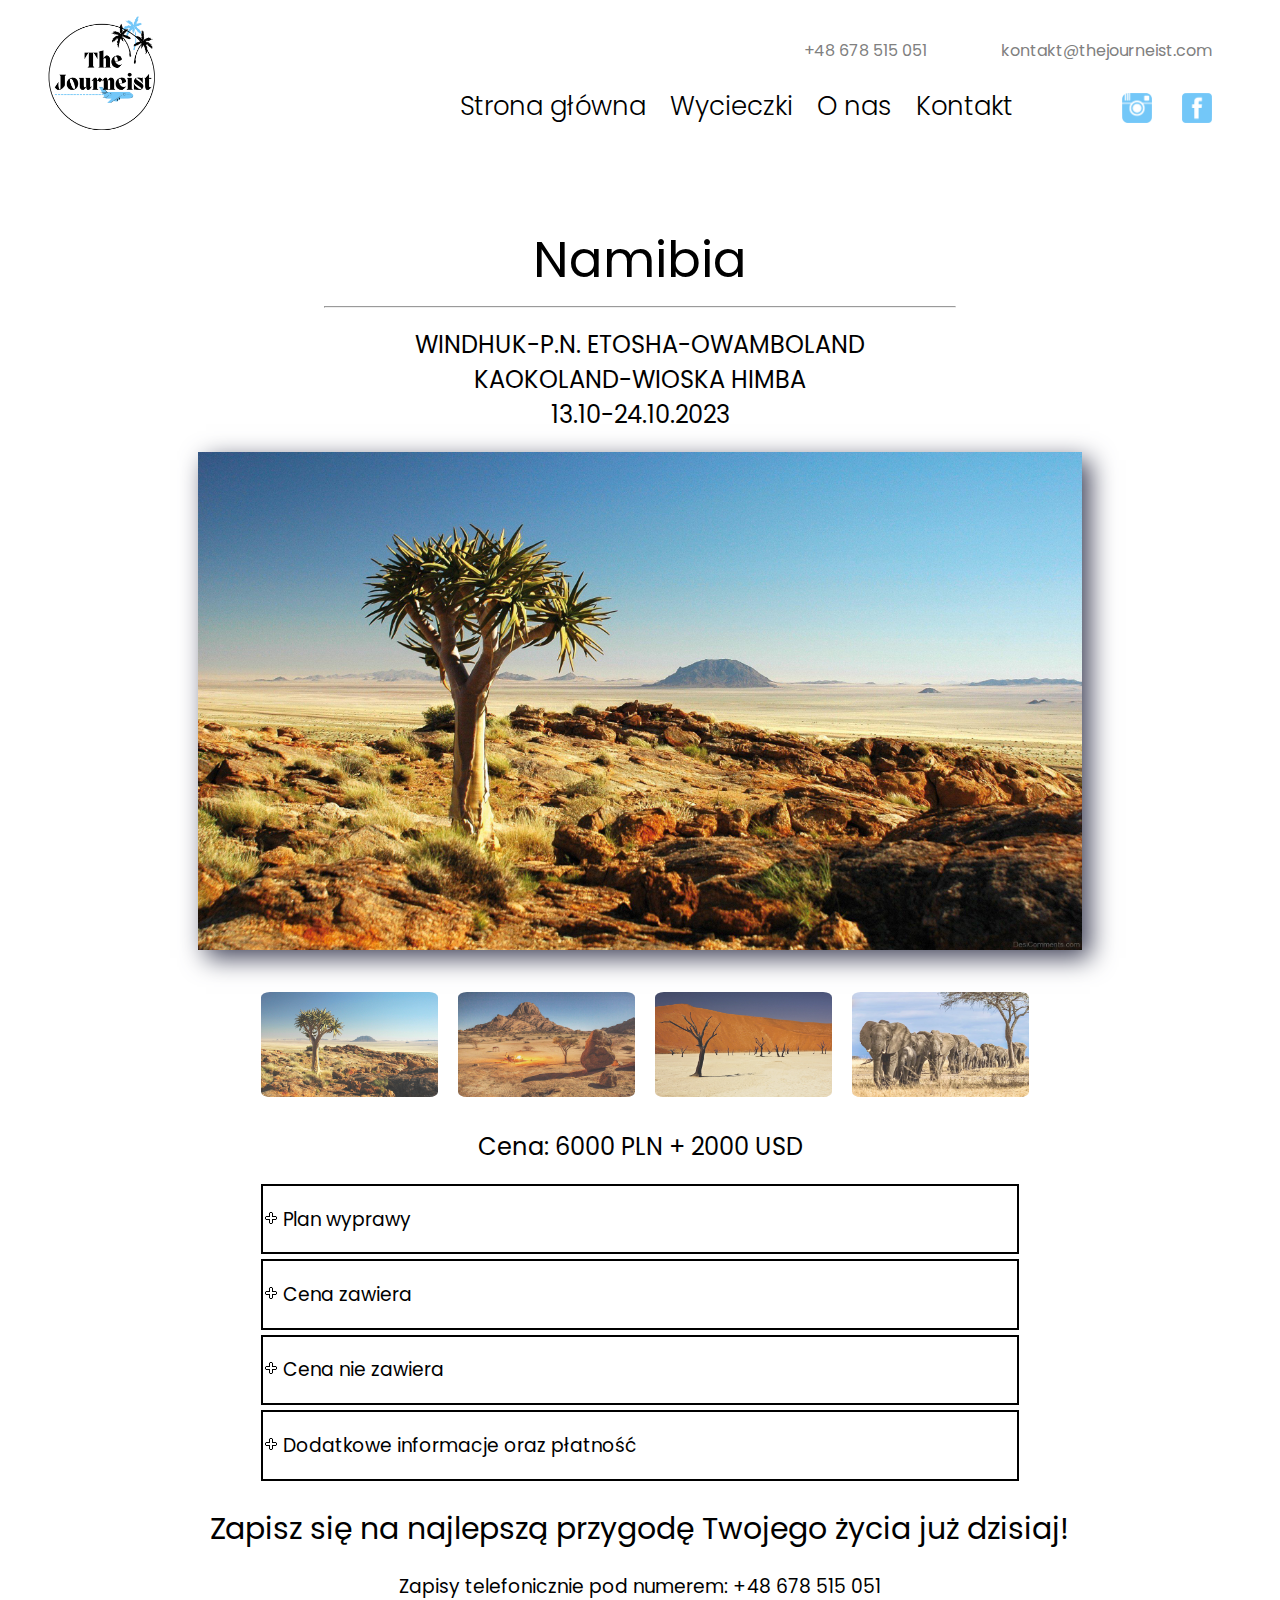
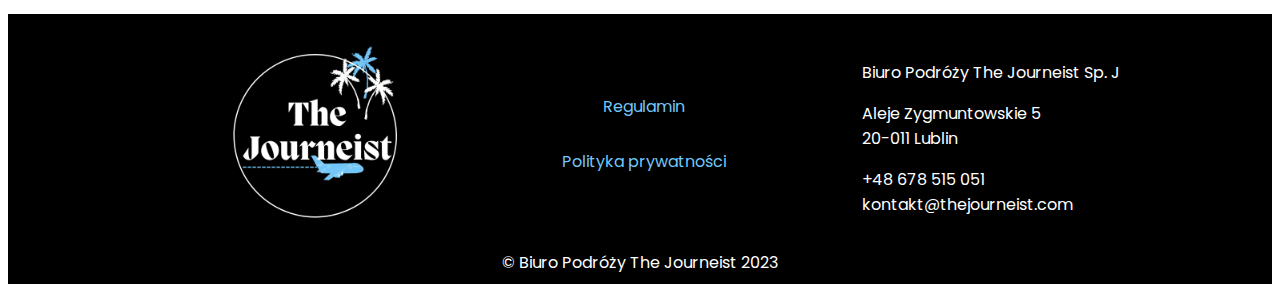
<file: wycieczka4.html>
<!DOCTYPE html>
<html>

<head>
	<title>Namibia</title>
	<meta charset="utf-8">
	<script src="https://ajax.googleapis.com/ajax/libs/jquery/3.5.1/jquery.min.js"></script>
	<link rel="stylesheet" type="text/css" href="topstyles.css">
	<link rel="stylesheet" type="text/css" href="wycieczki.css">
	<link rel="preconnect" href="https://fonts.googleapis.com">
	<link rel="preconnect" href="https://fonts.gstatic.com" crossorigin>
	<link
		href="https://fonts.googleapis.com/css2?family=Josefin+Sans:wght@200;400&family=Poppins:wght@100;200;300;400;700&display=swap"
		rel="stylesheet">
	<style>
		@import url('https://fonts.googleapis.com/css2?family=Josefin+Sans:wght@200;400&family=Poppins:ital,wght@1,200&display=swap');
	</style>
	<meta name="viewport" content="width=device-width, initial-scale=1">
</head>

<body>
	<div id="top">
		<div id="logo"></div>
		<a id="fbp" href="https://www.facebook.com/"><img src="photos/fb.png" alt="fb"></a>
		<a id="instp" href="https://www.instagram.com/"><img src="photos/inst.png" alt="instagram"></a>
		<div id="menup"></div>
		<div id="cont">
			<p>+48 678 515 051 </p>
			<p>kontakt@thejourneist.com</p>
		</div>
		<div id="slide">
			<a href='index.html'>Strona główna</a>
			<a href='wycieczki.html'>Wycieczki</a>
			<a href='onas.html'>O nas</a>
			<a href='index.html#kont'>Kontakt</a>
		</div>
	</div>
	<div id="wycieczka">
		<div class="headsub">
			<h1>Namibia</h1>
			<hr style="height: 2px; background-color: black">
			<h2>WINDHUK-P.N. ETOSHA-OWAMBOLAND<br>KAOKOLAND-WIOSKA HIMBA<br>13.10-24.10.2023</h2>
		</div>
		<div class="bigGallery">
			<img id="expandedImg" src="photos/namibia.png" alt="Namibia">
		</div>
		<div class="photos">
			<div class="columnp">
				<img src="photos/namibia.png" alt="Namibia" onclick="toursGallery(this)">
			</div>
			<div class="columnp">
				<img src="photos/namibia2.png" alt="Namibia" onclick="toursGallery(this)">
			</div>
			<div class="columnp">
				<img src="photos/namibia3.png" alt="Namibia" onclick="toursGallery(this)">
			</div>
			<div class="columnp">
				<img src="photos/namibia4.png" alt="Namibia" onclick="toursGallery(this)">
			</div>
		</div>
		<div class="midsub">
			<h2>Cena: 6000 PLN + 2000 USD</h2>
		</div>
		<div class="tourmenu">
			<div class="tourmenup">
				<div class="open">
					<img src="photos/open.png" alt="closed">
					<h3>Plan wyprawy</h3>
				</div>
				<div class="cl">
					<p>DZIEŃ 1<br>
						Zbiórka uczestników na lotnisku. Wylot do Windhuk.<br><br>

						DZIEŃ 2<br>
						WINDHUK<br>
						Przylot do WINDHUK. Kilkugodzinny przejazd na północ kraju w kierunku Parku Narodowego Etosha.
						Po drodze podziwiać można górzyste krajobrazy, dzikie zwierzęta i farmy. Zakwaterowanie, czas
						wolny na odpoczynek. Kolacja, nocleg. <br><br>

						DZIEŃ 3 <br>
						P.N. ETOSHA<br>
						Śniadanie. Wykwaterowanie. Wyjazd na safari do PARKU NARODOWEGO ETOSHA, znanego z wielu gatunków
						zwierząt i unikalnego krajobrazu. W parku żyje ponad 100 różnych gatunków zwierząt i ponad 300
						gatunków ptaków. Z wielkiej piątki można spotkać: słonie, lwy, lamparty i oba gatunki
						nosorożców, a także: gepardy, gazele, zebry, żyrafy, najmniejsze antylopy Dik-Dik i wiele
						innych. Zwierzęta gromadzą się wokół wodopojów, które są najlepszymi miejscami do polowań
						aparatem fotograficznym. Przejazd do serca parku – Etosha Pan, szerokiej depresji ze słonym
						jeziorem, która tworzy unikalny widok. Przejazd do lodży lub hotelu, zakwaterowanie, kolacja i
						nocleg.<br><br>

						DZIEŃ 4 <br>
						OWAMBOLAND<br>
						Śniadanie. Wykwaterowanie. Poranne safari po Parku Narodowym Etosha i kolejna okazja, aby
						podziwiać piękne krajobrazy i dzikie zwierzęta. Wyjazd w kierunku północnym i przejazd do
						regionu lokalnie nazywanego OWAMBOLAND („Region of the four O’s”), zamieszkałego przez
						najliczniejsze plemię w Namibii – Oshiwambo. Wizyta w „gospodarstwie rolnym”, tzw. Kraal’u,
						zapoznanie się ze zwyczajami, kulturą i codziennym życiem ludów Oshiwambo. Przejazd do hotelu,
						zakwaterowanie, czas wolny, kolacja i nocleg.<br><br>

						DZIEŃ 5 <br>
						KAOKOLAND – WIOSKA HIMBA<br>
						Śniadanie. Wykwaterowanie. Przejazd przez krainę Owamboland. Zadziwiająca jest różnorodność
						budowanych wiosek, wokół których pasą się stada kóz, bydło i osły. Przejazd do hotelu w krainie
						KAOKOLAND i zakwaterowanie. Przejazd do WIOSKI HIMBA – plemienia prowadzącego koczowniczy tryb
						życia i zapoznanie się z ich zwyczajami i kulturą. Kobiety Himba malują ciała na czerwono
						mieszanką tłuszczu, roślin, popiołu i ochry, a zamiast mycia okadzają się dymem z mieszanki
						palonych ziół. W wiosce można kupić biżuterię wyrabianą przez jej mieszkańców. Powrót do lodży,
						kolacja, nocleg.<br><br>

						DZIEŃ 6 <br>
						DAMARALAND<br>
						Śniadanie. Wykwaterowanie. Wyjazd w kierunku południowym do krainy Damaralandu. DAMARALAND to
						jedno z najsłabiej zaludnionych miejsc Afryki. Surowy i skalisty krajobraz z wyschniętymi
						korytami rzek jest domem m.in. dla słonia pustynnego, czarnego nosorożca i antylop. Droga
						wiedzie w kierunku najwyższej góry Namibii – Brandberg, na której odkryto słynną „White Lady”.
						To skalne malowidło dziś powszechnie uważa się za liczące ponad 2000 lat dzieło Buszmenów.
						Zakwaterowanie w lodży, kolacja i nocleg.<br><br>

						DZIEŃ 7 <br>
						TWYFELFONTEIN <br>
						Śniadanie. Przejazd do TWYFELFONTEIN – stanowiska archeologicznego, wpisanego na listę UNESCO.
						Największą atrakcją jest ponad 2 tysiące petroglifów. Wyryte w skale rysunki o kultowym
						znaczeniu zostały wykonane przez zamieszkujące ten rejon ludy. Grafiki przedstawiają lwy,
						słonie, nosorożce, strusie i żyrafy, a także odbicia ludzkich stóp i zwierzęcych łap. Ten obszar
						nazywany jest największą galerią sztuki na świeżym powietrzu. Rośnie tu również endemiczna
						długowieczna roślina pustynna – welwiczia. Przejazd do „Skamieniałego Lasu”, gdzie miliony lat
						temu na skutek kataklizmu olbrzymie drzewa zamieniły się w skały. Wizyta w tradycyjnej wiosce
						Damara. Powrót do lodży. Kolacja i nocleg. <br><br>

						DZIEŃ 8<br>
						SWAKOPMUND<br>
						Śniadanie. Wykwaterowanie. Wyjazd w kierunku Oceanu Atlantyckiego do miasteczka Swakopmund.
						SWAKOPMUND to romantyczne miasto, gdzie nadal odczuwa się silny wpływ niemieckich kolonizatorów.
						Ciekawa architektura, kolorowe domki, bardzo czyste ulice i latarnia morska przypomina
						europejskie kurorty. Można tu miło spędzić czas, spacerując promenadą, a także próbując
						miejscowych specjałów, ryb i owoców morza w licznych restauracjach. To klimatyczne miasteczko
						charakteryzuje się dobrze zachowaną niemiecką architekturą kolonialną i ładnymi plażami. Obok
						siebie stoją butiki z najnowszymi kolekcjami ubrań znanych marek i sklepiki z rękodziełem,
						biżuterią, rzeźbionymi w drewnie pamiątkami. Swakopmund leży tuż nad zwrotnikiem Koziorożca, ma
						bogatą kulturę i historię, jest domem dla artystów, hipisów, rybaków i górników. Zakwaterowanie
						w hotelu. Spacer wybrzeżem, czas wolny. Fakultatywnie (za dodatkową opłatą na miejscu): lot
						samolotem nad miastem, wzdłuż koryta rzeki Swakop, nad ruchomymi wydmami oraz zatoką Walvis.
						Podczas lotu można podziwiać stada flamingów żerujących na Sandwich Harbour oraz kolonie fok.
						Lot trwa ok. 1,5 godz. Kolacja, nocleg.<br><br>

						DZIEŃ 9<br>
						WALVIS BAY – KUISEB MOON VALLEY – KUISEB CANYON – GHAUB CANYON<br>
						Śniadanie. Wykwaterowanie. Przejazd do portu w WALVIS BAY – laguny, która jest jednym z
						najważniejszych wodnych ekosystemów w Afryce i rajem dla miłośników ptaków. Występuje tu prawie
						80 gatunków ptaków, w tym około 80 % afrykańskich flamingów żeruje w wodach laguny.
						Niezapomniany jest obraz pojawiających się stad setek tysięcy ptaków. Fakultatywnie (za
						dodatkową opłatą na miejscu): rejs po lagunie w doborowym towarzystwie fok i ptaków, poczęstunek
						– wino musujące i przekąski. Przy odrobinie szczęścia możliwość obserwowania delfinów, żółwi, a
						nawet wielorybów. Przejazd w kierunku Sossusvlei. Droga wiedzie przez odludny, księżycowy
						krajobraz KUISEB MOON VALLEY i malownicze tereny kanionów: KUISEB i GHAUB oraz bezkresne równiny
						pustyni Namib. Zakwaterowanie w hotelu, kolacja i nocleg.<br><br>

						DZIEŃ 10<br>
						PUSTYNIA NAMIB – DEADVLEI – SOSSUSVLEI – SESRIEM CANYON<br>
						Wczesne śniadanie. Wykwaterowanie. Przejazd do parku, który jest częścią wielkiej PUSTYNI NAMIB,
						od której wzięła swoją nazwę Namibia. Następnie wyprawa jeepami wzdłuż piaszczystych wydm, które
						są najpiękniejsze o wschodzie słońca. W zależności od pory dnia, światło mieni się kolorami od
						żółtego do czerwonego, przez wszystkie odcienie pomarańczu, a błękitne niebo wspaniale
						kontrastuje z tą paletą barw. Wydmy pustyni Namib są ogromne, piękne, czerwone, prawie bez
						roślinności. Wiatr przenosi piasek i z dnia na dzień tworzy niepowtarzalne układy o
						nieregularnych kształtach. Wspinaczka na jedną z wydm, skąd rozpościera się niezapomniany widok
						na rozległą pustynię. Wizyta w DEADVLEI, czyli Dolinie Śmierci, otoczonej wysokimi wydmami i w
						SOSSUSVLEI, gdzie sucha przez większość czasu rzeka Tsauchab kończy nagle swój bieg pośród
						majestatycznych wydm. Światło o poranku, pomarańczowy piasek, imponujące wydmy, biała spękana
						ziemia, a wśród nich wyschnięte, martwe akacje robią piorunujące wrażenie. To jeden z
						niezapomnianych widoków. Przejazd nad SESRIEM CANYON – fenomen natury w sercu pustyni Namib.
						Przejazd do Windhuk. Zakwaterowanie w hotelu. Pożegnalna kolacja w lokalnej restauracji.
						Nocleg.<br><br>

						DZIEŃ 11<br>
						WINDHUK<br>
						Śniadanie. Wykwaterowanie. Panoramiczne zwiedzanie miasta. WINDHUK to stolica i największe
						miasto Namibii, pięknie położone na wysokości 1650 m n.p.m. i otoczone górami. Tradycja przenika
						się tu z nowoczesnością. Z jednej strony widać pozostałości po kolonii niemieckiej: kuchnia,
						kultura, ubiór, edukacja, a z drugiej kolory, dźwięki i tempo nowoczesnego afrykańskiego miasta.
						Transfer na lotnisko i wylot do Polski.<br><br>

						DZIEŃ 12<br>
						Przylot do Polski.<br><br>
					<p style="font-size: 10px">Plan wycieczki na podstawie strony:
						<br>https://www.itaka.pl/wycieczki/namibia/kameralna-podroz-namibia,WDHKPNA.html?ofr_id=1bf90dd224d9fae06293514c3347525ed0d87a75fa6c3d388669bd03192fdde1
					</p>
					</p>
				</div>
			</div>
			<div class="tourmenup">
				<div class="open">
					<img src="photos/open.png" alt="closed">
					<h3>Cena zawiera</h3>
				</div>
				<div class="cl">
					<ul>
						<li>9 noclegów w lodżach i hotelach*** na trasie wycieczki: 2-os. pokoje z łazienkami </li>
						<li>Wyżywienie zgodnie z programem • przelot</li>
						<li>Przejazd vanem, minibusem lub autokarem (zależnie od liczby osób), samochodami 4x4 podczas
							safari</li>
						<li>Opieka pilota</li>
						<li>Ubezpieczenie KL i NW</li>
					</ul>
				</div>
			</div>
			<div class="tourmenup">
				<div class="open">
					<img src="photos/open.png" alt="closed">
					<h3>Cena nie zawiera</h3>
				</div>
				<div class="cl">
					<ul>
						<li>Obowiązkowych opłat na miejscu: bilety wstępu, lokalny przewodnik, napiwki: ok. 120 EUR.
						</li>
						<li>Wizy. Obywatele RP przy wjeździe do Namibii zobowiązani są do posiadania wizy turystycznej,
							którą można uzyskać po przylocie, na międzynarodowym lotnisku Windhoek Hosea Kutako. Opłata
							za wizę turystyczną: ok. 1200 NAD (ok. 81 USD; płatne na miejscu, sugerowana płatność
							gotówką). Lista dokumentów niezbędnych do uzyskania wizy jest dostępna w zakładce
							„Informacje praktyczne”.</li>
						<li>Opłat fakultatywne: rejs po lagunie Walvis Bay: ok. 1100 NAD; przelot nad Swakopmund: ok.
							5000 NAD (min. 5 osób)</li>
					</ul>
				</div>
			</div>
			<div class="tourmenup">
				<div class="open">
					<img src="photos/open.png" alt="closed">
					<h3>Dodatkowe informacje oraz płatność</h3>
				</div>
				<div class="cl">
					<h3 style="font-weight: 600; margin:0">Płatność</h3>
					<p>W przypadku kiedy wyprawa odbywa się za ponad 180 dni wymagamy wpłaty 25% zaliczki. W przypadku
						gdy wyprawa odbywa się przed upływem 180 dni wymagamy 50%. Reszta płatna 21 dni przed
						rozpoczęciem wyprawy. </p>
					<h3 style="font-weight: 600; margin:0">Uwagi</h3>
					<p>Impreza nie jest polecana dla osób z ograniczeniami ruchowymi. Osoby zainteresowane, prosimy o
						kontakt przed zakupem w celu sprawdzenia możliwości udziału w wyciecze.</p>
				</div>
			</div>
		</div>
		<div class="endsub">
			<h1>Zapisz się na najlepszą przygodę Twojego życia już dzisiaj!</h1>
			<h3 style="padding-bottom: 15px">Zapisy telefonicznie pod numerem: +48 678 515 051</h3>
		</div>
	</div>
	<button onclick="topFunction()" id="myBtn" title="Go to top"></button>
	<footer>
		<div id="ff">
			<div id="flogo"></div>
			<div id="regulaminy">
				<a href="regulamin.html">Regulamin</a>
				<a href="politykaprywatnosci.html">Polityka prywatności</a>
			</div>
			<div id="dane">
				<p>Biuro Podróży The Journeist Sp. J</p>
				<p>Aleje Zygmuntowskie 5</br>20-011 Lublin</p>
				<p>+48 678 515 051 </br>kontakt@thejourneist.com</p>
			</div>
		</div>
		<p id="copy"> &copy Biuro Podróży The Journeist 2023</p>
	</footer>
	<script src="wycieczki.js"></script>
	<script src="menu.js"></script>
</body>

</html>
</file>
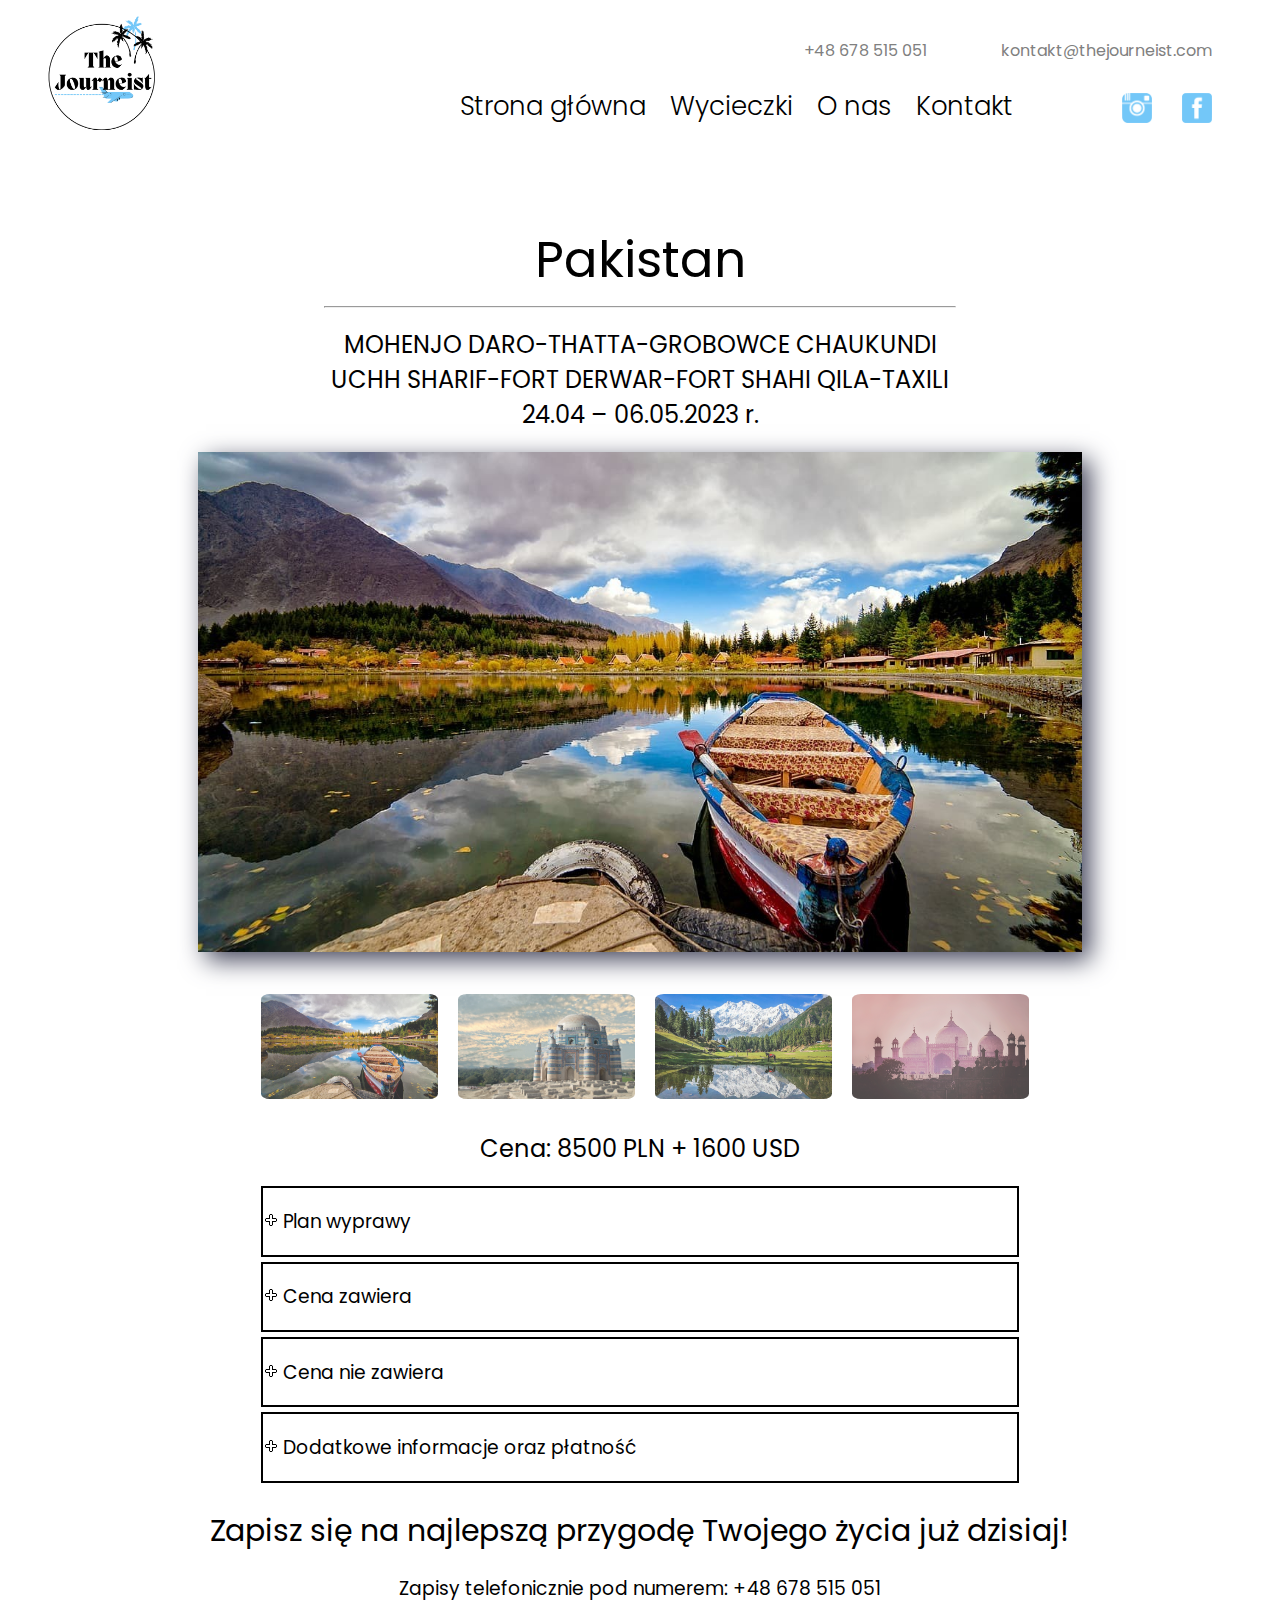
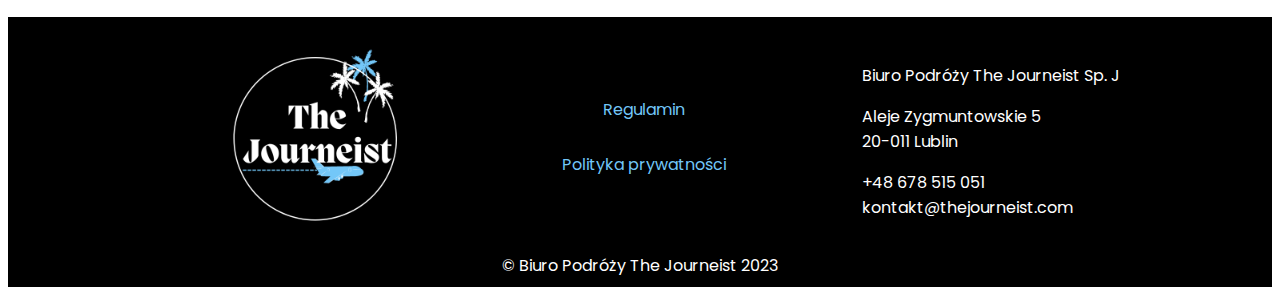
<file: wycieczka5.html>
<!DOCTYPE html>
<html>

<head>
	<title>Pakistan</title>
	<meta charset="utf-8">
	<script src="https://ajax.googleapis.com/ajax/libs/jquery/3.5.1/jquery.min.js"></script>
	<link rel="stylesheet" type="text/css" href="topstyles.css">
	<link rel="stylesheet" type="text/css" href="wycieczki.css">
	<link rel="preconnect" href="https://fonts.googleapis.com">
	<link rel="preconnect" href="https://fonts.gstatic.com" crossorigin>
	<link
		href="https://fonts.googleapis.com/css2?family=Josefin+Sans:wght@200;400&family=Poppins:wght@100;200;300;400;700&display=swap"
		rel="stylesheet">
	<style>
		@import url('https://fonts.googleapis.com/css2?family=Josefin+Sans:wght@200;400&family=Poppins:ital,wght@1,200&display=swap');
	</style>
	<meta name="viewport" content="width=device-width, initial-scale=1">
</head>

<body>
	<div id="top">
		<div id="logo"></div>
		<a id="fbp" href="https://www.facebook.com/"><img src="photos/fb.png" alt="fb"></a>
		<a id="instp" href="https://www.instagram.com/"><img src="photos/inst.png" alt="instagram"></a>
		<div id="menup"></div>
		<div id="cont">
			<p>+48 678 515 051 </p>
			<p>kontakt@thejourneist.com</p>
		</div>
		<div id="slide">
			<a href='index.html'>Strona główna</a>
			<a href='wycieczki.html'>Wycieczki</a>
			<a href='onas.html'>O nas</a>
			<a href='index.html#kont'>Kontakt</a>
		</div>
	</div>
	<div id="wycieczka">
		<div class="headsub">
			<h1>Pakistan</h1>
			<hr style="height: 2px; background-color: black">
			<h2>MOHENJO DARO-THATTA-GROBOWCE CHAUKUNDI<br>UCHH SHARIF-FORT DERWAR-FORT SHAHI QILA-TAXILI<br>24.04 –
				06.05.2023 r.</h2>
		</div>
		<div class="bigGallery">
			<img id="expandedImg" src="photos/pakistan.png" alt="Pakistan">
		</div>
		<div class="photos">
			<div class="columnp">
				<img src="photos/pakistan.png" alt="Pakistan" onclick="toursGallery(this)">
			</div>
			<div class="columnp">
				<img src="photos/pakistan2.png" alt="Pakistan" onclick="toursGallery(this)">
			</div>
			<div class="columnp">
				<img src="photos/pakistan3.png" alt="Pakistan" onclick="toursGallery(this)">
			</div>
			<div class="columnp">
				<img src="photos/pakistan4.png" alt="Pakistan" onclick="toursGallery(this)">
			</div>
		</div>
		<div class="midsub">
			<h2>Cena: 8500 PLN + 1600 USD</h2>
		</div>
		<div class="tourmenu">
			<div class="tourmenup">
				<div class="open">
					<img src="photos/open.png" alt="closed">
					<h3>Plan wyprawy</h3>
				</div>
				<div class="cl">
					<p>
						Dzień 1 Warszawa – Islamabad <br>
						Zbiórka uczestników na lotnisku Okęcie w Warszawie (możliwość dolotu z lotnisk krajowych),
						odprawa bagażowa i paszportowa, odlot samolotem rejsowym do Islamabadu.<br><br>

						Dzień 2 Islamabad <br>
						Przylot do Islamabadu, przejazd do hotelu, wczesne zakwaterowanie, śniadanie, czas wolny na
						odpoczynek po podróży. Po południu zwiedzanie Islamabadu, w tym Pakistan Monument Center, Faisal
						Mosque, wioskę Saidpur (starożytna wioska Islamabad) i punkt widokowy Daman-E-Koh. Kolacja.
						Nocleg w hotelu Grand Mongolia Hotel*** lub w podobnym.<br><br>

						Dzień 3 Islamabad – Taxila – Takht-i-Bahi – Islamabad <br>
						Po śniadaniu wyjazd do Taxili (UNESCO) – jednego z najważniejszych stanowisk archeologicznych w
						Azji. W starożytności miejsce to było ważnym buddyjskim ośrodkiem. Początki miasta sięgają V
						wieku p.n.e. Następnie wizyta przy buddyjskim kompleksie Takht-i-Bhai (UNESCO). Powrót do
						Islamabadu. Kolacja. Nocleg w hotelu Grand Mongolia Hotel*** lub w podobnym. <br><br>

						Dzień 4 Islamabad – Rohtas Fort – Lahore <br>
						Po śniadaniu wyjazd do Lahore. Po drodze wizyta w imponującym forcie Rohtas (UNESCO), Fort
						stanowi wyjątkowy przykład islamskiej architektury. Obiad i kontynuacja podróży do Lahore,
						stolicy Pendżabu. Nocleg w hotelu Nine Tree Luxury Hotel & Suites**** lub w podobnym. <br><br>

						Dzień 5 Lahore <br>
						Po śniadaniu zwiedzanie Lahore: fort Shahi Qila (UNESCO) oraz wizyta w majestatycznym Cesarskim
						Meczecie w Badshahi, zbudowanym w 1671 roku. Meczet ten jest jednym z największych meczetów na
						świecie. Na jego dziedzińcu znajduje się grób Sir Allama Mohammad Iqbal, poety i filozofa
						uznanego za „duchowego ojca” Pakistanu. Tego dnia odwiedzimy także wspaniały grobowiec cesarza
						Jehangira i ogrody Shalimar (UNESCO). Kolacja. Nocleg w hotelu Nine Tree Luxury Hotel &
						Suites**** lub w podobnym. <br><br>

						Dzień 6 Lahore – Harappa – Multan <br>
						Po śniadaniu odwiedzimy Muzeum Lahore, największe i najbogatsze muzeum w całym kraju. Muzeum
						Lahore jest obecnie jednym z najczęściej odwiedzanych i cenionych muzeów w Pakistanie. Następnie
						przejazd do Harappa i zwiedzanie starożytnej osady pochodzącej z drugiej połowy III tysiąclecia
						p.n.e. Po południu przejazd do Multan. Kolacja. Nocleg w hotelu Hotel One Tariq Road Multan***+
						lub w podobnym. <br><br>

						Dzień 7 Multan – Uchh Sharif – Derawar Fort <br>
						Po śniadaniu wyjazd do Rahim Yar Khan. Po drodze wizyta w Uchh Sharif, starożytnym mieście,
						które prawdopodobnie zostało założone w 325 roku p.n.e. przez Aleksandra Wielkiego. Następnie
						zobaczymy majestatyczny fort Derawar. Ta niezwykła świątynia położona jest w samym środku
						pustyni i pochodzi z IX wieku. Kolacja. Nocleg w hotelu Hotel One Rahim Yar Khan*** lub w
						podobnym. <br><br>

						Dzień 8 Rahim Yar Khan – Larkana <br>
						Po śniadaniu przejazd do Larkany, czwartego co do wielkości miasta w prowincji Sindh, znanego
						jako „Eden of Sindh”. Okoliczne obszary Larkany obejmują Shikarpur, Sukkur, Kanał Ghar i wiele
						stanowisk archeologicznych, takich jak Mohenjo-Daro. Kolacja. Nocleg w hotelu Sambara Inn*** lub
						podobnym. <br><br>

						Dzień 9 Mohenjo-Daro <br>
						Po śniadaniu wyjazd do Mohenjo-Daro (UNESCO), największego miasta cywilizacji Indusów,
						zbudowanego prawie pięć tysięcy lat temu. W skład kompleksu wchodzą: wielka łaźnia, dom wodza,
						spichlerz czy chociażby tzw. „dom zgromadzeń” o powierzchni 900 m2. Kolacja. Nocleg w Hyderabad
						Indus Hotel*** lub w podobnym. <br><br>

						Dzień 10 Kot Diji – Sehwan Sharif – Hyderabad <br>
						Wizyta w forcie Kot Diji, zbudowanym na skraju pustyni Thar pod koniec XVIII wieku. Następnie
						wizyta w Sanktuarium Darbar Usman Marvandi Lal Shahbaz Qalandar. Jest to sanktuarium sufickie
						poświęcone XIII-wiecznemu islamskiemu mistykowi. Sanktuarium to jest jednym z najważniejszych
						świętych miejsc islamu. Kolacja. Nocleg w Hyderabad Indus Hotel*** lub w podobnym. <br><br>

						Dzień 11 Hyderabad – Thatta – Makli Necropolis – Chaukundi – Karachi <br>
						Po śniadaniu wyjazd do Karaczi. Po drodze odwiedzimy historyczne miasto Thatta (UNESCO) i
						wspaniały meczet Shah Jahan, zbudowany XVII wieku. Następnie odwiedzimy grobowce Chaukundi,
						charakteryzującą się misternymi rzeźbami z piaskowca. Przyjazd do Karaczi, kolacja. Nocleg w
						Avari Towers Karachi**** lub w podobnym. <br><br>

						Dzień 12 Karachi – Warszawa <br>
						Po śniadaniu zwiedzanie Karaczi: wizyta w Muzeum Narodowym Pakistanu, gdzie znajdziemy jedne z
						najpiękniejszych artefaktów przypisanych cywilizacji doliny Indusu, mauzoleum Quaid-i-Azama,
						mauzoleum założyciela Pakistanu – Muhammada Ali Jinnaha. Powrót do hotelu, czas wolny na
						odpoczynek przed podróżą. Późnym wieczorem transfer na lotnisko i przelot to Warszawy. <br><br>

						Dzień 13 Warszawa <br>
						Przylot do Warszawy. <br><br>
					<p style="font-size: 10px">Plan wycieczki na podstawie strony: <br>
						https://lachmanski.pl/pakistan-wycieczka/ </p>
					</p>
				</div>
			</div>
			<div class="tourmenup">
				<div class="open">
					<img src="photos/open.png" alt="closed">
					<h3>Cena zawiera</h3>
				</div>
				<div class="cl">
					<ul>
						<li>Przeloty samolotem rejsowym na trasie Warszawa/Islamabad, Karaczi/Warszawa</li>
						<li>Noclegi w hotelach 3/4* zgodnie z programem</li>
						<li>Wczesne zakwaterowanie w dniu przylotu</li>
						<li>Późne wykwaterowanie w dniu wylotu</li>
						<li>2 butelki wody mineralnej dziennie na osobę</li>
						<li>Wyżywienie zgodnie z programem: 11 śniadań, 11 kolacji</li>
						<li>Wszystkie przejazdy i transfery zawarte w programie</li>
						<li>Podczas wszystkich wycieczek usługi lokalnych przewodników</li>
						<li>Bilety wstępu do zwiedzanych obiektów</li>
						<li>Polskojęzycznego pilota / tłumacza </li>
						<li>Opłatę wjazdową do Pakistanu oraz lokalne podatki i opłaty rządowe</li>
						<li>Ubezpieczenie KL 200 000 EUR (w tym choroby przewlekłe), NNW 100 000 zł i bagaż 1 000 zł
						</li>
					</ul>
				</div>
			</div>
			<div class="tourmenup">
				<div class="open">
					<img src="photos/open.png" alt="closed">
					<h3>Cena nie zawiera</h3>
				</div>
				<div class="cl">
					<ul>
						<li>Innych posiłków oraz napojów do obiadów i kolacji</li>
						<li>Wizy do Pakistanu – około 35 USD + ewentualne pośrednictwo Biura 150 zł</li>
						<li>Napiwków, wydatków osobistych</li>
						<li>Opłat za filmowanie i fotografowanie/li>
						<li>Składki na TFG i TFG - 26 zł</li>
						<li>Ewentualnej dopłaty do pokoju 1-osobowego 700 USD</li>
					</ul>
				</div>
			</div>
			<div class="tourmenup">
				<div class="open">
					<img src="photos/open.png" alt="closed">
					<h3>Dodatkowe informacje oraz płatność</h3>
				</div>
				<div class="cl">
					<h3 style="font-weight: 600; margin: 0">Przepisy wjazdowe</h3>
					<p>Obywatele polscy objęci są obowiązkiem wizowym. Wizę można uzyskać w Ambasadzie Pakistanu w
						Warszawie. Minimalny okres ważności paszportu musi odpowiadać okresowi ważności wizy.</p>
					<h3 style="font-weight: 600; margin: 0">Uwagi</h3>
					<p>Kalkulacja dla grupy min. 10 osób płacących. Kolejność zwiedzania może się zmienić. Program może
						ulec zmianom z powodu siły wyższej lub w wyniku obustronnego uzgodnienia. Ostateczna cena biletu
						lotniczego z dnia wystawienia. Istnieje możliwość wprowadzenia zmian w cenach biletów wstępu.
					</p>
				</div>
			</div>
		</div>
		<div class="endsub">
			<h1>Zapisz się na najlepszą przygodę Twojego życia już dzisiaj!</h1>
			<h3 style="padding-bottom: 15px">Zapisy telefonicznie pod numerem: +48 678 515 051</h3>
		</div>
	</div>
	<button onclick="topFunction()" id="myBtn" title="Go to top"></button>
	<footer>
		<div id="ff">
			<div id="flogo"></div>
			<div id="regulaminy">
				<a href="regulamin.html">Regulamin</a>
				<a href="politykaprywatnosci.html">Polityka prywatności</a>
			</div>
			<div id="dane">
				<p>Biuro Podróży The Journeist Sp. J</p>
				<p>Aleje Zygmuntowskie 5</br>20-011 Lublin</p>
				<p>+48 678 515 051 </br>kontakt@thejourneist.com</p>
			</div>
		</div>
		<p id="copy"> &copy Biuro Podróży The Journeist 2023</p>
	</footer>
	<script src="wycieczki.js"></script>
	<script src="menu.js"></script>
</body>

</html>
</file>
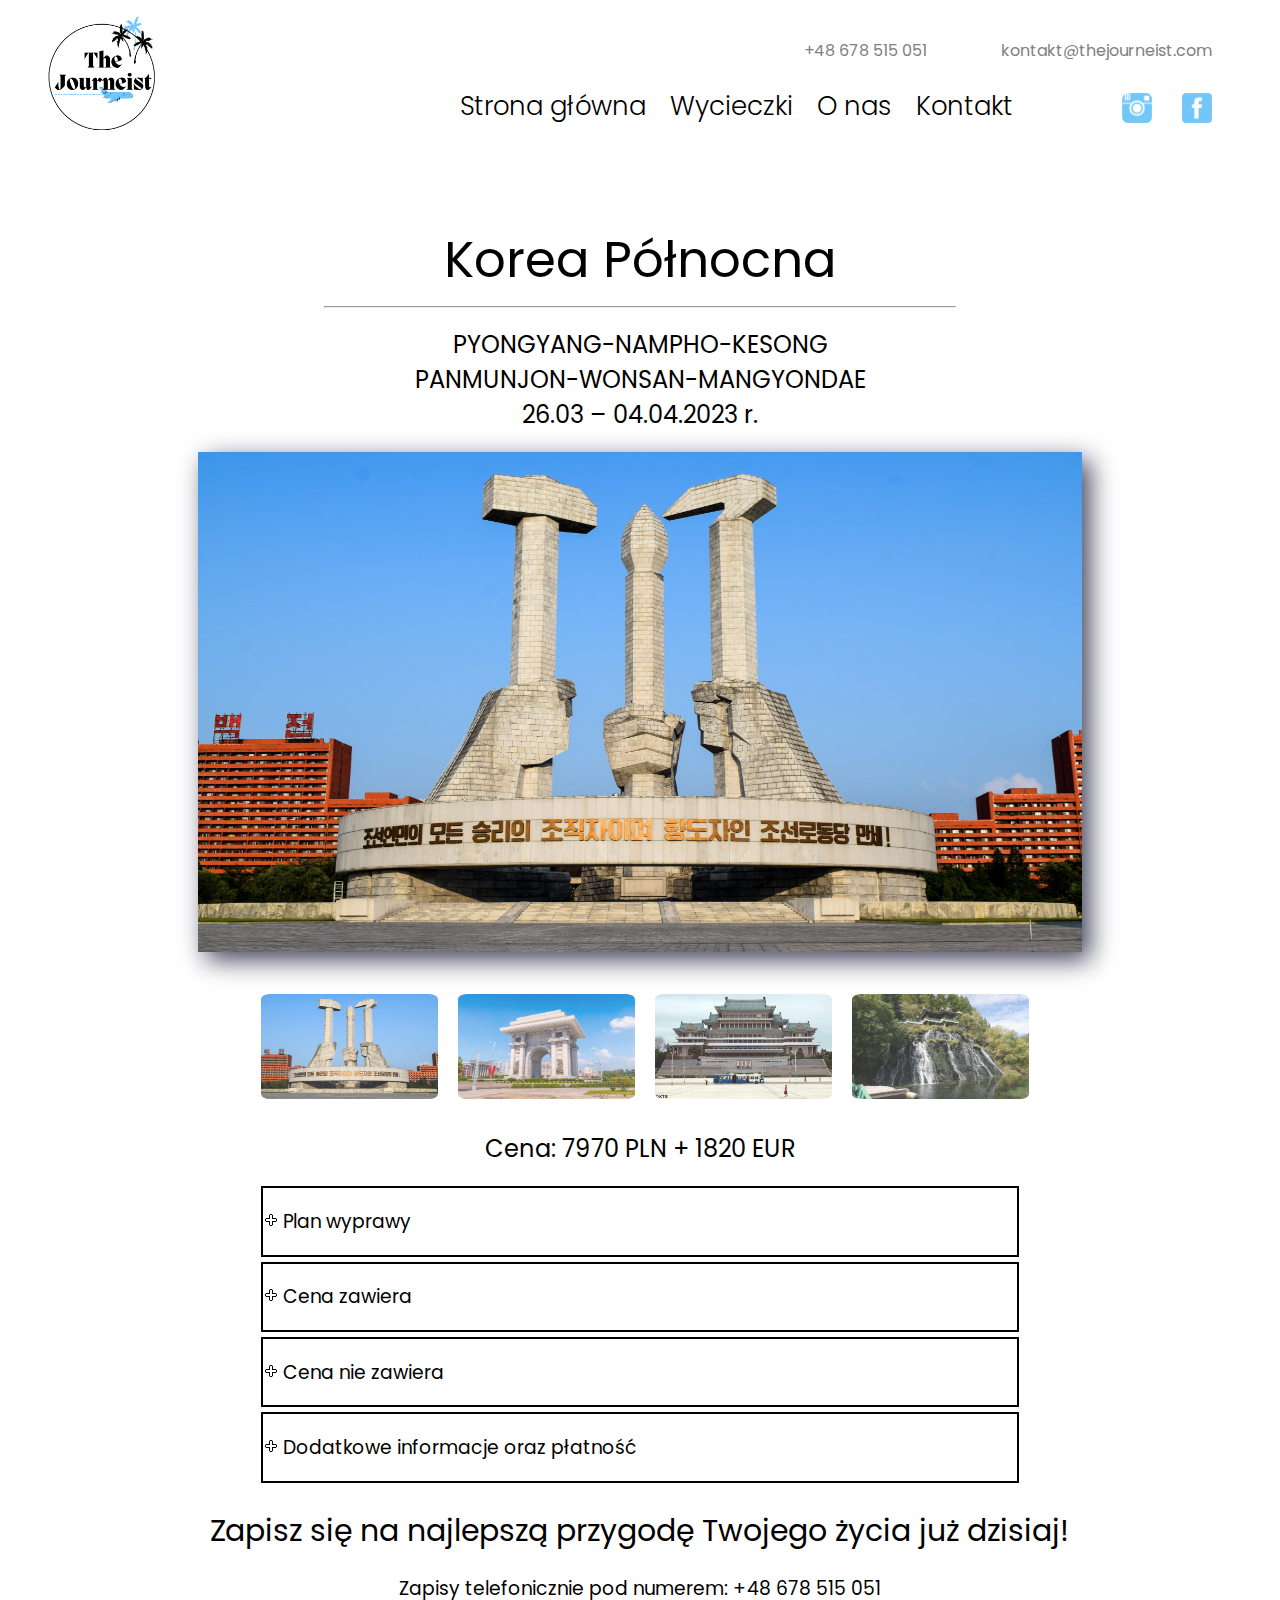
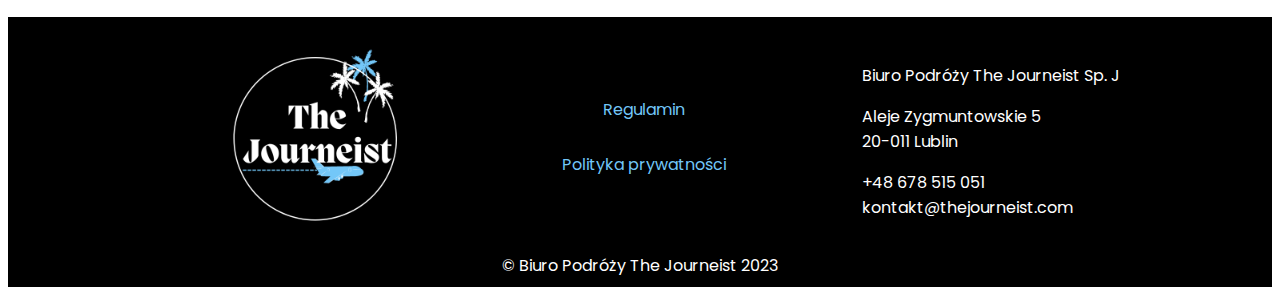
<file: wycieczka6.html>
<!DOCTYPE html>
<html>

<head>
	<title>Korea Północna</title>
	<meta charset="utf-8">
	<script src="https://ajax.googleapis.com/ajax/libs/jquery/3.5.1/jquery.min.js"></script>
	<link rel="stylesheet" type="text/css" href="topstyles.css">
	<link rel="stylesheet" type="text/css" href="wycieczki.css">
	<link rel="preconnect" href="https://fonts.googleapis.com">
	<link rel="preconnect" href="https://fonts.gstatic.com" crossorigin>
	<link
		href="https://fonts.googleapis.com/css2?family=Josefin+Sans:wght@200;400&family=Poppins:wght@100;200;300;400;700&display=swap"
		rel="stylesheet">
	<style>
		@import url('https://fonts.googleapis.com/css2?family=Josefin+Sans:wght@200;400&family=Poppins:ital,wght@1,200&display=swap');
	</style>
</head>

<body>
	<div id="top">
		<div id="logo"></div>
		<a id="fbp" href="https://www.facebook.com/"><img src="photos/fb.png" alt="fb"></a>
		<a id="instp" href="https://www.instagram.com/"><img src="photos/inst.png" alt="instagram"></a>
		<div id="menup"></div>
		<div id="cont">
			<p>+48 678 515 051 </p>
			<p>kontakt@thejourneist.com</p>
		</div>
		<div id="slide">
			<a href='index.html'>Strona główna</a>
			<a href='wycieczki.html'>Wycieczki</a>
			<a href='onas.html'>O nas</a>
			<a href='index.html#kont'>Kontakt</a>
		</div>
	</div>
	<div id="wycieczka">
		<div class="headsub">
			<h1>Korea Północna</h1>
			<hr style="height: 2px; background-color: black">
			<h2>PYONGYANG-NAMPHO-KESONG<br>PANMUNJON-WONSAN-MANGYONDAE<br>26.03 – 04.04.2023 r.</h2>
		</div>
		<div class="bigGallery">
			<img id="expandedImg" src="photos/korea.png">
		</div>
		<div class="photos">
			<div class="columnp">
				<img src="photos/korea.png" alt="Korea" onclick="toursGallery(this)">
			</div>
			<div class="columnp">
				<img src="photos/korea2.png" alt="Korea" onclick="toursGallery(this)">
			</div>
			<div class="columnp">
				<img src="photos/korea3.png" alt="Korea" onclick="toursGallery(this)">
			</div>
			<div class="columnp">
				<img src="photos/korea4.png" alt="Korea" onclick="toursGallery(this)">
			</div>
		</div>
		<div class="midsub">
			<h2>Cena: 7970 PLN + 1820 EUR</h2>
		</div>
		<div class="tourmenu">
			<div class="tourmenup">
				<div class="open">
					<img src="photos/open.png" alt="closed">
					<h3>Plan wyprawy</h3>
				</div>
				<div class="cl">
					<p>
						Dzień 1 <br>
						Zbiórka na lotnisku Okęcie w Warszawie. Wylot do Pekinu przez jeden z europejskich portów
						lotniczych.<br><br>

						Dzień 2 <br>
						Przylot do Pekinu w godzinach rannych. Przerwa tranzytowa. Wylot do Pyongyangu (Phenian).
						Szokowe zetknięcie z orwellowską rzeczywistością. Transfer do miasta, obiad. Zwiedzanie stolicy
						KRLD: Łuk Triumfalny (9 m wyższy od tego w Paryżu), następnie Wzgórze Mansudae (40-metrowy
						pomnik Kim Il Sunga/Kim Ir Sena). Zakwaterowanie w hotelu Yanggakdo. Kolacja. Nocleg.<br><br>

						Dzień 3 <br>
						Wyjazd autokarem do Nampho (52 km). Zwiedzanie Tamy Morza Zachodniego, przejazd w Góry Kuwol (60
						km). Obiad-piknik w górach. Przejazd do Kesongu (stolica Koryo - pierwszego państwa
						koreańskiego): Ściana Betonowa, Grobowiec króla Kongmina (odtworzony w 1989 r., grobowiec 31. w
						kolejności króla państwa Koryo). Zakwaterowanie i kolacja w tradycyjnym hotelu w Kesong.<br><br>

						Dzień 4 <br>
						Śniadanie. Zwiedzanie Kesongu, w tym strefy zdemilitaryzowanej w Panmunjom, Muzeum Historii
						Państwa Koryo. Powrót do Phenianu, obiad. Po obiedzie zwiedzanie: Pałacu Młodzieży i Studentów
						(pokazowej szkoły średniej, której uczniowie stanowią swoistą wizytówkę edukacyjną KRLD), Pałacu
						Kultury (największej na świecie biblioteki publicznej), Galerii Sztuki Koreańskiej. Kolacja i
						nocleg w Phenianie.<br><br>

						Dzień 5 <br>
						Wyjazd do Wonsan (200 km, największe miasto portowe na wschodnim wybrzeżu), po drodze postój
						przy wodospadzie Ulim. Po przyjeździe do Wonsan obiad a następnie zwiedzanie rolniczej
						spółdzielni produkcyjnej Chonsam (pokazowego kołchozu, jednego z niewielu dostępnych dla
						cudzoziemców) oraz Międzynarodowego Obozu Pionierskiego w Songdowon. Dalszy przejazd do
						Kumgangsan (Gór Diamentowych). Zakwaterowanie w hotelu, kolacja i nocleg. <br><br>

						Dzień 6 <br>
						Po śniadaniu trekking do wodospadu Kuryong. Obiad, a następnie spacer nad jeziorem Samil. Nocleg
						w Kumgangsan. <br><br>

						Dzień 7 <br>
						Po śniadaniu przejazd nad jezioro i plażę Sijung. Obiad, a następnie droga powrotna do Phenianu.
						Przyjazd do Phenianiu na kolację i nocleg. <br><br>

						Dzień 8 <br>
						Po śniadaniu zwiedzanie Pyongyangu, w tym: Pałac Kumsusan (Mauzoleum Kim Ir Sena), Grób
						Rewolucjonistów Antyjapońskich, Świątynia Kwangbop. Obiad a po obiedzie zwiedzanie Mangyongdae
						(miejsca narodzin Wielkiego Wodza Kim Il Sunga), metro (przejażdżka oraz zwiedzanie pokazowej
						stacji), Statua Idei Juche (150 m wysokości, swoisty prezent od narodu na 70. urodziny Wielkiego
						Wodza Kim Il Sunga/Kim Ir Sena), pomnik poświęcony Partii Robotniczej, wizyta w koreańskiej
						kręgielni. Pożegnalna kolacja. Nocleg w Phenianie. <br><br>

						Dzień 9 <br>
						Śniadanie. Następnie wizyta w Muzeum Sztuki Ludowej (wyjątkowa okazja zobaczenia, w jaki sposób
						ideologia potrafi modyfikować nawet starą kulturę ludową), Studio Filmów Koreańskich, Galeria
						Sztuki Mansudae. Obiad a po obiedzie zwiedzanie Muzeum Wojny Koreańskiej, amerykańskiego statku
						szpiegowskiego Pueblo oraz spacer w Parku Moran (jednym z najpopularniejszych miejsc spotkań
						mieszkańców stolicy: zabawy, śpiewy, tańce); obiad-piknik. Wizyta w Centrum Handlowym Raekwon.
						Transfer na lotnisko i wylot do Pekinu. Przylot do Pekinu. Przerwa tranzytowa. <br><br>

						Dzień 10<br>
						Wylot do Warszawy przez jeden z europejskich portów lotniczych. Przylot na Okęcie w godzinach
						południowych. <br><br>

					<p style="font-size: 10px">Plan wycieczki na podstawie strony: <br>
						https://wyprawy.pl/pl-PL/oferta/kore-polnocna-opcja-korea-poludniowa,1198.html </p>
					</p>
				</div>
			</div>
			<div class="tourmenup">
				<div class="open">
					<img src="photos/open.png" alt="closed">
					<h3>Cena zawiera</h3>
				</div>
				<div class="cl">
					<ul>
						<li>Przelot na trasie Warszawa - Pekin - Phenian - Pekin - Warszawa</li>
						<li>Zakwaterowanie w hotelach 4****/3***, pokoje 2-osobowe z łazienkami</li>
						<li>Transport mikrobusem</li>
						<li>Opiekę miejscowych przewodników</li>
						<li>Transfery z i na lotnisko</li>
						<li>Opłatę za wizę północnokoreańską</li>
						<li>Opiekę pilota-przewodnika polskojęzycznego</li>
						<li>Wyżywienie: Korea Północna - trzy posiłki dziennie; Pekin - śniadania;</li>
						<li>Ubezpieczenie KL 30 000 EUR i NNW 3 000 EUR</li>
					</ul>
				</div>
			</div>
			<div class="tourmenup">
				<div class="open">
					<img src="photos/open.png" alt="closed">
					<h3>Cena nie zawiera</h3>
				</div>
				<div class="cl">
					<ul>
						<li>Biletów wstępu: 95 EUR</li>
						<li>Zwyczajowych napiwków: 50 EUR</li>
						<li>Ewentualnej dopłaty do pokoju jednoosobowego: 350 EUR </li>
					</ul>
				</div>
			</div>
			<div class="tourmenup">
				<div class="open">
					<img src="photos/open.png" alt="closed">
					<h3>Dodatkowe informacje oraz płatność</h3>
				</div>
				<div class="cl">
					<h3 style="font-weight: 600; margin: 0">Przepisy wjazdowe</h3>
					<p>Obywatele polscy objęci są obowiązkiem wizowym. Wizę można uzyskać w Ambasadzie Pakistanu w
						Warszawie. Minimalny okres ważności paszportu musi odpowiadać okresowi ważności wizy.</p>
					<h3 style="font-weight: 600; margin: 0">Uwagi</h3>
					<p>Należy posiadać paszport ważny minimum 6 miesięcy od daty powrotu.</p>
				</div>
			</div>
		</div>
		<div class="endsub">
			<h1>Zapisz się na najlepszą przygodę Twojego życia już dzisiaj!</h1>
			<h3 style="padding-bottom: 15px">Zapisy telefonicznie pod numerem: +48 678 515 051</h3>
		</div>
	</div>
	<button onclick="topFunction()" id="myBtn" title="Go to top"></button>
	<footer>
		<div id="ff">
			<div id="flogo"></div>
			<div id="regulaminy">
				<a href="regulamin.html">Regulamin</a>
				<a href="politykaprywatnosci.html">Polityka prywatności</a>
			</div>
			<div id="dane">
				<p>Biuro Podróży The Journeist Sp. J</p>
				<p>Aleje Zygmuntowskie 5</br>20-011 Lublin</p>
				<p>+48 678 515 051 </br>kontakt@thejourneist.com</p>
			</div>
		</div>
		<p id="copy"> &copy Biuro Podróży The Journeist 2023</p>
	</footer>
	<script src="wycieczki.js"></script>
	<script src="menu.js"></script>
</body>

</html>
</file>
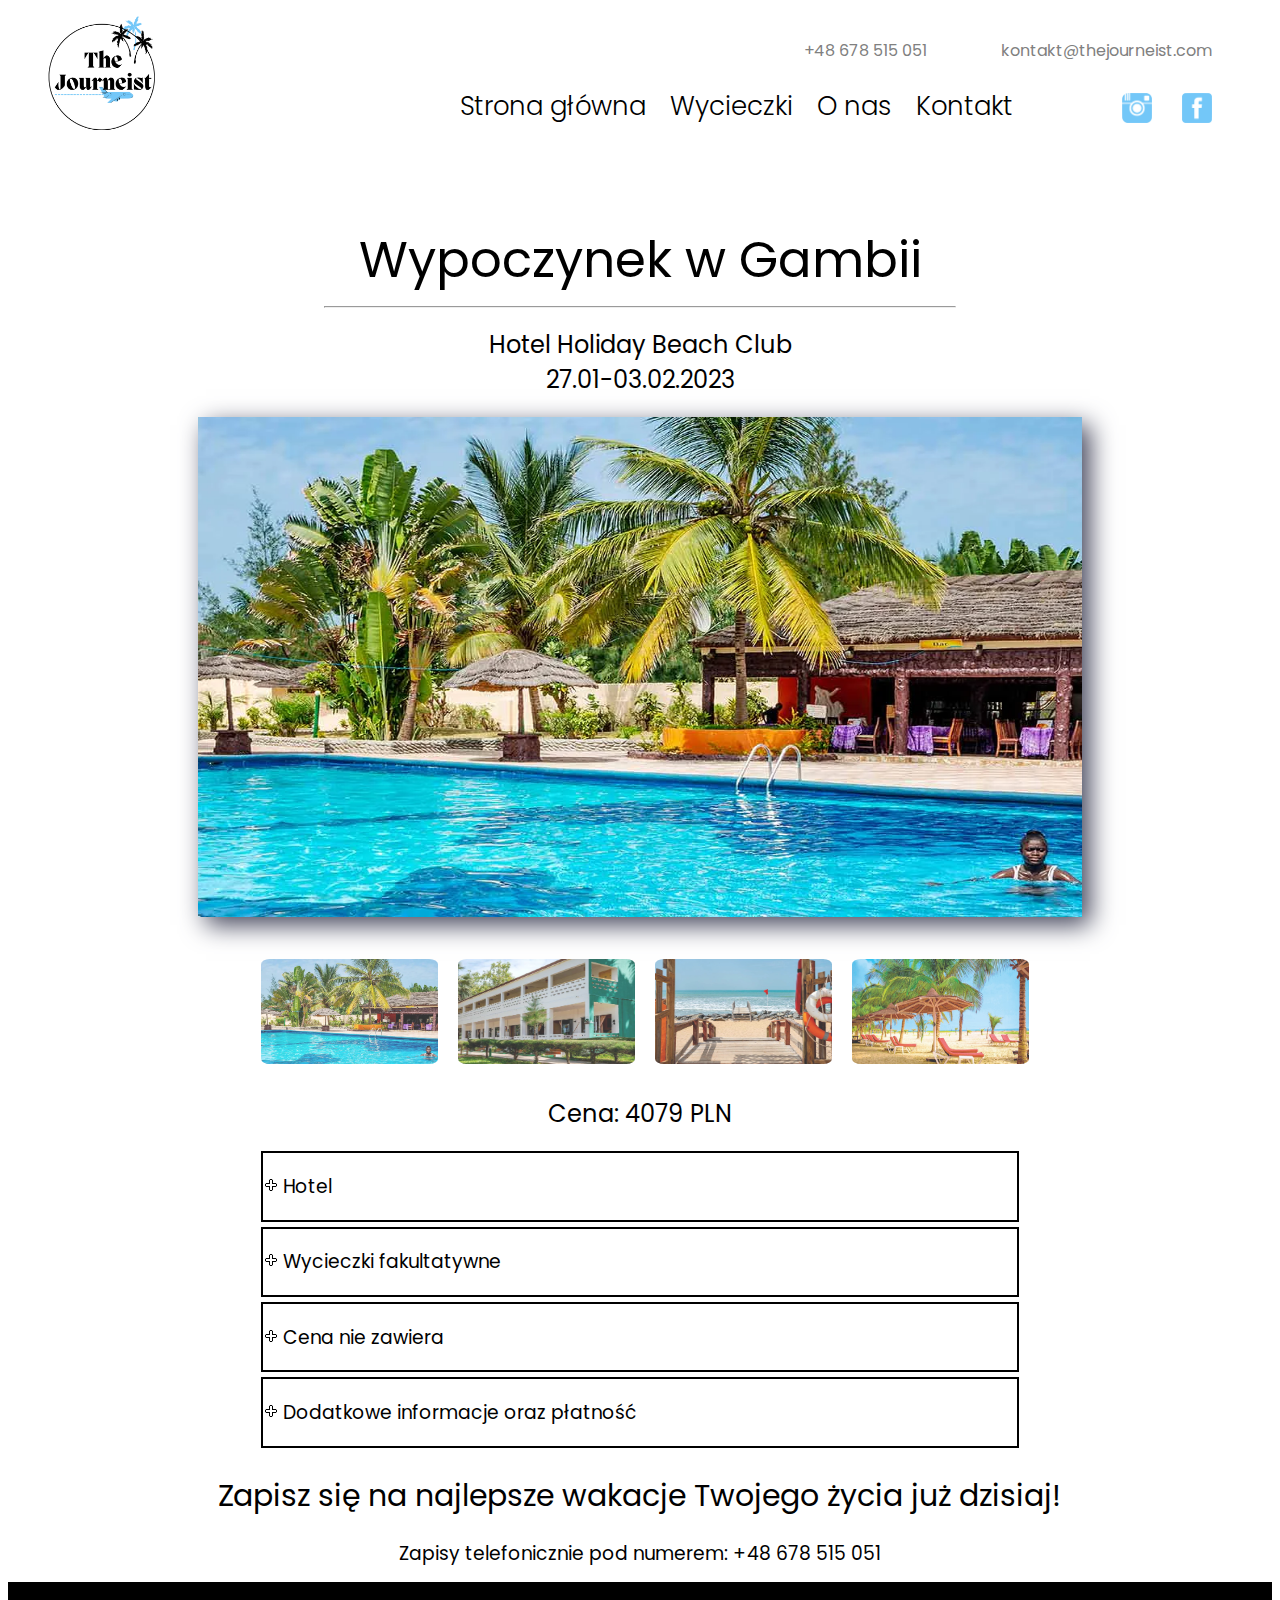
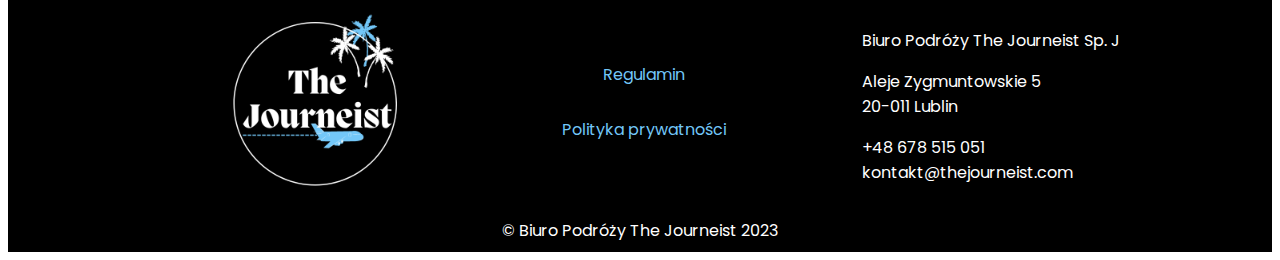
<file: wycieczka7.html>
<!DOCTYPE html>
<html>

<head>
	<title>Nauru</title>
	<meta charset="utf-8">
	<script src="https://ajax.googleapis.com/ajax/libs/jquery/3.5.1/jquery.min.js"></script>
	<link rel="stylesheet" type="text/css" href="topstyles.css">
	<link rel="stylesheet" type="text/css" href="wycieczki.css">
	<link rel="preconnect" href="https://fonts.googleapis.com">
	<link rel="preconnect" href="https://fonts.gstatic.com" crossorigin>
	<link
		href="https://fonts.googleapis.com/css2?family=Josefin+Sans:wght@200;400&family=Poppins:wght@100;200;300;400;700&display=swap"
		rel="stylesheet">
	<style>
		@import url('https://fonts.googleapis.com/css2?family=Josefin+Sans:wght@200;400&family=Poppins:ital,wght@1,200&display=swap');
	</style>
	<meta name="viewport" content="width=device-width, initial-scale=1">
</head>

<body>
	<div id="top">
		<div id="logo"></div>
		<a id="fbp" href="https://www.facebook.com/"><img src="photos/fb.png" alt="fb"></a>
		<a id="instp" href="https://www.instagram.com/"><img src="photos/inst.png" alt="instagram"></a>
		<div id="menup"></div>
		<div id="cont">
			<p>+48 678 515 051 </p>
			<p>kontakt@thejourneist.com</p>
		</div>
		<div id="slide">
			<a href='index.html'>Strona główna</a>
			<a href='wycieczki.html'>Wycieczki</a>
			<a href='onas.html'>O nas</a>
			<a href='index.html#kont'>Kontakt</a>
		</div>
	</div>
	<div id="wycieczka">
		<div class="headsub">
			<h1>Wypoczynek w Gambii</h1>
			<hr style="height: 2px; background-color: black">
			<h2>Hotel Holiday Beach Club<br>27.01-03.02.2023</h2>
		</div>
		<div class="bigGallery">
			<img id="expandedImg" src="photos/gambia1.png" alt="Gambia">
		</div>
		<div class="photos">
			<div class="columnp">
				<img src="photos/gambia1.png" alt="Gambia" onclick="toursGallery(this)">
			</div>
			<div class="columnp">
				<img src="photos/gambia2.png" alt="Gambia" onclick="toursGallery(this)">
			</div>
			<div class="columnp">
				<img src="photos/gambia3.png" alt="Gambia" onclick="toursGallery(this)">
			</div>
			<div class="columnp">
				<img src="photos/gambia4.png" alt="Gambia" onclick="toursGallery(this)">
			</div>
		</div>
		<div class="midsub">
			<h2>Cena: 4079 PLN</h2>
		</div>
		<div class="tourmenu">
			<div class="tourmenup">
				<div class="open">
					<img src="photos/open.png" alt="closed">
					<h3>Hotel</h3>
				</div>
				<div class="cl">
					<p>
					<h3>Położenie</h3>
					Doskonale położony, w samym centrum najbardziej rozwiniętego kurortu jakim jest Kololi. Hotel
					otoczony jest zadbanym ogrodem, który sprzyja relaksowi, a jednocześnie mamy dosłownie kilka kroków
					do centrum Kololi, gdzie znajdziemy liczne sklepiki, bazar z pamiątkami, bary, kluby, czy dyskoteki.
					W okolicy znajdują się najlepsze w okolicy kluby z muzyką na żywo, gdzie codziennie odbywają się
					koncerty zespołów z Gambii, Senegalu, czy Ghany. W pobliżu znajduje się Park Narodowy Bijilo, w
					którym można oglądać małpy i ciekawe ptaki.
					Polecamy wizytę w pobliskim hotelu Senegambia, gdzie codziennie o 11:30 odbywa się karmienie sępów.
					Odległość od lotniska ok. 20 km, transfer trwa ok. 30 min.<br>
					<h3>Plaża</h3>
					Hotel usytuowany jest bezpośrednio przy piaszczystej plaży. Serwis plażowy - bezpłatny.<br>
					<h3>Do dyspozycji gości</h3>
					Hotel składa się z kilku parterowych budynków oraz z dwóch piętrowych budynków, otoczonych zadbanym,
					tropikalnym ogrodem. Recepcja czynna 24 - godz., restauracja, bar przy basenie, bar z przekąskami na
					plaży, sejf w recepcji (płatny 11 euro /tydzień), ogród, taras słoneczny, bezpłatne leżaki i
					parasole przy basenie.<br>
					</p>
				</div>
			</div>
			<div class="tourmenup">
				<div class="open">
					<img src="photos/open.png" alt="closed">
					<h3>Wycieczki fakultatywne</h3>
				</div>
				<div class="cl">
					<ul>
						<li>Kajakiem przez namorzyny</li>
						<li>Safari w Senegalu</li>
						<li>Święty las Makasutu</li>
					</ul>
				</div>
			</div>
			<div class="tourmenup">
				<div class="open">
					<img src="photos/open.png" alt="closed">
					<h3>Cena nie zawiera</h3>
				</div>
				<div class="cl">
					<ul>
						<li>Wycieczek fakultatywnych</li>
						<li>Posiłków innych niż wymienione w opisie wyżywienia przy każdym z hoteli</li>
						<li>Napojów do posiłków jeśli w opisie hoteli nie podano inaczej</li>
						<li>Wydatków osobistych</li>
						<li>Opłaty za ochronę lotniska - 40 euro za osobę</li>
					</ul>
				</div>
			</div>
			<div class="tourmenup">
				<div class="open">
					<img src="photos/open.png" alt="closed">
					<h3>Dodatkowe informacje oraz płatność</h3>
				</div>
				<div class="cl">
					<h3 style="font-weight: 600; margin: 0">Płatność</h3>
					<p>W przypadku kiedy wyprawa odbywa się za ponad 180 dni wymagamy wpłaty 25% zaliczki. W przypadku
						gdy wyprawa odbywa się przed upływem 180 dni wymagamy 50%. Reszta płatna 21 dni przed
						rozpoczęciem wyprawy. </p>
				</div>
			</div>
		</div>
		<div class="endsub">
			<h1>Zapisz się na najlepsze wakacje Twojego życia już dzisiaj!</h1>
			<h3 style="padding-bottom: 15px">Zapisy telefonicznie pod numerem: +48 678 515 051</h3>
		</div>
	</div>
	<button onclick="topFunction()" id="myBtn" title="Go to top"></button>
	<footer>
		<div id="ff">
			<div id="flogo"></div>
			<div id="regulaminy">
				<a href="regulamin.html">Regulamin</a>
				<a href="politykaprywatnosci.html">Polityka prywatności</a>
			</div>
			<div id="dane">
				<p>Biuro Podróży The Journeist Sp. J</p>
				<p>Aleje Zygmuntowskie 5</br>20-011 Lublin</p>
				<p>+48 678 515 051 </br>kontakt@thejourneist.com</p>
			</div>
		</div>
		<p id="copy"> &copy Biuro Podróży The Journeist 2023</p>
	</footer>
	<script src="wycieczki.js"></script>
	<script src="menu.js"></script>
</body>

</html>
</file>
<file: onas.css>
#bigph {
	background-image: url("photos/tatry.jpg");
	background-repeat: no-repeat;
	background-size: cover;
	height: 600px;
	width: 100%;
	display: flex;
	margin-bottom: 80px;
	position: relative;
	margin-top: 20px;
}

#rect {
	position: absolute;
	right: 5%;
	max-width: 40%;
	max-height: auto;
	top: 5%;
	background-color: white;
	border-radius: 30px;
	display: block;
	box-shadow: 20px 20px 50px gray;
}

#text {
	width: 90%;
	margin: auto;
}

#tbox {
	margin-top: 0;
	column-count: 2;
	text-align: justify;
	margin-bottom: 40px;
}

#tbox p {
	margin-top: 0;
}

#text h1 {
	text-align: center;
}

#rect h1 {
	margin-top: 4%;
	margin-left: 4%;
	display: block;
	font-size: 20px;
}

#rect p {
	margin-left: 4%;
	margin-right: 4%;
	display: block;
	font-size: 15px;
}

@media only screen and (max-width: 1380px) {
	#rect h1 {
		font-size: 16px;
	}

	#rect p {
		font-size: 14px;
	}
}

@media only screen and (max-width: 1000px) {
	#rect {
		max-width: 60%;
	}

}

@media only screen and (max-width: 700px) {
	#rect h1 {
		font-size: 13px;
	}

	#rect {
		right: 7%;

	}


	#rect p {
		font-size: 13px;
	}
}

@media only screen and (max-width: 600px) {
	#rect h1 {
		font-size: 12px;
	}

	#rect p {
		font-size: 12px;
	}
}

@media only screen and (max-width: 550px) {
	#rect {
		max-width: 80%;
	}

	#rect h1 {
		font-size: 12px;
	}

	#rect p {
		font-size: 12px;
	}
}

@media only screen and (max-width: 500px) {

	#rect h1 {
		font-size: 10px;
	}

	#rect p {
		font-size: 10px;
	}
}
</file>
<file: topstyles.css>
html {
	scroll-behavior: smooth;
}

* {
	box-sizing: border-box;
	font-family: 'Poppins', sans-serif;
	font-weight: 400;
}

#top {
	width: 100%;
	margin: auto;
}

#logo {
	margin: 0 40px;
	width: 200px;
	height: 200px;
	background-image: url("photos/logo.png");
	background-size: cover;
	background-repeat: no-repeat;
	background-position: center;
}

#fbp {
	width: 60px;
	height: 60px;
	position: absolute;
	top: 76px;
	right: 180px;
	text-align: center;
	margin: 0;
	display: block;
	z-index: 99;
}

::placeholder {
	font-size: 15px;
}

#fbp img {
	width: 100%;
	height: 100%;
}

#instp {
	width: 60px;
	height: 60px;
	position: absolute;
	top: 76px;
	right: 280px;
	text-align: center;
	margin: 0;
	display: block;
	z-index: 99;
}

#instp img {
	width: 100%;
	height: 100%;
}

#menup {
	position: absolute;
	top: 72px;
	right: 20px;
	width: 120px;
	height: 80px;
	background-image: url("photos/menu.jpg");
	background-size: cover;
	background-repeat: no-repeat;
	background-position: center;
}

#cont {
	width: 100%;
	text-align: center;
	margin: 30px auto 10px auto;
	padding: 5px 25px;
	font-size: 26px;
	padding-left: 40px;
	padding-right: 40px;
}

#cont p {
	display: inline;
	color: #808080;
	padding-right: 40px;
	padding-left: 30px;
}

#slide {
	border-top: solid 2px black;
	width: 100%;
	margin: auto;
	text-align: left;
	display: none;
	padding-left: 40%;
}

#slide a {
	font-weight: 300;
	margin: 40px 0;
	display: block;
	text-decoration: none;
	color: black;
	font-size: 20px;
}

#slide a:hover {
	font-weight: 700;
	color: navy;
}

#menup:hover {
	cursor: pointer;
}

footer {
	padding-top: 20px;
	width: 100%;
	min-height: 270px;
	background-color: black;
	color: white;
	display: inline-block;
	word-break: break-all;
}

#ff {
	display: grid;
	grid-template-columns: repeat(3, 33%);
	grid-column-gap: 10px;
}

#flogo {
	text-align: center;
	margin-left: 35%;
	height: 200px;
	width: 200px;
	background-image: url("photos/logodark.png");
	background-size: cover;
	background-repeat: no-repeat;
	background-position: center;
}

#regulaminy {
	margin: 30px auto 40px auto;
	text-align: center;
}

#regulaminy a {
	margin-top: 30px;
	display: block;
	text-decoration: none;
	color: #73c7f8;
}

#regulaminy a:hover {
	color: white;
	font-weight: 700;
}

#dane {
	padding-top: 10px;
}

#copy {
	text-align: center;
	margin-bottom: 5px;
}

#formularz {
	width: 100%;
	min-height: 270px;
	background-color: #F2F3F5;
	padding-bottom: 10px;
	margin: auto;
}

#formularz h1 {
	text-align: center;
	margin-top: 20px;
}

form {
	display: grid;
	grid-template-columns: repeat(2, 40%);
	grid-column-gap: 5%;
}

#form1 {
	text-align: left;
	margin: auto;
	margin-top: 0;
	padding-left: 35%;
}

label {
	font-size: 24px;
}

#form1 input {
	width: 100%;
	min-height: 32px;
	margin-bottom: 20px;
	font-size: 20px;
}

#form2 textarea {
	max-width: 100%;

}
#inp {
	font-size: 19px;
}
#form3 {
	display: inline;
}

textarea {
	font-size: 20px;
}

#myBtn {
	display: none;
	/* Hidden by default */
	position: fixed;
	/* Fixed/sticky position */
	bottom: 20px;
	/* Place the button at the bottom of the page */
	right: 30px;
	/* Place the button 30px from the right */
	z-index: 99;
	/* Make sure it does not overlap */
	border: none;
	/* Remove borders */
	outline: none;
	/* Remove outline */
	background-image: url("photos/uparrow.png");
	/* Set a background color */
	cursor: pointer;
	/* Add a mouse pointer on hover */
	border-radius: 10px;
	/* Rounded corners */
	opacity: 0.8;
	border: solid 1px black;
	background-size: cover;
	background-repeat: no-repeat;
	background-position: center;
	width: 50px;
	height: 50px;
}

#myBtn:hover {
	opacity: 1.0;
}

@media only screen and (min-width: 1200px) {
	#menup {
		display: none;
	}

	#logo {
		margin: 0 30px;
		width: 130px;
		height: 130px;
	}

	#fbp {
		width: 30px;
		height: 30px;
		position: absolute;
		top: 65%;
		right: 60px;
		display: block;
	}

	#instp {
		width: 30px;
		height: 30px;
		position: absolute;
		top: 65%;
		right: 120px;
		display: block;
	}

	#top {
		position: relative;
	}

	#cont {
		font-size: 16px;
		padding: 0;
		position: absolute;
		top: 0;
		right: 20px;
		text-align: right;
	}

	#slide {
		border-top: none;
		display: inline-block;
		padding-left: 35%;
		position: absolute;
		top: 61%;
	}

	#slide a {
		margin: 5px 10px;
		display: inline;
		font-size: 26px;
	}

	#flogo {
		margin-left: 50%;
	}

	#form1 {
		padding-left: 50%;
	}

	#form1 input {
		min-height: 40px;
		margin-bottom: 20px;
	}
}

@media only screen and (max-width: 720px) {
	#flogo {
		margin-left: 15px;
		height: 120px;
		width: 120px;
	}
	#inp {
		font-size: 12px;
	}
}

@media only screen and (max-width: 550px) {
	#myBtn {
		bottom: 10px;
		right: 15px;
		height: 20px;
		width: 20px;
	}

	#flogo {
		margin-left: 10px;
		height: 80px;
		width: 80px;
	}

	#fbp {
		width: 30px;
		height: 30px;
		position: absolute;
		top: 20px;
		right: 70px;

	}

	#instp {
		width: 30px;
		height: 30px;
		position: absolute;
		top: 20px;
		right: 110px;
		text-align: center;
		margin: 0;
		display: block;
		z-index: 99;
	}

	#logo {
		margin: 0 10px;
		width: 80px;
		height: 80px;
		background-image: url("photos/logo.png");
		background-size: cover;
		background-repeat: no-repeat;
		background-position: center;
	}

	#menup {
		position: absolute;
		top: 20px;
		right: 20px;
		width: 45px;
		height: 30px;
		background-image: url("photos/menu.jpg");
		background-size: cover;
		background-repeat: no-repeat;
		background-position: center;
	}

	#cont {
		font-size: 16px;
	}

	footer {
		font-size: 10px;

	}
	

	#ff {
		grid-column-gap: 0px;
	}

	#formularz {
		min-height: 300px;
	}

	#formularz h1 {
		font-size: 30px;
	}

	#formularz label {
		font-size: 15px;
	}

	#form2 textarea {
		height: 100px;
	}

	#form1 {
		text-align: left;
		margin: auto;
		margin-top: 0;
		padding-left: 15%;
	}

	label {
		font-size: 44px;
	}

	#form1 input {
		width: 100%;
		min-height: 32px;
		margin-bottom: 20px;
		font-size: 14px;
	}

	#form1 ::placeholder,
	#form2 ::placeholder {
		font-size: 10px;
	}

	#form3 input {
		font-size: 10px;
	}

	textarea {
		font-size: 10px;
	}

	#inp {
		font-size: 8px;
	}


}
</file>
<file: politykaprywatnosci.css>
* {
    font-weight: 300;
}

#content {
    margin: auto;
    /*border: 5px dotted red;*/
    width: 70%;
    padding-bottom: 60px;
}

#content #pbot {
    margin-top: 40px;
}

#content h1 {
    font-size: 400%;
    text-align: left;

    width: 77%;
    padding-bottom: 20px;
    border-bottom: 2px solid black;
}

#reglist {
    list-style-type: decimal;
    list-style-position: inside;
    padding-left: 0;

}

#content li {
    font-weight: bold;
    padding-top: 20px;

}

#content li #pnopad {
    margin-bottom: 0;
}

#content li #nopadtop {
    margin-top: 5px;
}

#content li #smalllist {
    list-style-type: circle;
    padding: 0;
    margin-top: 0;
    margin-bottom: 0;
}

#content #nopadding {
    padding-top: 0;
    padding-bottom: 0;
    margin: 0;
    font-weight: normal;
}

#main {
	width: 100%;
}
</file>
<file: regulamin.css>
* {
    box-sizing: border-box;
}
#background {
	width: 100%;
}
#content {
    margin: auto;
    /*border: 5px dotted red;*/
    width: 70%;
    padding-bottom: 60px;
}

#content h1 {
    font-size: 400%;
    text-align: left;
    width: 42%;
    padding-bottom: 20px;
    border-bottom: 2px solid black;
}

#content li {
    font-weight: bold;
    padding-top: 20px;

}

#content li #bbold {
    font-weight: bold;
}

#reglist {
    list-style-type: decimal;
    list-style-position: inside;
    padding-left: 0;
}

#content li #smalllist {
    list-style-type: circle;
    padding: 0;
    margin-top: 0;
    margin-bottom: 0;
}

#content #nopadding {
    padding-top: 0;
    padding-bottom: 0;
    font-weight: normal;
}

#content li #pnopad {
    margin-bottom: 0;
}

#content li #nopadtop {
    margin-top: 5px;
}
</file>
<file: wycieczki.css>
.photos {
	margin: auto;
	width: 80%;
	text-align: center;
	padding-left: 10%;
	display: grid;
	grid-template-columns: repeat(4, 20%);
	grid-column-gap: 20px;
	padding-top: 5px;
	padding-bottom: 5px;
}

#wycieczka {
	margin-bottom: -20px;
}

.columnp {
	width: 100%;
	max-width: 250px;
	text-align: center;
}

.columnp img {
	width: 100%;
	min-height: 105px;
	max-width: 250px;
	max-height: 105px;
	max-width: 250px;
	opacity: 0.8;
	border-radius: 5%;
	box-shadow: 2px;
}

.columnp img:hover {
	opacity: 1;
	cursor: pointer;
}

.bigGallery {
	width: 70%;
	margin: auto;
	text-align: center;
	max-width: 1080px;
	margin-bottom: 30px;
}

.bigGallery img {
	box-shadow: 8px 8px 24px 0px rgba(66, 68, 90, 1);
	width: 100%;
	max-height: 500px;
	margin: auto;
	text-align: center;
}

#expandedImg {
	opacity: 1;
}

.headsub {
	text-align: center;
	padding: 0;
	width: 50%;
	margin: auto;
}

.midsub {
	text-align: center;
}

.tourmenu {
	width: 60%;
	margin: auto 17%;
}

.tourmenup {
	width: 100%;
}

.cl {
	display: none;
	padding: 10px 20px;
}

.tourmenup div {
	width: 100%;
	margin: 5px 5%;
	border: solid 2px black;
	padding: auto;
	text-align: justify;
}

.open h3 {
	display: inline-block;
}

.c1 h3 {
	font-weight: 500;
	margin: 0;
}

.headsub h1 {
	font-size: 50px;
	margin-bottom: 0;
	padding-top: 50px;
}

.endsub {
	margin: auto;
	margin-top: 25px;
	text-align: center;
}

.endsub h1 {
	font-size: 30px;
}
</file>
